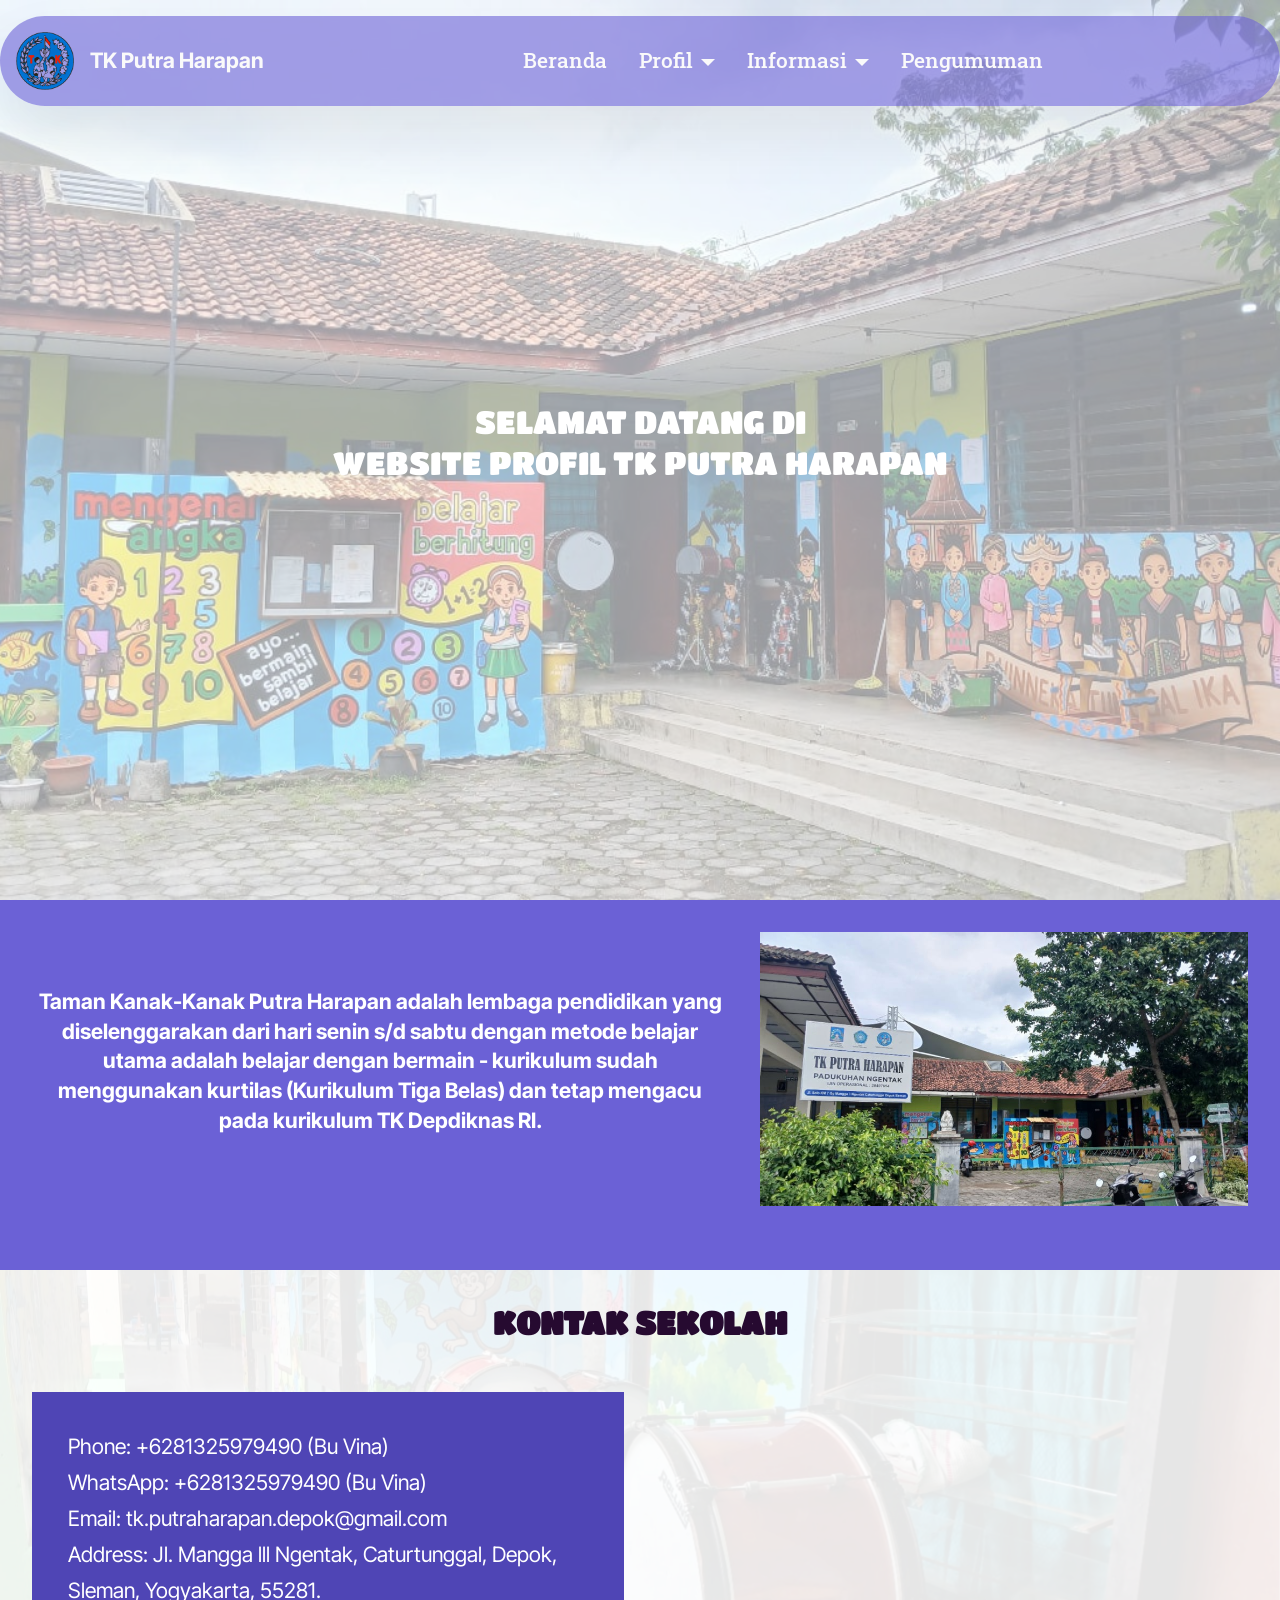
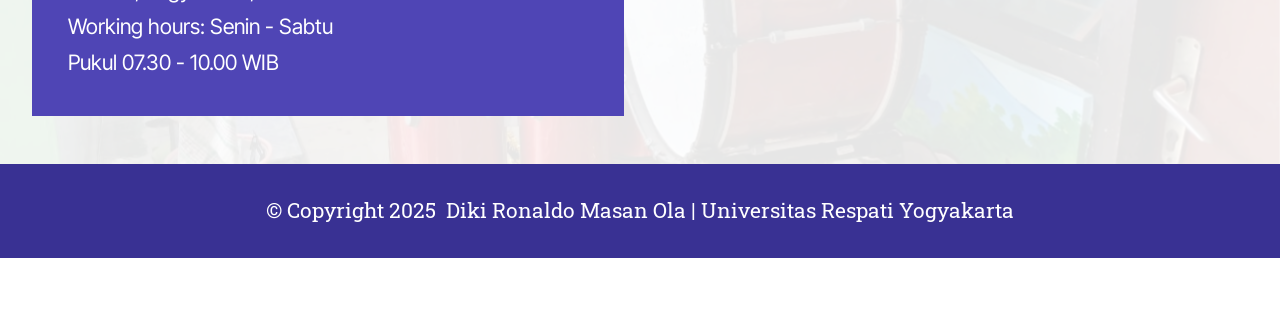
<file: index.html>
<!DOCTYPE html>
<html  >
<head>
  <!-- Site made with Mobirise Website Builder v5.9.18, https://mobirise.com -->
  <meta charset="UTF-8">
  <meta http-equiv="X-UA-Compatible" content="IE=edge">
  <meta name="generator" content="Mobirise v5.9.18, mobirise.com">
  <meta name="viewport" content="width=device-width, initial-scale=1, minimum-scale=1">
  <link rel="shortcut icon" href="assets/images/whatsapp-image-2025-11-30-at-00.01.08-61ec13f4-removebg-preview-88x88.png" type="image/x-icon">
  <meta name="description" content="">
  
  
  <title>Home</title>
  <link rel="stylesheet" href="assets/bootstrap/css/bootstrap.min.css">
  <link rel="stylesheet" href="assets/bootstrap/css/bootstrap-grid.min.css">
  <link rel="stylesheet" href="assets/bootstrap/css/bootstrap-reboot.min.css">
  <link rel="stylesheet" href="assets/parallax/jarallax.css">
  <link rel="stylesheet" href="assets/dropdown/css/style.css">
  <link rel="stylesheet" href="assets/theme/css/style.css">
  <link rel="preload" href="https://fonts.googleapis.com/css?family=Amatic+SC:400,700&display=swap" as="style" onload="this.onload=null;this.rel='stylesheet'">
  <noscript><link rel="stylesheet" href="https://fonts.googleapis.com/css?family=Amatic+SC:400,700&display=swap"></noscript>
  <link rel="preload" href="https://fonts.googleapis.com/css?family=Titan+One:400&display=swap" as="style" onload="this.onload=null;this.rel='stylesheet'">
  <noscript><link rel="stylesheet" href="https://fonts.googleapis.com/css?family=Titan+One:400&display=swap"></noscript>
  <link rel="preload" href="https://fonts.googleapis.com/css?family=Alfa+Slab+One:400&display=swap" as="style" onload="this.onload=null;this.rel='stylesheet'">
  <noscript><link rel="stylesheet" href="https://fonts.googleapis.com/css?family=Alfa+Slab+One:400&display=swap"></noscript>
  <link rel="preload" href="https://fonts.googleapis.com/css?family=Roboto+Slab:100,200,300,400,500,600,700,800,900&display=swap" as="style" onload="this.onload=null;this.rel='stylesheet'">
  <noscript><link rel="stylesheet" href="https://fonts.googleapis.com/css?family=Roboto+Slab:100,200,300,400,500,600,700,800,900&display=swap"></noscript>
  <link rel="preload" href="https://fonts.googleapis.com/css?family=Inter+Tight:100,200,300,400,500,600,700,800,900,100i,200i,300i,400i,500i,600i,700i,800i,900i&display=swap" as="style" onload="this.onload=null;this.rel='stylesheet'">
  <noscript><link rel="stylesheet" href="https://fonts.googleapis.com/css?family=Inter+Tight:100,200,300,400,500,600,700,800,900,100i,200i,300i,400i,500i,600i,700i,800i,900i&display=swap"></noscript>
  <link rel="preload" as="style" href="assets/mobirise/css/mbr-additional.css?v=CZVRnR"><link rel="stylesheet" href="assets/mobirise/css/mbr-additional.css?v=CZVRnR" type="text/css">

  
  
  
</head>
<body>
  
  <section data-bs-version="5.1" class="menu menu5 cid-v3rOOmZcjs" once="menu" id="menu05-g">
	

	<nav class="navbar navbar-dropdown navbar-fixed-top navbar-expand-lg">
		<div class="container">
			<div class="navbar-brand">
				<span class="navbar-logo">
					<a href="page6.html">
						<img src="assets/images/whatsapp-image-2025-11-30-at-00.01.08-61ec13f4-removebg-preview-88x88.png" alt="Mobirise Website Builder" style="height: 3.6rem;">
					</a>
				</span>
				<span class="navbar-caption-wrap"><a class="navbar-caption text-white display-4" href="index.html">TK Putra Harapan</a></span>
			</div>
			<button class="navbar-toggler" type="button" data-toggle="collapse" data-bs-toggle="collapse" data-target="#navbarSupportedContent" data-bs-target="#navbarSupportedContent" aria-controls="navbarNavAltMarkup" aria-expanded="false" aria-label="Toggle navigation">
				<div class="hamburger">
					<span></span>
					<span></span>
					<span></span>
					<span></span>
				</div>
			</button>
			<div class="collapse navbar-collapse" id="navbarSupportedContent">
				<ul class="navbar-nav nav-dropdown nav-right" data-app-modern-menu="true"><li class="nav-item">
						<a class="nav-link link text-white text-primary display-7" href="index.html">Beranda<strong></strong></a>
					</li>
					<li class="nav-item dropdown">
						<a class="nav-link link dropdown-toggle text-white display-7" href="https://mobiri.se" aria-expanded="false" data-toggle="dropdown-submenu" data-bs-toggle="dropdown" data-bs-auto-close="outside">Profil</a><div class="dropdown-menu" aria-labelledby="dropdown-244"><a class="dropdown-item text-white text-primary display-7" href="page1.html">Visi &amp; Misi</a><a class="show dropdown-item text-white text-primary display-7" href="page2.html">Tujuan Pendidikan</a><a class="show dropdown-item text-white text-primary display-7" href="page3.html">Tenaga Pendidik</a></div>
					</li>
					<li class="nav-item dropdown">
						<a class="nav-link link dropdown-toggle text-white display-7" href="https://mobiri.se" data-toggle="dropdown-submenu" data-bs-toggle="dropdown" data-bs-auto-close="outside" aria-expanded="false">Informasi</a><div class="dropdown-menu" aria-labelledby="dropdown-671"><a class="dropdown-item text-white text-primary display-7" href="page4.html">Fasilitas</a><a class="dropdown-item text-white text-primary display-7" href="page5.html">Ekstrakulikuler</a></div>
					</li><li class="nav-item"><a class="nav-link link text-white text-primary display-7" href="page6.html">Pengumuman</a></li></ul>
				
			</div>
		</div>
	</nav>
</section>

<section data-bs-version="5.1" class="header18 cid-v3re2XU25n mbr-fullscreen" id="header18-1">

    

    
    <div class="mbr-overlay" style="opacity: 0.6; background-color: rgb(255, 255, 255);"></div>

    <div class="align-center container">
        <div class="row justify-content-center">
            <div class="col-12 col-lg-12">
                <h1 class="mbr-section-title mbr-fonts-style mbr-white mb-3 display-2">SELAMAT DATANG&nbsp;DI
<div>WEBSITE PROFIL TK PUTRA HARAPAN</div></h1>
                
                
                
            </div>
        </div>
    </div>
</section>

<section data-bs-version="5.1" class="news05 cid-v3rfBtOhx4" id="news05-2">
  
  <div class="container">
    <div class="row justify-content-center">
      
    </div>
    <div class="row justify-content-center item features-without-image mb-5 active">
      <div class="col-12 col-lg-5">
        <a href="index.html"><img class="w-100" src="assets/images/img-20251129-wa0013-907x510.jpg" alt="Mobirise Website Builder"></a>
      </div>
      <div class="col-12 col-lg item-wrapper">
        
        
        <p class="mbr-text mbr-fonts-style mt-0 mb-3 display-4"><strong>
          Taman Kanak-Kanak Putra Harapan adalah lembaga pendidikan yang diselenggarakan dari hari senin s/d sabtu dengan metode belajar utama adalah belajar dengan bermain - kurikulum sudah menggunakan kurtilas (Kurikulum Tiga Belas) dan tetap mengacu pada kurikulum TK Depdiknas RI.
        </strong></p>
        
      </div>
    </div>
    
  </div>
</section>

<section data-bs-version="5.1" class="contacts02 map1 cid-v3rfZp0JH6 mbr-parallax-background" id="contacts02-3">

    

    <div class="mbr-overlay" style="opacity: 0.9; background-color: rgb(255, 255, 255);"></div>
    <div class="container">
        <div class="row justify-content-center">
            <div class="col-12 content-head">
                <div class="mbr-section-head mb-5">
                    
                    <h4 class="mbr-section-subtitle mbr-fonts-style align-center mb-0 mt-4 display-2"><strong>KONTAK SEKOLAH</strong></h4>
                </div>
            </div>
        </div>
        <div class="row justify-content-center">
            <div class="card col-12 col-md-12 col-lg-6">
                <div class="card-wrapper">
                    <div class="text-wrapper">
                        
                        <ul class="list mbr-fonts-style display-4">
                            <li class="mbr-text item-wrap">Phone: <a href="tel:+6281325979490" class="text-primary">+6281325979490</a> (Bu Vina)</li><li class="mbr-text item-wrap">WhatsApp: <a href="https://wa.me/6281325979490" class="text-primary">+6281325979490 </a>(Bu Vina)
</li><li class="mbr-text item-wrap"><a href="mailto:tk.putraharapan.depok@gmail.com" class="text-primary">Email: tk.putraharapan.depok@gmail.com</a></li><a href="mailto:tk.putraharapan.depok@gmail.com" class="text-primary">
                            </a><li class="mbr-text item-wrap">Address: Jl. Mangga lll Ngentak, Caturtunggal, Depok, Sleman, Yogyakarta, 55281.</li>
                            <li class="mbr-text item-wrap">Working hours: Senin - Sabtu </li><li class="mbr-text item-wrap">Pukul 07.30 - 10.00 WIB</li>
                        </ul>
                    </div>
                </div>
            </div>
            <div class="map-wrapper col-md-12 col-lg-6">
                <div class="google-map"><iframe frameborder="0" style="border:0" src="https://www.google.com/maps/embed/v1/place?key=AIzaSyAtXm0x23nRCgazjDV2Kl3GTHRP411ougQ&amp;q=TK Putra Harapan6C95+MW6, Ngentak, Caturtunggal, Kec. Depok, Kabupaten Sleman, Daerah Istimewa Yogyakarta 55281" allowfullscreen=""></iframe></div>
            </div>
        </div>
    </div>
</section>

<section data-bs-version="5.1" class="footer4 cid-v3rRbFDs3c" once="footers" id="footer04-k">

    

    

    <div class="container">
        <div class="media-container-row align-center mbr-white">
            <div class="col-12">
                <p class="mbr-text mb-0 mbr-fonts-style display-7">
                    © Copyright 2025&nbsp; Diki Ronaldo Masan Ola | Universitas Respati Yogyakarta</p>
            </div>
        </div>
    </div>
</section><section class="display-7" style="padding: 0;align-items: center;justify-content: center;flex-wrap: wrap;    align-content: center;display: flex;position: relative;height: 4rem;"><a href="https://mobiri.se/3118721" style="flex: 1 1;height: 4rem;position: absolute;width: 100%;z-index: 1;"><img alt="" style="height: 4rem;" src="[data-uri]"></a><p style="margin: 0;text-align: center;" class="display-7">&#8204;</p><a style="z-index:1" href="https://mobirise.com/builder/ai-website-creator.html">Best AI Website Creator</a></section><script src="assets/bootstrap/js/bootstrap.bundle.min.js"></script>  <script src="assets/parallax/jarallax.js"></script>  <script src="assets/smoothscroll/smooth-scroll.js"></script>  <script src="assets/ytplayer/index.js"></script>  <script src="assets/dropdown/js/navbar-dropdown.js"></script>  <script src="assets/theme/js/script.js"></script>  
  
  
</body>
</html>
</file>
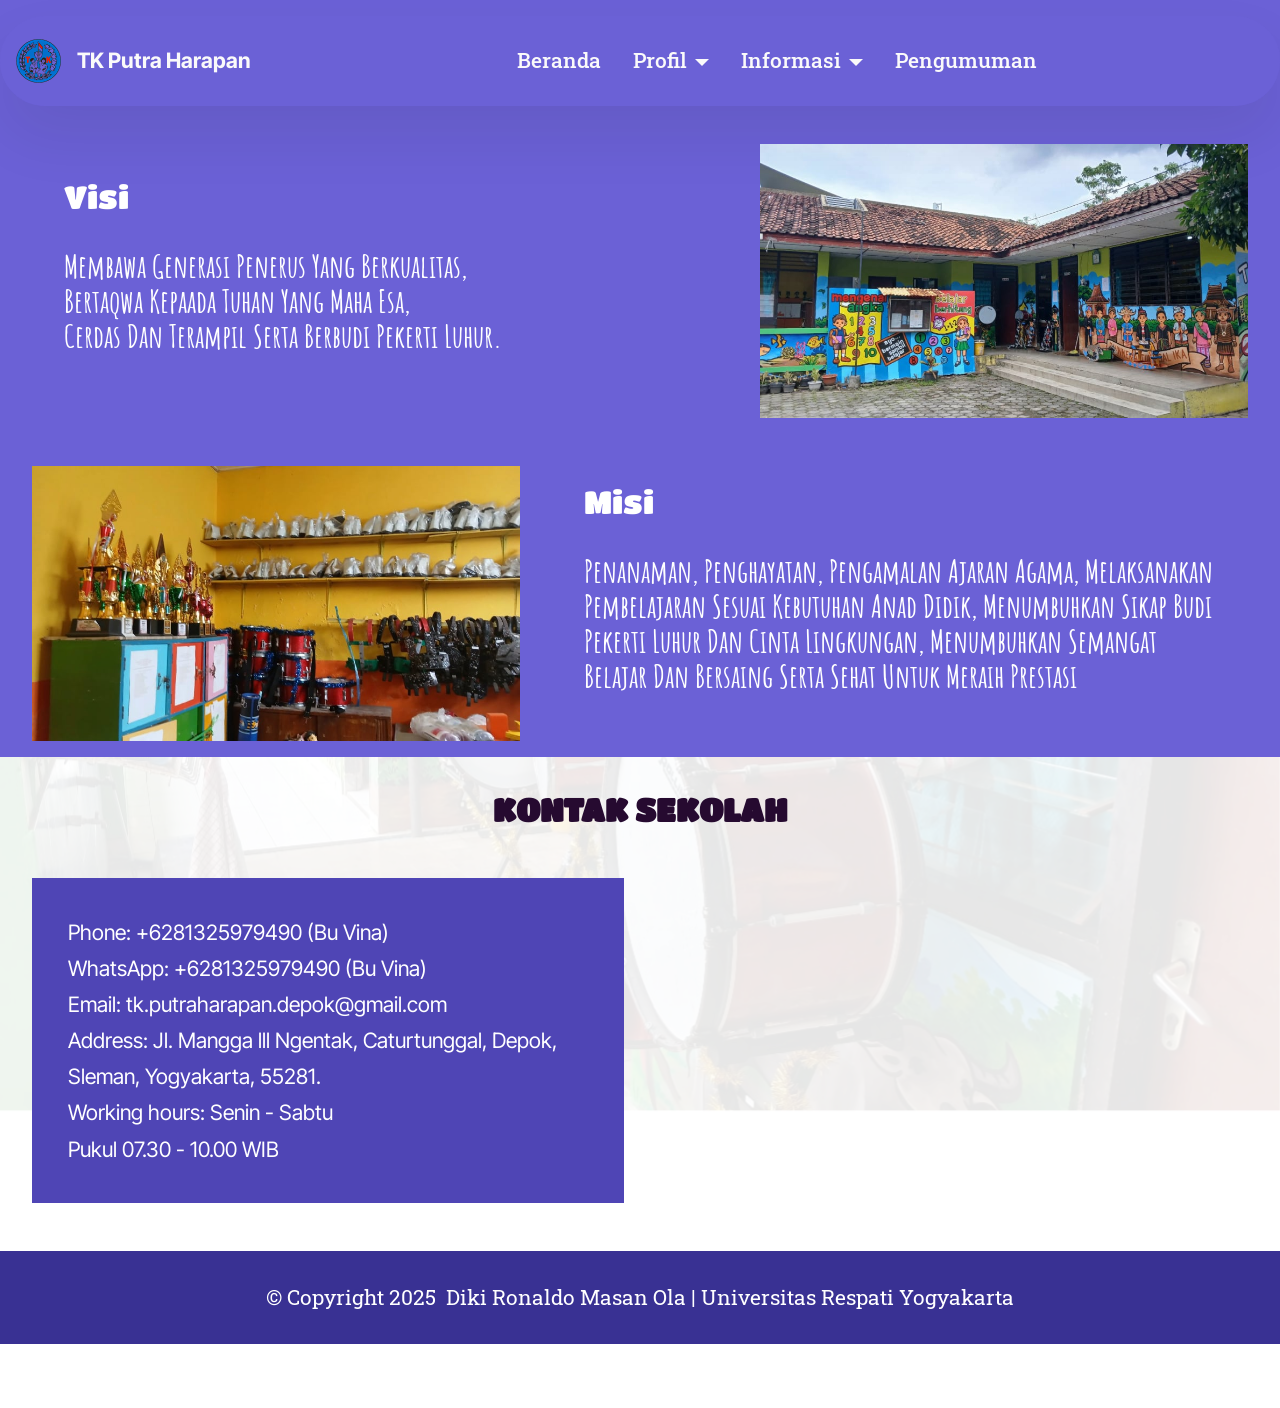
<file: page1.html>
<!DOCTYPE html>
<html  >
<head>
  <!-- Site made with Mobirise Website Builder v5.9.18, https://mobirise.com -->
  <meta charset="UTF-8">
  <meta http-equiv="X-UA-Compatible" content="IE=edge">
  <meta name="generator" content="Mobirise v5.9.18, mobirise.com">
  <meta name="viewport" content="width=device-width, initial-scale=1, minimum-scale=1">
  <link rel="shortcut icon" href="assets/images/whatsapp-image-2025-11-30-at-00.01.08-61ec13f4-removebg-preview-88x88.png" type="image/x-icon">
  <meta name="description" content="">
  
  
  <title>Visi Misi</title>
  <link rel="stylesheet" href="assets/bootstrap/css/bootstrap.min.css">
  <link rel="stylesheet" href="assets/bootstrap/css/bootstrap-grid.min.css">
  <link rel="stylesheet" href="assets/bootstrap/css/bootstrap-reboot.min.css">
  <link rel="stylesheet" href="assets/parallax/jarallax.css">
  <link rel="stylesheet" href="assets/dropdown/css/style.css">
  <link rel="stylesheet" href="assets/theme/css/style.css">
  <link rel="preload" href="https://fonts.googleapis.com/css?family=Amatic+SC:400,700&display=swap" as="style" onload="this.onload=null;this.rel='stylesheet'">
  <noscript><link rel="stylesheet" href="https://fonts.googleapis.com/css?family=Amatic+SC:400,700&display=swap"></noscript>
  <link rel="preload" href="https://fonts.googleapis.com/css?family=Titan+One:400&display=swap" as="style" onload="this.onload=null;this.rel='stylesheet'">
  <noscript><link rel="stylesheet" href="https://fonts.googleapis.com/css?family=Titan+One:400&display=swap"></noscript>
  <link rel="preload" href="https://fonts.googleapis.com/css?family=Alfa+Slab+One:400&display=swap" as="style" onload="this.onload=null;this.rel='stylesheet'">
  <noscript><link rel="stylesheet" href="https://fonts.googleapis.com/css?family=Alfa+Slab+One:400&display=swap"></noscript>
  <link rel="preload" href="https://fonts.googleapis.com/css?family=Roboto+Slab:100,200,300,400,500,600,700,800,900&display=swap" as="style" onload="this.onload=null;this.rel='stylesheet'">
  <noscript><link rel="stylesheet" href="https://fonts.googleapis.com/css?family=Roboto+Slab:100,200,300,400,500,600,700,800,900&display=swap"></noscript>
  <link rel="preload" href="https://fonts.googleapis.com/css?family=Inter+Tight:100,200,300,400,500,600,700,800,900,100i,200i,300i,400i,500i,600i,700i,800i,900i&display=swap" as="style" onload="this.onload=null;this.rel='stylesheet'">
  <noscript><link rel="stylesheet" href="https://fonts.googleapis.com/css?family=Inter+Tight:100,200,300,400,500,600,700,800,900,100i,200i,300i,400i,500i,600i,700i,800i,900i&display=swap"></noscript>
  <link rel="preload" as="style" href="assets/mobirise/css/mbr-additional.css?v=xT0F9t"><link rel="stylesheet" href="assets/mobirise/css/mbr-additional.css?v=xT0F9t" type="text/css">

  
  
  
</head>
<body>
  
  <section data-bs-version="5.1" class="menu menu5 cid-v3rOOmZcjs" once="menu" id="menu05-g">
	

	<nav class="navbar navbar-dropdown navbar-fixed-top navbar-expand-lg">
		<div class="container">
			<div class="navbar-brand">
				<span class="navbar-logo">
					<a href="page6.html">
						<img src="assets/images/whatsapp-image-2025-11-30-at-00.01.08-61ec13f4-removebg-preview-88x88.png" alt="Mobirise Website Builder" style="height: 2.8rem;">
					</a>
				</span>
				<span class="navbar-caption-wrap"><a class="navbar-caption text-white display-4" href="index.html">TK Putra Harapan</a></span>
			</div>
			<button class="navbar-toggler" type="button" data-toggle="collapse" data-bs-toggle="collapse" data-target="#navbarSupportedContent" data-bs-target="#navbarSupportedContent" aria-controls="navbarNavAltMarkup" aria-expanded="false" aria-label="Toggle navigation">
				<div class="hamburger">
					<span></span>
					<span></span>
					<span></span>
					<span></span>
				</div>
			</button>
			<div class="collapse navbar-collapse" id="navbarSupportedContent">
				<ul class="navbar-nav nav-dropdown nav-right" data-app-modern-menu="true"><li class="nav-item">
						<a class="nav-link link text-white text-primary display-7" href="index.html">Beranda<strong></strong></a>
					</li>
					<li class="nav-item dropdown">
						<a class="nav-link link dropdown-toggle text-white display-7" href="https://mobiri.se" aria-expanded="false" data-toggle="dropdown-submenu" data-bs-toggle="dropdown" data-bs-auto-close="outside">Profil</a><div class="dropdown-menu" aria-labelledby="dropdown-244"><a class="dropdown-item text-white text-primary display-7" href="page1.html">Visi &amp; Misi</a><a class="show dropdown-item text-white text-primary display-7" href="page2.html">Tujuan Pendidikan</a><a class="show dropdown-item text-white text-primary display-7" href="page3.html">Tenaga Pendidik</a></div>
					</li>
					<li class="nav-item dropdown">
						<a class="nav-link link dropdown-toggle text-white display-7" href="https://mobiri.se" data-toggle="dropdown-submenu" data-bs-toggle="dropdown" data-bs-auto-close="outside" aria-expanded="false">Informasi</a><div class="dropdown-menu" aria-labelledby="dropdown-671"><a class="dropdown-item text-white text-primary display-7" href="page4.html">Fasilitas</a><a class="dropdown-item text-white text-primary display-7" href="page5.html">Ekstrakulikuler</a></div>
					</li><li class="nav-item"><a class="nav-link link text-white text-primary display-7" href="page6.html">Pengumuman</a></li></ul>
				
			</div>
		</div>
	</nav>
</section>

<section data-bs-version="5.1" class="start article4 cid-v3s2PtdCZN" id="article04-u">
	

	
	

	<div class="container">
		<div class="row justify-content-center">
			<div class="col-12 col-md-12 col-lg-5 image-wrapper">
				<a href="page1.html"><img class="w-100" src="assets/images/img-20251129-wa0061-907x510.jpg" alt="Mobirise Website Builder"></a>
			</div>
			<div class="col-12 col-md-12 col-lg">
				<div class="text-wrapper align-left">
					<h1 class="mbr-section-title mbr-fonts-style mb-4 display-2">
						Visi
					</h1>
					<p class="mbr-text mbr-fonts-style mb-4 display-1"><strong>Membawa Generasi Penerus Yang Berkualitas,
<br>Bertaqwa Kepaada Tuhan Yang Maha Esa,
<br>Cerdas Dan Terampil Serta Berbudi Pekerti Luhur.</strong></p>
					
				</div>
			</div>
		</div>
	</div>
</section>

<section data-bs-version="5.1" class="start article2 cid-v3s2Nf27os" id="article02-t">
	

	
	

	<div class="container">
		<div class="row justify-content-center">
			<div class="col-12 col-md-12 col-lg-5 image-wrapper">
				<a href="page1.html"><img class="w-100" src="assets/images/img-20251129-wa0053-907x510.jpg" alt="Mobirise Website Builder"></a>
			</div>
			<div class="col-12 col-md-12 col-lg">
				<div class="text-wrapper align-left">
					<h1 class="mbr-section-title mbr-fonts-style mb-4 display-2">
						Misi
					</h1>
					<p class="mbr-text align-left mbr-fonts-style mb-4 display-1"><strong>
					Penanaman, Penghayatan, Pengamalan Ajaran Agama, Melaksanakan Pembelajaran Sesuai Kebutuhan Anad Didik, Menumbuhkan Sikap Budi Pekerti Luhur Dan Cinta Lingkungan, Menumbuhkan Semangat Belajar Dan Bersaing Serta Sehat Untuk Meraih Prestasi
					</strong></p>
					
				</div>
			</div>
		</div>
	</div>
</section>

<section data-bs-version="5.1" class="contacts02 map1 cid-v3YBfJ85R4 mbr-parallax-background" id="contacts02-1r">

    

    <div class="mbr-overlay" style="opacity: 0.9; background-color: rgb(255, 255, 255);"></div>
    <div class="container">
        <div class="row justify-content-center">
            <div class="col-12 content-head">
                <div class="mbr-section-head mb-5">
                    
                    <h4 class="mbr-section-subtitle mbr-fonts-style align-center mb-0 mt-4 display-2"><strong>KONTAK SEKOLAH</strong></h4>
                </div>
            </div>
        </div>
        <div class="row justify-content-center">
            <div class="card col-12 col-md-12 col-lg-6">
                <div class="card-wrapper">
                    <div class="text-wrapper">
                        
                        <ul class="list mbr-fonts-style display-4">
                            <li class="mbr-text item-wrap">Phone: <a href="tel:+6281325979490" class="text-primary">+6281325979490</a> (Bu Vina)</li><li class="mbr-text item-wrap">WhatsApp: <a href="https://wa.me/6281325979490" class="text-primary">+6281325979490 </a>(Bu Vina)
</li><li class="mbr-text item-wrap"><a href="mailto:tk.putraharapan.depok@gmail.com" class="text-primary">Email: tk.putraharapan.depok@gmail.com</a></li><a href="mailto:tk.putraharapan.depok@gmail.com" class="text-primary">
                            </a><li class="mbr-text item-wrap">Address: Jl. Mangga lll Ngentak, Caturtunggal, Depok, Sleman, Yogyakarta, 55281.</li>
                            <li class="mbr-text item-wrap">Working hours: Senin - Sabtu </li><li class="mbr-text item-wrap">Pukul 07.30 - 10.00 WIB</li>
                        </ul>
                    </div>
                </div>
            </div>
            <div class="map-wrapper col-md-12 col-lg-6">
                <div class="google-map"><iframe frameborder="0" style="border:0" src="https://www.google.com/maps/embed/v1/place?key=AIzaSyBQ55g-IgRRgXrd803PTWDTb7kd6aAitNQ&amp;q=TK Putra Harapan6C95+MW6, Ngentak, Caturtunggal, Kec. Depok, Kabupaten Sleman, Daerah Istimewa Yogyakarta 55281" allowfullscreen=""></iframe></div>
            </div>
        </div>
    </div>
</section>

<section data-bs-version="5.1" class="footer4 cid-v3rRbFDs3c" once="footers" id="footer04-k">

    

    

    <div class="container">
        <div class="media-container-row align-center mbr-white">
            <div class="col-12">
                <p class="mbr-text mb-0 mbr-fonts-style display-7">
                    © Copyright 2025&nbsp; Diki Ronaldo Masan Ola | Universitas Respati Yogyakarta</p>
            </div>
        </div>
    </div>
</section><section class="display-7" style="padding: 0;align-items: center;justify-content: center;flex-wrap: wrap;    align-content: center;display: flex;position: relative;height: 4rem;"><a href="https://mobiri.se/3118721" style="flex: 1 1;height: 4rem;position: absolute;width: 100%;z-index: 1;"><img alt="" style="height: 4rem;" src="[data-uri]"></a><p style="margin: 0;text-align: center;" class="display-7">&#8204;</p><a style="z-index:1" href="https://mobirise.com/builder/no-code-website-builder.html">No Code Website Builder</a></section><script src="assets/bootstrap/js/bootstrap.bundle.min.js"></script>  <script src="assets/parallax/jarallax.js"></script>  <script src="assets/smoothscroll/smooth-scroll.js"></script>  <script src="assets/ytplayer/index.js"></script>  <script src="assets/dropdown/js/navbar-dropdown.js"></script>  <script src="assets/theme/js/script.js"></script>  
  
  
</body>
</html>
</file>
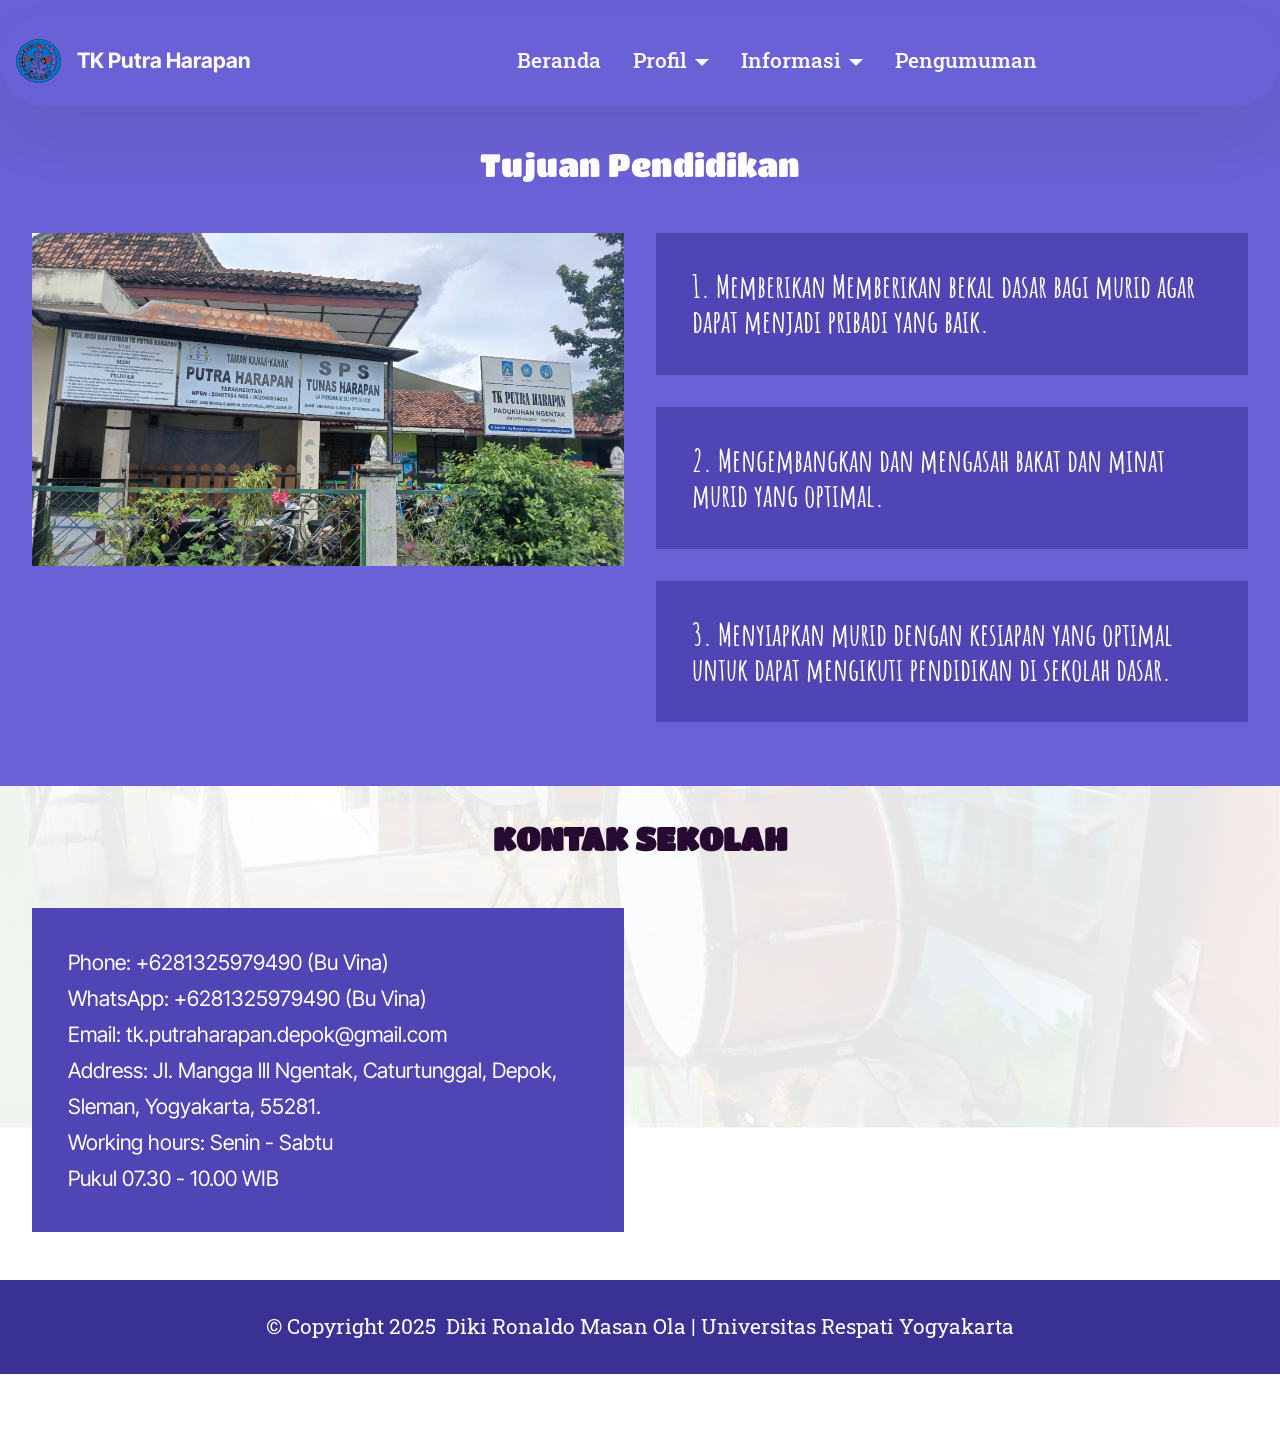
<file: page2.html>
<!DOCTYPE html>
<html  >
<head>
  <!-- Site made with Mobirise Website Builder v5.9.18, https://mobirise.com -->
  <meta charset="UTF-8">
  <meta http-equiv="X-UA-Compatible" content="IE=edge">
  <meta name="generator" content="Mobirise v5.9.18, mobirise.com">
  <meta name="viewport" content="width=device-width, initial-scale=1, minimum-scale=1">
  <link rel="shortcut icon" href="assets/images/whatsapp-image-2025-11-30-at-00.01.08-61ec13f4-removebg-preview-88x88.png" type="image/x-icon">
  <meta name="description" content="">
  
  
  <title>Tujuan Pendidikan</title>
  <link rel="stylesheet" href="assets/bootstrap/css/bootstrap.min.css">
  <link rel="stylesheet" href="assets/bootstrap/css/bootstrap-grid.min.css">
  <link rel="stylesheet" href="assets/bootstrap/css/bootstrap-reboot.min.css">
  <link rel="stylesheet" href="assets/parallax/jarallax.css">
  <link rel="stylesheet" href="assets/dropdown/css/style.css">
  <link rel="stylesheet" href="assets/theme/css/style.css">
  <link rel="preload" href="https://fonts.googleapis.com/css?family=Amatic+SC:400,700&display=swap" as="style" onload="this.onload=null;this.rel='stylesheet'">
  <noscript><link rel="stylesheet" href="https://fonts.googleapis.com/css?family=Amatic+SC:400,700&display=swap"></noscript>
  <link rel="preload" href="https://fonts.googleapis.com/css?family=Titan+One:400&display=swap" as="style" onload="this.onload=null;this.rel='stylesheet'">
  <noscript><link rel="stylesheet" href="https://fonts.googleapis.com/css?family=Titan+One:400&display=swap"></noscript>
  <link rel="preload" href="https://fonts.googleapis.com/css?family=Alfa+Slab+One:400&display=swap" as="style" onload="this.onload=null;this.rel='stylesheet'">
  <noscript><link rel="stylesheet" href="https://fonts.googleapis.com/css?family=Alfa+Slab+One:400&display=swap"></noscript>
  <link rel="preload" href="https://fonts.googleapis.com/css?family=Roboto+Slab:100,200,300,400,500,600,700,800,900&display=swap" as="style" onload="this.onload=null;this.rel='stylesheet'">
  <noscript><link rel="stylesheet" href="https://fonts.googleapis.com/css?family=Roboto+Slab:100,200,300,400,500,600,700,800,900&display=swap"></noscript>
  <link rel="preload" href="https://fonts.googleapis.com/css?family=Inter+Tight:100,200,300,400,500,600,700,800,900,100i,200i,300i,400i,500i,600i,700i,800i,900i&display=swap" as="style" onload="this.onload=null;this.rel='stylesheet'">
  <noscript><link rel="stylesheet" href="https://fonts.googleapis.com/css?family=Inter+Tight:100,200,300,400,500,600,700,800,900,100i,200i,300i,400i,500i,600i,700i,800i,900i&display=swap"></noscript>
  <link rel="preload" as="style" href="assets/mobirise/css/mbr-additional.css?v=HFxeJI"><link rel="stylesheet" href="assets/mobirise/css/mbr-additional.css?v=HFxeJI" type="text/css">

  
  
  
</head>
<body>
  
  <section data-bs-version="5.1" class="menu menu5 cid-v3rOOmZcjs" once="menu" id="menu05-l">
	

	<nav class="navbar navbar-dropdown navbar-fixed-top navbar-expand-lg">
		<div class="container">
			<div class="navbar-brand">
				<span class="navbar-logo">
					<a href="page6.html">
						<img src="assets/images/whatsapp-image-2025-11-30-at-00.01.08-61ec13f4-removebg-preview-88x88.png" alt="Mobirise Website Builder" style="height: 2.8rem;">
					</a>
				</span>
				<span class="navbar-caption-wrap"><a class="navbar-caption text-white display-4" href="index.html">TK Putra Harapan</a></span>
			</div>
			<button class="navbar-toggler" type="button" data-toggle="collapse" data-bs-toggle="collapse" data-target="#navbarSupportedContent" data-bs-target="#navbarSupportedContent" aria-controls="navbarNavAltMarkup" aria-expanded="false" aria-label="Toggle navigation">
				<div class="hamburger">
					<span></span>
					<span></span>
					<span></span>
					<span></span>
				</div>
			</button>
			<div class="collapse navbar-collapse" id="navbarSupportedContent">
				<ul class="navbar-nav nav-dropdown nav-right" data-app-modern-menu="true"><li class="nav-item">
						<a class="nav-link link text-white text-primary display-7" href="index.html">Beranda<strong></strong></a>
					</li>
					<li class="nav-item dropdown">
						<a class="nav-link link dropdown-toggle text-white display-7" href="https://mobiri.se" aria-expanded="false" data-toggle="dropdown-submenu" data-bs-toggle="dropdown" data-bs-auto-close="outside">Profil</a><div class="dropdown-menu" aria-labelledby="dropdown-244"><a class="dropdown-item text-white text-primary display-7" href="page1.html">Visi &amp; Misi</a><a class="show dropdown-item text-white text-primary display-7" href="page2.html">Tujuan Pendidikan</a><a class="show dropdown-item text-white text-primary display-7" href="page3.html">Tenaga Pendidik</a></div>
					</li>
					<li class="nav-item dropdown">
						<a class="nav-link link dropdown-toggle text-white display-7" href="https://mobiri.se" data-toggle="dropdown-submenu" data-bs-toggle="dropdown" data-bs-auto-close="outside" aria-expanded="false">Informasi</a><div class="dropdown-menu" aria-labelledby="dropdown-671"><a class="dropdown-item text-white text-primary display-7" href="page4.html">Fasilitas</a><a class="dropdown-item text-white text-primary display-7" href="page5.html">Ekstrakulikuler</a></div>
					</li><li class="nav-item"><a class="nav-link link text-white text-primary display-7" href="page6.html">Pengumuman</a></li></ul>
				
			</div>
		</div>
	</nav>
</section>

<section data-bs-version="5.1" class="features028 cid-v3rWqmBxJI" id="features028-p">
	

	
	
	<div class="container">
		<div class="row justify-content-center">
			<div class="col-md-12 content-head mb-5">
				<h1 class="mbr-section-title mbr-fonts-style mb-0 display-2">Tujuan Pendidikan</h1>
				
			</div>
		</div>


		<div class="row justify-content-center  blockContent">

			<div class="col-12 col-lg">


				<div class="item features-without-image col-12 col-md-12 col-lg-12 active">
					<div class="item-wrapper">
						<div class="item-content">
							
							
							<p class="card-text mbr-fonts-style mt-0 mb-0 display-1"><strong>1. Memberikan Memberikan bekal dasar bagi murid agar dapat menjadi pribadi yang baik.</strong></p>
							
						</div>

					</div>
				</div>
				<div class="item features-without-image col-12 col-md-12 col-lg-12">
					<div class="item-wrapper">
						<div class="item-content">
							
							
							<p class="card-text mbr-fonts-style mt-0 mb-0 display-1"><strong>2. Mengembangkan dan mengasah bakat dan minat murid yang optimal.
							</strong></p>
							
						</div>

					</div>
				</div>
				<div class="item features-without-image col-12 col-md-12 col-lg-12">
					<div class="item-wrapper">
						<div class="item-content">
							
							
							<p class="card-text mbr-fonts-style mt-0 mb-0 display-1"><strong>3. Menyiapkan murid dengan kesiapan yang optimal untuk dapat mengikuti pendidikan di sekolah dasar.
							</strong></p>
							
						</div>
					</div>
				</div>
			</div>
			<div class="col-12 col-lg-6">
				<div class="image-wrapper">
					<a href="page2.html"><img class="w-100" src="assets/images/img-20251129-wa0018-1101x619.jpg" alt="Mobirise Website Builder"></a>
				</div>
			</div>
		</div>
	</div>
</section>

<section data-bs-version="5.1" class="contacts02 map1 cid-v3YBbVrnyO mbr-parallax-background" id="contacts02-1q">

    

    <div class="mbr-overlay" style="opacity: 0.9; background-color: rgb(255, 255, 255);"></div>
    <div class="container">
        <div class="row justify-content-center">
            <div class="col-12 content-head">
                <div class="mbr-section-head mb-5">
                    
                    <h4 class="mbr-section-subtitle mbr-fonts-style align-center mb-0 mt-4 display-2"><strong>KONTAK SEKOLAH</strong></h4>
                </div>
            </div>
        </div>
        <div class="row justify-content-center">
            <div class="card col-12 col-md-12 col-lg-6">
                <div class="card-wrapper">
                    <div class="text-wrapper">
                        
                        <ul class="list mbr-fonts-style display-4">
                            <li class="mbr-text item-wrap">Phone: <a href="tel:+6281325979490" class="text-primary">+6281325979490</a> (Bu Vina)</li><li class="mbr-text item-wrap">WhatsApp: <a href="https://wa.me/6281325979490" class="text-primary">+6281325979490 </a>(Bu Vina)
</li><li class="mbr-text item-wrap"><a href="mailto:tk.putraharapan.depok@gmail.com" class="text-primary">Email: tk.putraharapan.depok@gmail.com</a></li><a href="mailto:tk.putraharapan.depok@gmail.com" class="text-primary">
                            </a><li class="mbr-text item-wrap">Address: Jl. Mangga lll Ngentak, Caturtunggal, Depok, Sleman, Yogyakarta, 55281.</li>
                            <li class="mbr-text item-wrap">Working hours: Senin - Sabtu </li><li class="mbr-text item-wrap">Pukul 07.30 - 10.00 WIB</li>
                        </ul>
                    </div>
                </div>
            </div>
            <div class="map-wrapper col-md-12 col-lg-6">
                <div class="google-map"><iframe frameborder="0" style="border:0" src="https://www.google.com/maps/embed/v1/place?key=AIzaSyAtXm0x23nRCgazjDV2Kl3GTHRP411ougQ&amp;q=TK Putra Harapan6C95+MW6, Ngentak, Caturtunggal, Kec. Depok, Kabupaten Sleman, Daerah Istimewa Yogyakarta 55281" allowfullscreen=""></iframe></div>
            </div>
        </div>
    </div>
</section>

<section data-bs-version="5.1" class="footer4 cid-v3rRbFDs3c" once="footers" id="footer04-m">

    

    

    <div class="container">
        <div class="media-container-row align-center mbr-white">
            <div class="col-12">
                <p class="mbr-text mb-0 mbr-fonts-style display-7">
                    © Copyright 2025&nbsp; Diki Ronaldo Masan Ola | Universitas Respati Yogyakarta</p>
            </div>
        </div>
    </div>
</section><section class="display-7" style="padding: 0;align-items: center;justify-content: center;flex-wrap: wrap;    align-content: center;display: flex;position: relative;height: 4rem;"><a href="https://mobiri.se/3118721" style="flex: 1 1;height: 4rem;position: absolute;width: 100%;z-index: 1;"><img alt="" style="height: 4rem;" src="[data-uri]"></a><p style="margin: 0;text-align: center;" class="display-7">&#8204;</p><a style="z-index:1" href="https://mobirise.com"> Website Building Software</a></section><script src="assets/bootstrap/js/bootstrap.bundle.min.js"></script>  <script src="assets/parallax/jarallax.js"></script>  <script src="assets/smoothscroll/smooth-scroll.js"></script>  <script src="assets/ytplayer/index.js"></script>  <script src="assets/dropdown/js/navbar-dropdown.js"></script>  <script src="assets/theme/js/script.js"></script>  
  
  
</body>
</html>
</file>
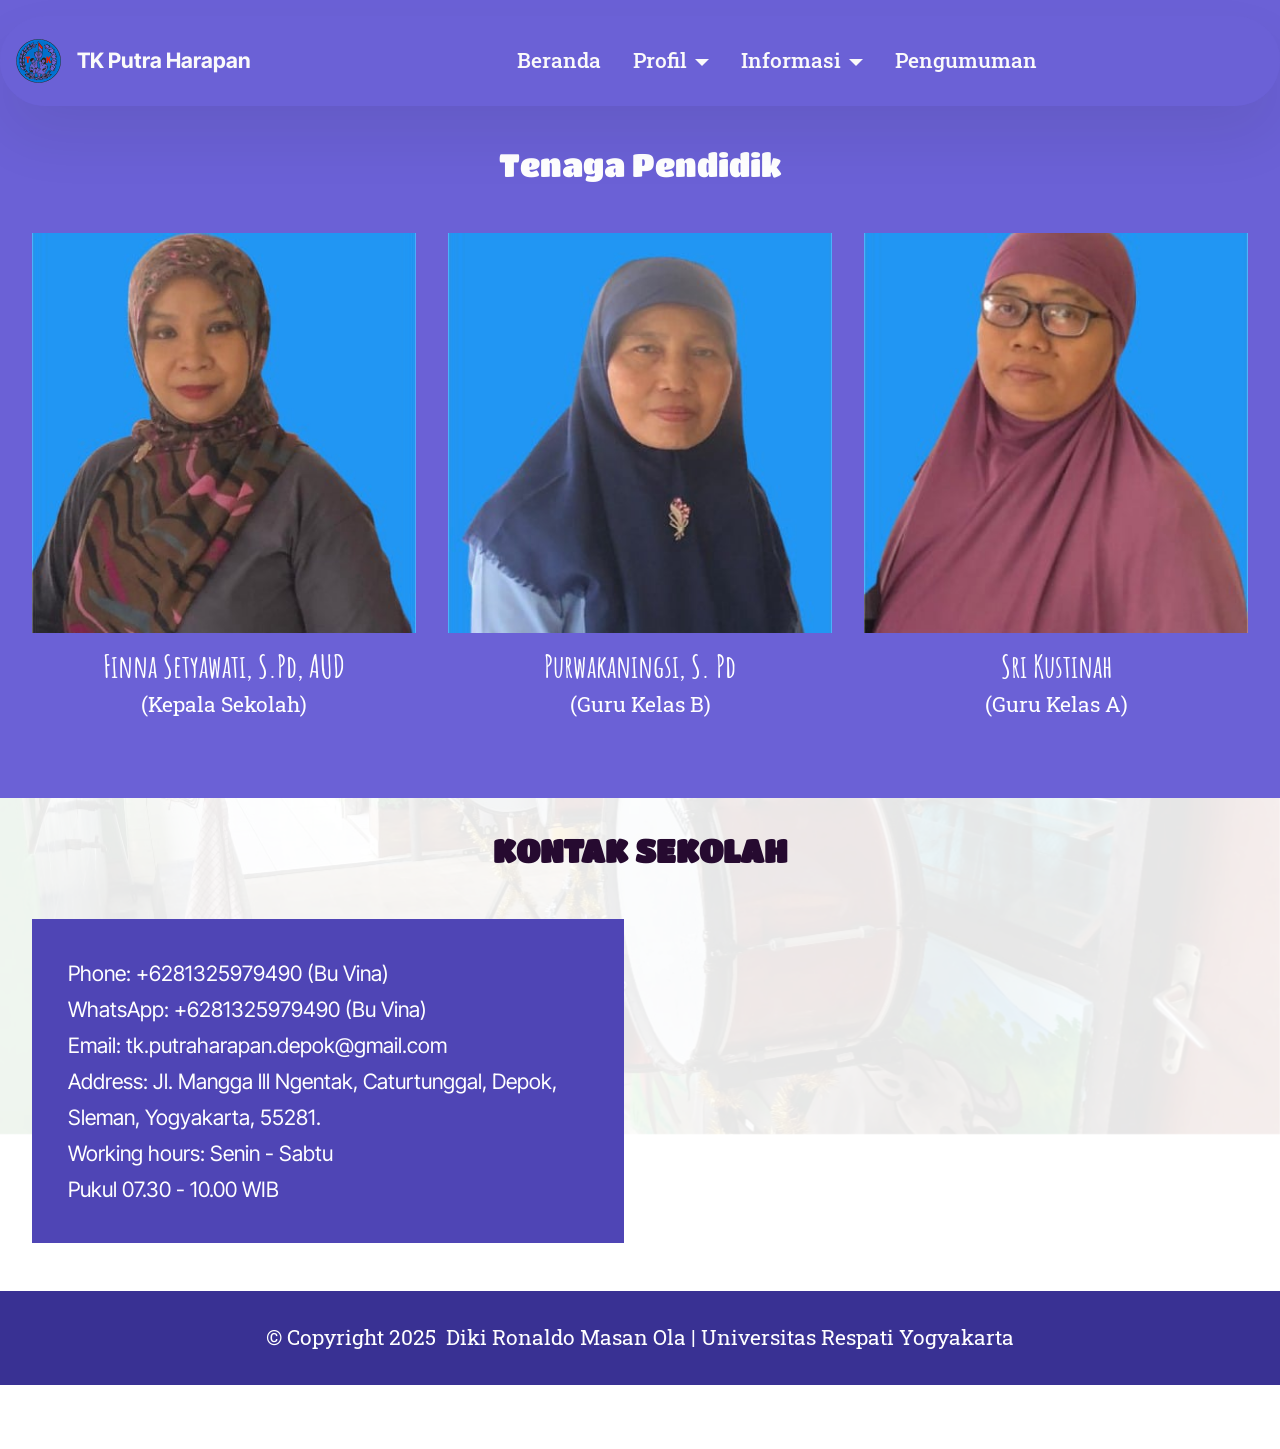
<file: page3.html>
<!DOCTYPE html>
<html  >
<head>
  <!-- Site made with Mobirise Website Builder v5.9.18, https://mobirise.com -->
  <meta charset="UTF-8">
  <meta http-equiv="X-UA-Compatible" content="IE=edge">
  <meta name="generator" content="Mobirise v5.9.18, mobirise.com">
  <meta name="viewport" content="width=device-width, initial-scale=1, minimum-scale=1">
  <link rel="shortcut icon" href="assets/images/whatsapp-image-2025-11-30-at-00.01.08-61ec13f4-removebg-preview-88x88.png" type="image/x-icon">
  <meta name="description" content="">
  
  
  <title>Tenaga Pendidik</title>
  <link rel="stylesheet" href="assets/bootstrap/css/bootstrap.min.css">
  <link rel="stylesheet" href="assets/bootstrap/css/bootstrap-grid.min.css">
  <link rel="stylesheet" href="assets/bootstrap/css/bootstrap-reboot.min.css">
  <link rel="stylesheet" href="assets/parallax/jarallax.css">
  <link rel="stylesheet" href="assets/dropdown/css/style.css">
  <link rel="stylesheet" href="assets/theme/css/style.css">
  <link rel="preload" href="https://fonts.googleapis.com/css?family=Amatic+SC:400,700&display=swap" as="style" onload="this.onload=null;this.rel='stylesheet'">
  <noscript><link rel="stylesheet" href="https://fonts.googleapis.com/css?family=Amatic+SC:400,700&display=swap"></noscript>
  <link rel="preload" href="https://fonts.googleapis.com/css?family=Titan+One:400&display=swap" as="style" onload="this.onload=null;this.rel='stylesheet'">
  <noscript><link rel="stylesheet" href="https://fonts.googleapis.com/css?family=Titan+One:400&display=swap"></noscript>
  <link rel="preload" href="https://fonts.googleapis.com/css?family=Alfa+Slab+One:400&display=swap" as="style" onload="this.onload=null;this.rel='stylesheet'">
  <noscript><link rel="stylesheet" href="https://fonts.googleapis.com/css?family=Alfa+Slab+One:400&display=swap"></noscript>
  <link rel="preload" href="https://fonts.googleapis.com/css?family=Roboto+Slab:100,200,300,400,500,600,700,800,900&display=swap" as="style" onload="this.onload=null;this.rel='stylesheet'">
  <noscript><link rel="stylesheet" href="https://fonts.googleapis.com/css?family=Roboto+Slab:100,200,300,400,500,600,700,800,900&display=swap"></noscript>
  <link rel="preload" href="https://fonts.googleapis.com/css?family=Inter+Tight:100,200,300,400,500,600,700,800,900,100i,200i,300i,400i,500i,600i,700i,800i,900i&display=swap" as="style" onload="this.onload=null;this.rel='stylesheet'">
  <noscript><link rel="stylesheet" href="https://fonts.googleapis.com/css?family=Inter+Tight:100,200,300,400,500,600,700,800,900,100i,200i,300i,400i,500i,600i,700i,800i,900i&display=swap"></noscript>
  <link rel="preload" as="style" href="assets/mobirise/css/mbr-additional.css?v=3lz4NU"><link rel="stylesheet" href="assets/mobirise/css/mbr-additional.css?v=3lz4NU" type="text/css">

  
  
  
</head>
<body>
  
  <section data-bs-version="5.1" class="menu menu5 cid-v3rOOmZcjs" once="menu" id="menu05-v">
	

	<nav class="navbar navbar-dropdown navbar-fixed-top navbar-expand-lg">
		<div class="container">
			<div class="navbar-brand">
				<span class="navbar-logo">
					<a href="page6.html">
						<img src="assets/images/whatsapp-image-2025-11-30-at-00.01.08-61ec13f4-removebg-preview-88x88.png" alt="Mobirise Website Builder" style="height: 2.8rem;">
					</a>
				</span>
				<span class="navbar-caption-wrap"><a class="navbar-caption text-white display-4" href="index.html">TK Putra Harapan</a></span>
			</div>
			<button class="navbar-toggler" type="button" data-toggle="collapse" data-bs-toggle="collapse" data-target="#navbarSupportedContent" data-bs-target="#navbarSupportedContent" aria-controls="navbarNavAltMarkup" aria-expanded="false" aria-label="Toggle navigation">
				<div class="hamburger">
					<span></span>
					<span></span>
					<span></span>
					<span></span>
				</div>
			</button>
			<div class="collapse navbar-collapse" id="navbarSupportedContent">
				<ul class="navbar-nav nav-dropdown nav-right" data-app-modern-menu="true"><li class="nav-item">
						<a class="nav-link link text-white text-primary display-7" href="index.html">Beranda<strong></strong></a>
					</li>
					<li class="nav-item dropdown">
						<a class="nav-link link dropdown-toggle text-white display-7" href="https://mobiri.se" aria-expanded="false" data-toggle="dropdown-submenu" data-bs-toggle="dropdown" data-bs-auto-close="outside">Profil</a><div class="dropdown-menu" aria-labelledby="dropdown-244"><a class="dropdown-item text-white text-primary display-7" href="page1.html">Visi &amp; Misi</a><a class="show dropdown-item text-white text-primary display-7" href="page2.html">Tujuan Pendidikan</a><a class="show dropdown-item text-white text-primary display-7" href="page3.html">Tenaga Pendidik</a></div>
					</li>
					<li class="nav-item dropdown">
						<a class="nav-link link dropdown-toggle text-white display-7" href="https://mobiri.se" data-toggle="dropdown-submenu" data-bs-toggle="dropdown" data-bs-auto-close="outside" aria-expanded="false">Informasi</a><div class="dropdown-menu" aria-labelledby="dropdown-671"><a class="dropdown-item text-white text-primary display-7" href="page4.html">Fasilitas</a><a class="dropdown-item text-white text-primary display-7" href="page5.html">Ekstrakulikuler</a></div>
					</li><li class="nav-item"><a class="nav-link link text-white text-primary display-7" href="page6.html">Pengumuman</a></li></ul>
				
			</div>
		</div>
	</nav>
</section>

<section data-bs-version="5.1" class="people03 cid-v3s7dG9lVH" id="people03-x">
	
	
	<div class="container">
		<div class="row justify-content-center">
			<div class="col-12 content-head">
				<div class="mbr-section-head mb-5">
					<h4 class="mbr-section-title mbr-fonts-style align-center mb-0 display-2">Tenaga Pendidik</h4>
					
				</div>
			</div>
		</div>
		<div class="row">
			<div class="item features-image col-12 col-md-6 col-lg-4">
				<div class="item-wrapper">
					<div class="item-img mb-3">
						<a href="page3.html"><img src="assets/images/img-20251129-wa0047-399x564.jpg" alt="Mobirise Website Builder" title=""></a>
					</div>
					<div class="item-content align-left">
						<h5 class="item-title mbr-fonts-style display-1"><strong>Finna Setyawati, S.Pd, AUD</strong></h5>
						<h6 class="item-subtitle mbr-fonts-style mb-3 display-7">(Kepala Sekolah)</h6>
						
					</div>
					
				</div>
			</div>
			<div class="item features-image col-12 col-md-6 col-lg-4">
				<div class="item-wrapper">
					<div class="item-img mb-3">
						<a href="page3.html"><img src="assets/images/img-20251129-wa0058-370x508.jpg" alt="Mobirise Website Builder" title=""></a>
					</div>
					<div class="item-content align-left">
						<h5 class="item-title mbr-fonts-style display-1"><strong>Purwakaningsi, S. Pd</strong></h5>
						<h6 class="item-subtitle mbr-fonts-style mb-3 display-7">(Guru  Kelas B)</h6>
						
					</div>
					
				</div>
			</div>
			<div class="item features-image col-12 col-md-6 col-lg-4">
				<div class="item-wrapper">
					<div class="item-img mb-3">
						<a href="page3.html"><img src="assets/images/img-20251129-wa0011-356x470.jpg" alt="Mobirise Website Builder" title=""></a>
					</div>
					<div class="item-content align-left">
						<h5 class="item-title mbr-fonts-style display-1"><strong>Sri Kustinah</strong></h5>
						<h6 class="item-subtitle mbr-fonts-style mb-3 display-7">(Guru Kelas A)</h6>
						
					</div>
					
				</div>
			</div>
		</div>
	</div>
</section>

<section data-bs-version="5.1" class="contacts02 map1 cid-v3YB7UtXUb mbr-parallax-background" id="contacts02-1p">

    

    <div class="mbr-overlay" style="opacity: 0.9; background-color: rgb(255, 255, 255);"></div>
    <div class="container">
        <div class="row justify-content-center">
            <div class="col-12 content-head">
                <div class="mbr-section-head mb-5">
                    
                    <h4 class="mbr-section-subtitle mbr-fonts-style align-center mb-0 mt-4 display-2"><strong>KONTAK SEKOLAH</strong></h4>
                </div>
            </div>
        </div>
        <div class="row justify-content-center">
            <div class="card col-12 col-md-12 col-lg-6">
                <div class="card-wrapper">
                    <div class="text-wrapper">
                        
                        <ul class="list mbr-fonts-style display-4">
                            <li class="mbr-text item-wrap">Phone: <a href="tel:+6281325979490" class="text-primary">+6281325979490</a> (Bu Vina)</li><li class="mbr-text item-wrap">WhatsApp: <a href="https://wa.me/6281325979490" class="text-primary">+6281325979490 </a>(Bu Vina)
</li><li class="mbr-text item-wrap"><a href="mailto:tk.putraharapan.depok@gmail.com" class="text-primary">Email: tk.putraharapan.depok@gmail.com</a></li><a href="mailto:tk.putraharapan.depok@gmail.com" class="text-primary">
                            </a><li class="mbr-text item-wrap">Address: Jl. Mangga lll Ngentak, Caturtunggal, Depok, Sleman, Yogyakarta, 55281.</li>
                            <li class="mbr-text item-wrap">Working hours: Senin - Sabtu </li><li class="mbr-text item-wrap">Pukul 07.30 - 10.00 WIB</li>
                        </ul>
                    </div>
                </div>
            </div>
            <div class="map-wrapper col-md-12 col-lg-6">
                <div class="google-map"><iframe frameborder="0" style="border:0" src="https://www.google.com/maps/embed/v1/place?key=AIzaSyDbnCmnHmtigIYiD8jIfeHQv7gW2ANhHD4&amp;q=TK Putra Harapan6C95+MW6, Ngentak, Caturtunggal, Kec. Depok, Kabupaten Sleman, Daerah Istimewa Yogyakarta 55281" allowfullscreen=""></iframe></div>
            </div>
        </div>
    </div>
</section>

<section data-bs-version="5.1" class="footer4 cid-v3rRbFDs3c" once="footers" id="footer04-w">

    

    

    <div class="container">
        <div class="media-container-row align-center mbr-white">
            <div class="col-12">
                <p class="mbr-text mb-0 mbr-fonts-style display-7">
                    © Copyright 2025&nbsp; Diki Ronaldo Masan Ola | Universitas Respati Yogyakarta</p>
            </div>
        </div>
    </div>
</section><section class="display-7" style="padding: 0;align-items: center;justify-content: center;flex-wrap: wrap;    align-content: center;display: flex;position: relative;height: 4rem;"><a href="https://mobiri.se/3118721" style="flex: 1 1;height: 4rem;position: absolute;width: 100%;z-index: 1;"><img alt="" style="height: 4rem;" src="[data-uri]"></a><p style="margin: 0;text-align: center;" class="display-7">&#8204;</p><a style="z-index:1" href="https://mobirise.com/builder/ai-website-builder.html">Free AI Website Software</a></section><script src="assets/bootstrap/js/bootstrap.bundle.min.js"></script>  <script src="assets/parallax/jarallax.js"></script>  <script src="assets/smoothscroll/smooth-scroll.js"></script>  <script src="assets/ytplayer/index.js"></script>  <script src="assets/dropdown/js/navbar-dropdown.js"></script>  <script src="assets/theme/js/script.js"></script>  
  
  
</body>
</html>
</file>
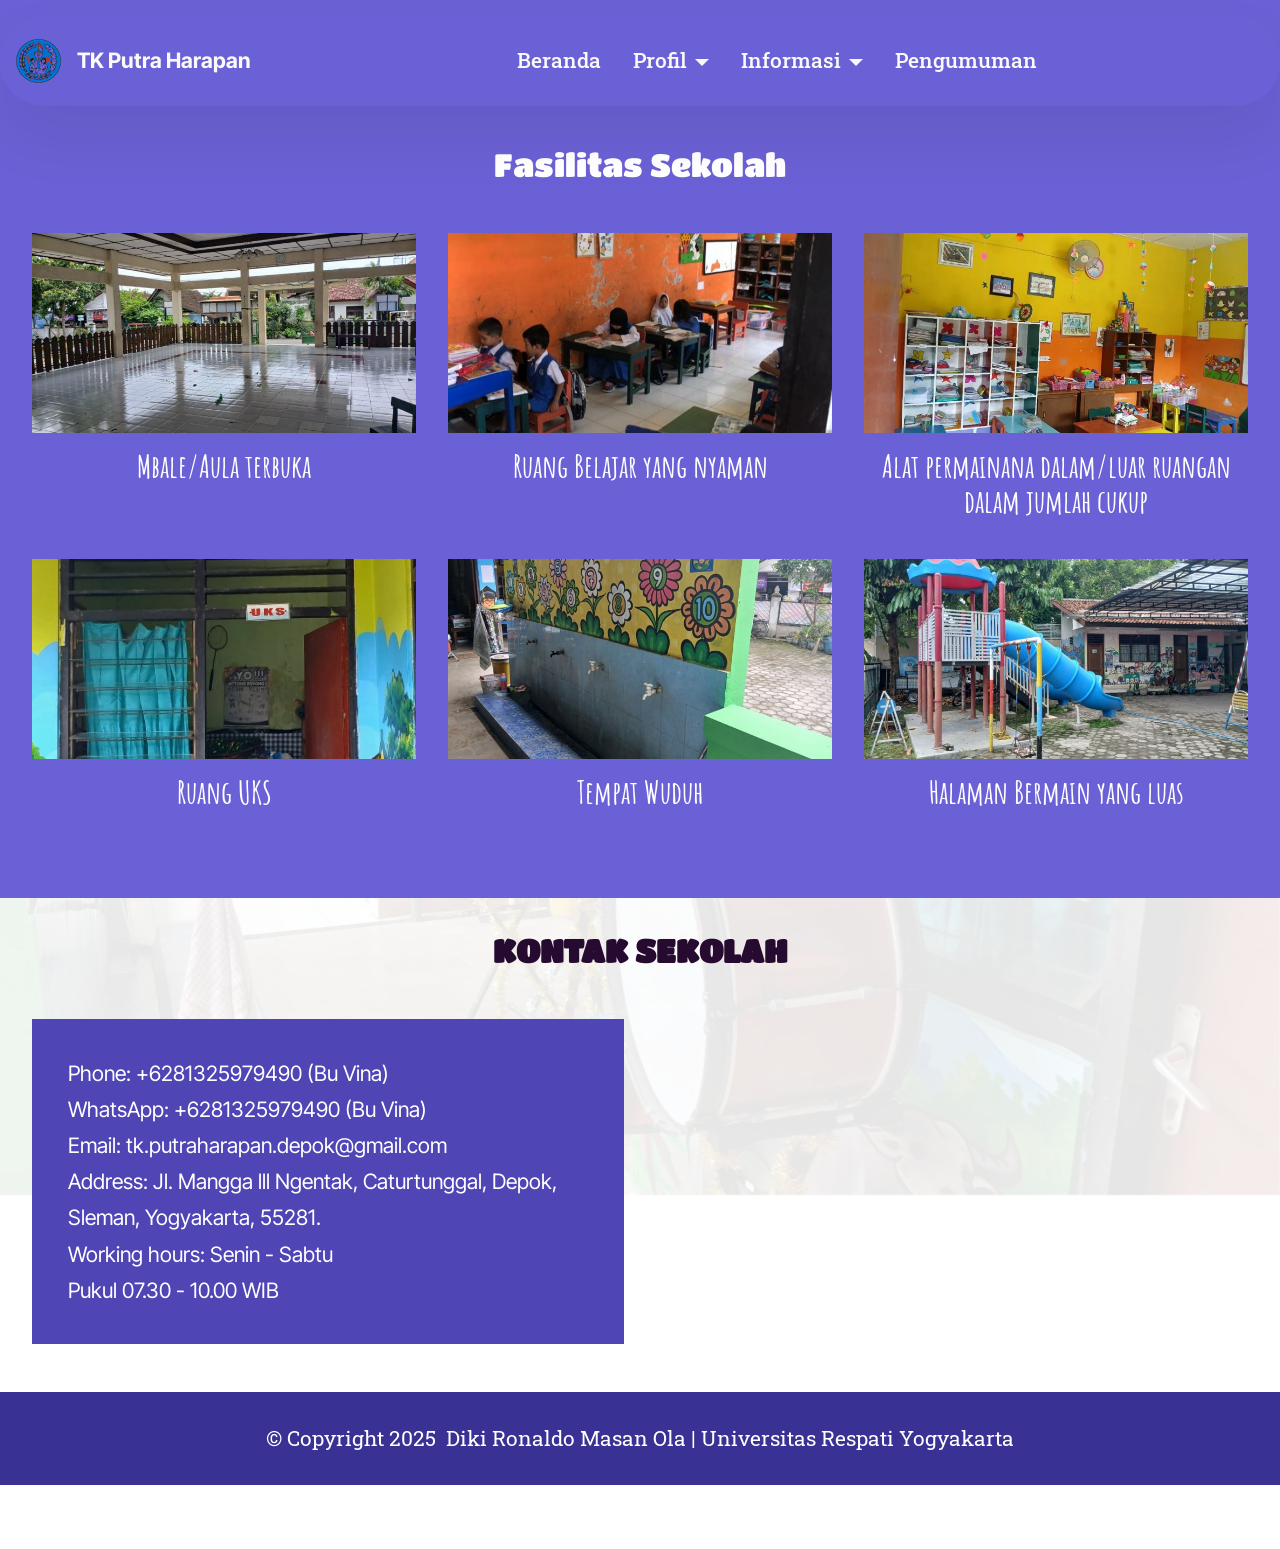
<file: page4.html>
<!DOCTYPE html>
<html  >
<head>
  <!-- Site made with Mobirise Website Builder v5.9.18, https://mobirise.com -->
  <meta charset="UTF-8">
  <meta http-equiv="X-UA-Compatible" content="IE=edge">
  <meta name="generator" content="Mobirise v5.9.18, mobirise.com">
  <meta name="viewport" content="width=device-width, initial-scale=1, minimum-scale=1">
  <link rel="shortcut icon" href="assets/images/whatsapp-image-2025-11-30-at-00.01.08-61ec13f4-removebg-preview-88x88.png" type="image/x-icon">
  <meta name="description" content="">
  
  
  <title>Fasilitas</title>
  <link rel="stylesheet" href="assets/bootstrap/css/bootstrap.min.css">
  <link rel="stylesheet" href="assets/bootstrap/css/bootstrap-grid.min.css">
  <link rel="stylesheet" href="assets/bootstrap/css/bootstrap-reboot.min.css">
  <link rel="stylesheet" href="assets/parallax/jarallax.css">
  <link rel="stylesheet" href="assets/dropdown/css/style.css">
  <link rel="stylesheet" href="assets/theme/css/style.css">
  <link rel="preload" href="https://fonts.googleapis.com/css?family=Amatic+SC:400,700&display=swap" as="style" onload="this.onload=null;this.rel='stylesheet'">
  <noscript><link rel="stylesheet" href="https://fonts.googleapis.com/css?family=Amatic+SC:400,700&display=swap"></noscript>
  <link rel="preload" href="https://fonts.googleapis.com/css?family=Titan+One:400&display=swap" as="style" onload="this.onload=null;this.rel='stylesheet'">
  <noscript><link rel="stylesheet" href="https://fonts.googleapis.com/css?family=Titan+One:400&display=swap"></noscript>
  <link rel="preload" href="https://fonts.googleapis.com/css?family=Alfa+Slab+One:400&display=swap" as="style" onload="this.onload=null;this.rel='stylesheet'">
  <noscript><link rel="stylesheet" href="https://fonts.googleapis.com/css?family=Alfa+Slab+One:400&display=swap"></noscript>
  <link rel="preload" href="https://fonts.googleapis.com/css?family=Roboto+Slab:100,200,300,400,500,600,700,800,900&display=swap" as="style" onload="this.onload=null;this.rel='stylesheet'">
  <noscript><link rel="stylesheet" href="https://fonts.googleapis.com/css?family=Roboto+Slab:100,200,300,400,500,600,700,800,900&display=swap"></noscript>
  <link rel="preload" href="https://fonts.googleapis.com/css?family=Inter+Tight:100,200,300,400,500,600,700,800,900,100i,200i,300i,400i,500i,600i,700i,800i,900i&display=swap" as="style" onload="this.onload=null;this.rel='stylesheet'">
  <noscript><link rel="stylesheet" href="https://fonts.googleapis.com/css?family=Inter+Tight:100,200,300,400,500,600,700,800,900,100i,200i,300i,400i,500i,600i,700i,800i,900i&display=swap"></noscript>
  <link rel="preload" as="style" href="assets/mobirise/css/mbr-additional.css?v=IEwwk5"><link rel="stylesheet" href="assets/mobirise/css/mbr-additional.css?v=IEwwk5" type="text/css">

  
  
  
</head>
<body>
  
  <section data-bs-version="5.1" class="menu menu5 cid-v3rOOmZcjs" once="menu" id="menu05-z">
	

	<nav class="navbar navbar-dropdown navbar-fixed-top navbar-expand-lg">
		<div class="container">
			<div class="navbar-brand">
				<span class="navbar-logo">
					<a href="page6.html">
						<img src="assets/images/whatsapp-image-2025-11-30-at-00.01.08-61ec13f4-removebg-preview-88x88.png" alt="Mobirise Website Builder" style="height: 2.8rem;">
					</a>
				</span>
				<span class="navbar-caption-wrap"><a class="navbar-caption text-white display-4" href="index.html">TK Putra Harapan</a></span>
			</div>
			<button class="navbar-toggler" type="button" data-toggle="collapse" data-bs-toggle="collapse" data-target="#navbarSupportedContent" data-bs-target="#navbarSupportedContent" aria-controls="navbarNavAltMarkup" aria-expanded="false" aria-label="Toggle navigation">
				<div class="hamburger">
					<span></span>
					<span></span>
					<span></span>
					<span></span>
				</div>
			</button>
			<div class="collapse navbar-collapse" id="navbarSupportedContent">
				<ul class="navbar-nav nav-dropdown nav-right" data-app-modern-menu="true"><li class="nav-item">
						<a class="nav-link link text-white text-primary display-7" href="index.html">Beranda<strong></strong></a>
					</li>
					<li class="nav-item dropdown">
						<a class="nav-link link dropdown-toggle text-white display-7" href="https://mobiri.se" aria-expanded="false" data-toggle="dropdown-submenu" data-bs-toggle="dropdown" data-bs-auto-close="outside">Profil</a><div class="dropdown-menu" aria-labelledby="dropdown-244"><a class="dropdown-item text-white text-primary display-7" href="page1.html">Visi &amp; Misi</a><a class="show dropdown-item text-white text-primary display-7" href="page2.html">Tujuan Pendidikan</a><a class="show dropdown-item text-white text-primary display-7" href="page3.html">Tenaga Pendidik</a></div>
					</li>
					<li class="nav-item dropdown">
						<a class="nav-link link dropdown-toggle text-white display-7" href="https://mobiri.se" data-toggle="dropdown-submenu" data-bs-toggle="dropdown" data-bs-auto-close="outside" aria-expanded="false">Informasi</a><div class="dropdown-menu" aria-labelledby="dropdown-671"><a class="dropdown-item text-white text-primary display-7" href="page4.html">Fasilitas</a><a class="dropdown-item text-white text-primary display-7" href="page5.html">Ekstrakulikuler</a></div>
					</li><li class="nav-item"><a class="nav-link link text-white text-primary display-7" href="page6.html">Pengumuman</a></li></ul>
				
			</div>
		</div>
	</nav>
</section>

<section data-bs-version="5.1" class="people03 cid-v3sbIcULkf" id="people03-11">
	
	
	<div class="container">
		<div class="row justify-content-center">
			<div class="col-12 content-head">
				<div class="mbr-section-head mb-5">
					<h4 class="mbr-section-title mbr-fonts-style align-center mb-0 display-2">Fasilitas Sekolah</h4>
					
				</div>
			</div>
		</div>
		<div class="row">
			<div class="item features-image col-12 col-md-6 col-lg-4">
				<div class="item-wrapper">
					<div class="item-img mb-3">
						<a href="page4.html"><img src="assets/images/img-20251129-wa0026-712x401.jpg" alt="Mobirise Website Builder" title="" data-slide-to="0" data-bs-slide-to="0"></a>
					</div>
					<div class="item-content align-left">
						<h5 class="item-title mbr-fonts-style display-1"><strong>Mbale/Aula terbuka</strong></h5>
						
						
					</div>
					
				</div>
			</div>
			<div class="item features-image col-12 col-md-6 col-lg-4">
				<div class="item-wrapper">
					<div class="item-img mb-3">
						<a href="page4.html"><img src="assets/images/img-20251129-wa0057-712x949.jpeg" alt="Mobirise Website Builder" title="" data-slide-to="1" data-bs-slide-to="1"></a>
					</div>
					<div class="item-content align-left">
						<h5 class="item-title mbr-fonts-style display-1"><strong>Ruang Belajar yang nyaman</strong></h5>
						
						
					</div>
					
				</div>
			</div>
			<div class="item features-image col-12 col-md-6 col-lg-4">
				<div class="item-wrapper">
					<div class="item-img mb-3">
						<a href="page4.html"><img src="assets/images/img-20251129-wa0055-712x401.jpg" alt="Mobirise Website Builder" title="" data-slide-to="2" data-bs-slide-to="2"></a>
					</div>
					<div class="item-content align-left">
						<h5 class="item-title mbr-fonts-style display-1"><strong>Alat permainana dalam/luar ruangan dalam jumlah cukup</strong></h5>
						
						
					</div>
					
				</div>
			</div><div class="item features-image col-12 col-md-6 col-lg-4">
				<div class="item-wrapper">
					<div class="item-img mb-3">
						<a href="page4.html"><img src="assets/images/img-20251129-wa0046-712x1266.jpeg" alt="Mobirise Website Builder" title="" data-slide-to="3" data-bs-slide-to="3"></a>
					</div>
					<div class="item-content align-left">
						<h5 class="item-title mbr-fonts-style display-1"><strong>Ruang UKS</strong></h5>
						
						
					</div>
					
				</div>
			</div><div class="item features-image col-12 col-md-6 col-lg-4">
				<div class="item-wrapper">
					<div class="item-img mb-3">
						<a href="page4.html"><img src="assets/images/img-20251129-wa0036-712x401.jpg" alt="Mobirise Website Builder" title="" data-slide-to="4" data-bs-slide-to="4"></a>
					</div>
					<div class="item-content align-left">
						<h5 class="item-title mbr-fonts-style display-1"><strong>Tempat Wuduh</strong></h5>
						
						
					</div>
					
				</div>
			</div><div class="item features-image col-12 col-md-6 col-lg-4">
				<div class="item-wrapper">
					<div class="item-img mb-3">
						<a href="page4.html"><img src="assets/images/img-20251129-wa0020-712x401.jpg" alt="Mobirise Website Builder" title="" data-slide-to="5" data-bs-slide-to="5"></a>
					</div>
					<div class="item-content align-left">
						<h5 class="item-title mbr-fonts-style display-1"><strong>Halaman Bermain yang luas</strong></h5>
						
						
					</div>
					
				</div>
			</div>
		</div>
	</div>
</section>

<section data-bs-version="5.1" class="contacts02 map1 cid-v3YB4lWLWV mbr-parallax-background" id="contacts02-1o">

    

    <div class="mbr-overlay" style="opacity: 0.9; background-color: rgb(255, 255, 255);"></div>
    <div class="container">
        <div class="row justify-content-center">
            <div class="col-12 content-head">
                <div class="mbr-section-head mb-5">
                    
                    <h4 class="mbr-section-subtitle mbr-fonts-style align-center mb-0 mt-4 display-2"><strong>KONTAK SEKOLAH</strong></h4>
                </div>
            </div>
        </div>
        <div class="row justify-content-center">
            <div class="card col-12 col-md-12 col-lg-6">
                <div class="card-wrapper">
                    <div class="text-wrapper">
                        
                        <ul class="list mbr-fonts-style display-4">
                            <li class="mbr-text item-wrap">Phone: <a href="tel:+6281325979490" class="text-primary">+6281325979490</a> (Bu Vina)</li><li class="mbr-text item-wrap">WhatsApp: <a href="https://wa.me/6281325979490" class="text-primary">+6281325979490 </a>(Bu Vina)
</li><li class="mbr-text item-wrap"><a href="mailto:tk.putraharapan.depok@gmail.com" class="text-primary">Email: tk.putraharapan.depok@gmail.com</a></li><a href="mailto:tk.putraharapan.depok@gmail.com" class="text-primary">
                            </a><li class="mbr-text item-wrap">Address: Jl. Mangga lll Ngentak, Caturtunggal, Depok, Sleman, Yogyakarta, 55281.</li>
                            <li class="mbr-text item-wrap">Working hours: Senin - Sabtu </li><li class="mbr-text item-wrap">Pukul 07.30 - 10.00 WIB</li>
                        </ul>
                    </div>
                </div>
            </div>
            <div class="map-wrapper col-md-12 col-lg-6">
                <div class="google-map"><iframe frameborder="0" style="border:0" src="https://www.google.com/maps/embed/v1/place?key=AIzaSyB7QWkvlxV39ZsyKvhZRjPGVqlJFvxxNkw&amp;q=TK Putra Harapan6C95+MW6, Ngentak, Caturtunggal, Kec. Depok, Kabupaten Sleman, Daerah Istimewa Yogyakarta 55281" allowfullscreen=""></iframe></div>
            </div>
        </div>
    </div>
</section>

<section data-bs-version="5.1" class="footer4 cid-v3rRbFDs3c" once="footers" id="footer04-10">

    

    

    <div class="container">
        <div class="media-container-row align-center mbr-white">
            <div class="col-12">
                <p class="mbr-text mb-0 mbr-fonts-style display-7">
                    © Copyright 2025&nbsp; Diki Ronaldo Masan Ola | Universitas Respati Yogyakarta</p>
            </div>
        </div>
    </div>
</section><section class="display-7" style="padding: 0;align-items: center;justify-content: center;flex-wrap: wrap;    align-content: center;display: flex;position: relative;height: 4rem;"><a href="https://mobiri.se/3118721" style="flex: 1 1;height: 4rem;position: absolute;width: 100%;z-index: 1;"><img alt="" style="height: 4rem;" src="[data-uri]"></a><p style="margin: 0;text-align: center;" class="display-7">&#8204;</p><a style="z-index:1" href="https://mobirise.com/builder/ai-website-builder.html">Free AI Website Builder</a></section><script src="assets/bootstrap/js/bootstrap.bundle.min.js"></script>  <script src="assets/parallax/jarallax.js"></script>  <script src="assets/smoothscroll/smooth-scroll.js"></script>  <script src="assets/ytplayer/index.js"></script>  <script src="assets/dropdown/js/navbar-dropdown.js"></script>  <script src="assets/theme/js/script.js"></script>  
  
  
</body>
</html>
</file>
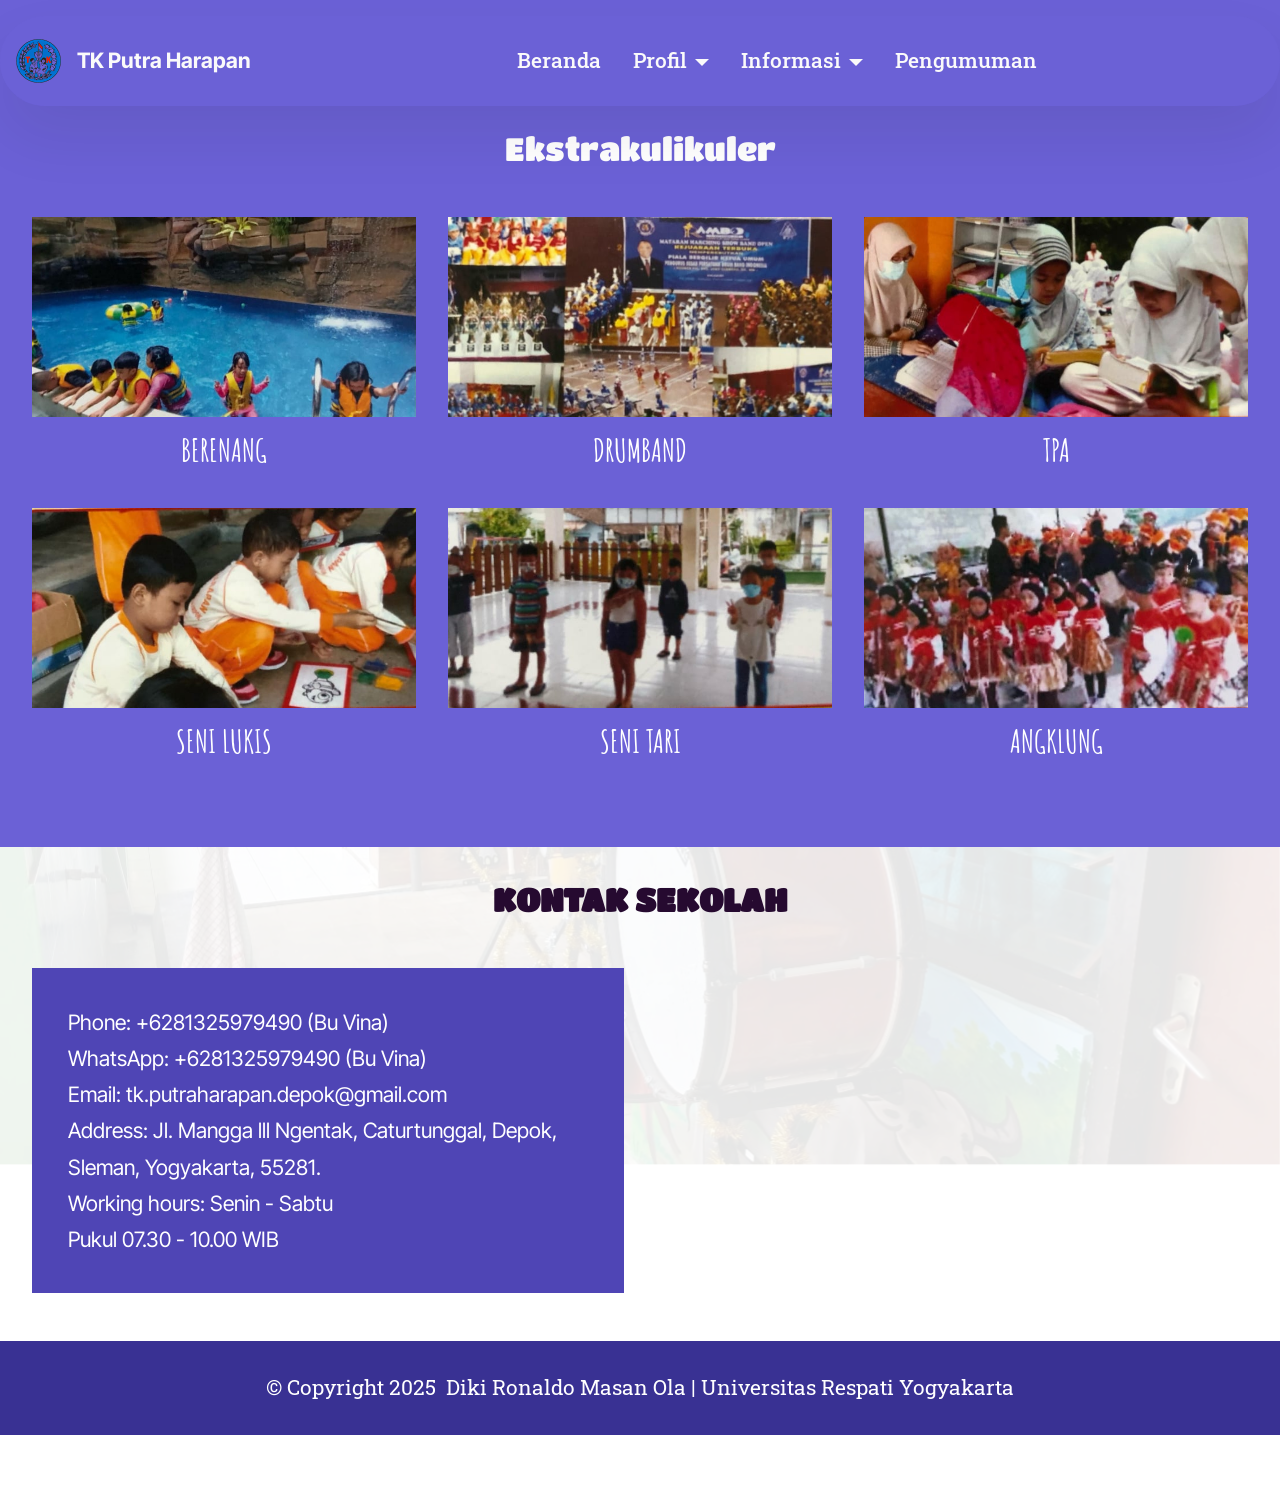
<file: page5.html>
<!DOCTYPE html>
<html  >
<head>
  <!-- Site made with Mobirise Website Builder v5.9.18, https://mobirise.com -->
  <meta charset="UTF-8">
  <meta http-equiv="X-UA-Compatible" content="IE=edge">
  <meta name="generator" content="Mobirise v5.9.18, mobirise.com">
  <meta name="viewport" content="width=device-width, initial-scale=1, minimum-scale=1">
  <link rel="shortcut icon" href="assets/images/whatsapp-image-2025-11-30-at-00.01.08-61ec13f4-removebg-preview-88x88.png" type="image/x-icon">
  <meta name="description" content="">
  
  
  <title>Ekstrakulikuler</title>
  <link rel="stylesheet" href="assets/bootstrap/css/bootstrap.min.css">
  <link rel="stylesheet" href="assets/bootstrap/css/bootstrap-grid.min.css">
  <link rel="stylesheet" href="assets/bootstrap/css/bootstrap-reboot.min.css">
  <link rel="stylesheet" href="assets/parallax/jarallax.css">
  <link rel="stylesheet" href="assets/dropdown/css/style.css">
  <link rel="stylesheet" href="assets/theme/css/style.css">
  <link rel="preload" href="https://fonts.googleapis.com/css?family=Amatic+SC:400,700&display=swap" as="style" onload="this.onload=null;this.rel='stylesheet'">
  <noscript><link rel="stylesheet" href="https://fonts.googleapis.com/css?family=Amatic+SC:400,700&display=swap"></noscript>
  <link rel="preload" href="https://fonts.googleapis.com/css?family=Titan+One:400&display=swap" as="style" onload="this.onload=null;this.rel='stylesheet'">
  <noscript><link rel="stylesheet" href="https://fonts.googleapis.com/css?family=Titan+One:400&display=swap"></noscript>
  <link rel="preload" href="https://fonts.googleapis.com/css?family=Alfa+Slab+One:400&display=swap" as="style" onload="this.onload=null;this.rel='stylesheet'">
  <noscript><link rel="stylesheet" href="https://fonts.googleapis.com/css?family=Alfa+Slab+One:400&display=swap"></noscript>
  <link rel="preload" href="https://fonts.googleapis.com/css?family=Roboto+Slab:100,200,300,400,500,600,700,800,900&display=swap" as="style" onload="this.onload=null;this.rel='stylesheet'">
  <noscript><link rel="stylesheet" href="https://fonts.googleapis.com/css?family=Roboto+Slab:100,200,300,400,500,600,700,800,900&display=swap"></noscript>
  <link rel="preload" href="https://fonts.googleapis.com/css?family=Inter+Tight:100,200,300,400,500,600,700,800,900,100i,200i,300i,400i,500i,600i,700i,800i,900i&display=swap" as="style" onload="this.onload=null;this.rel='stylesheet'">
  <noscript><link rel="stylesheet" href="https://fonts.googleapis.com/css?family=Inter+Tight:100,200,300,400,500,600,700,800,900,100i,200i,300i,400i,500i,600i,700i,800i,900i&display=swap"></noscript>
  <link rel="preload" as="style" href="assets/mobirise/css/mbr-additional.css?v=fJgI7G"><link rel="stylesheet" href="assets/mobirise/css/mbr-additional.css?v=fJgI7G" type="text/css">

  
  
  
</head>
<body>
  
  <section data-bs-version="5.1" class="menu menu5 cid-v3rOOmZcjs" once="menu" id="menu05-13">
	

	<nav class="navbar navbar-dropdown navbar-fixed-top navbar-expand-lg">
		<div class="container">
			<div class="navbar-brand">
				<span class="navbar-logo">
					<a href="page6.html">
						<img src="assets/images/whatsapp-image-2025-11-30-at-00.01.08-61ec13f4-removebg-preview-88x88.png" alt="Mobirise Website Builder" style="height: 2.8rem;">
					</a>
				</span>
				<span class="navbar-caption-wrap"><a class="navbar-caption text-white display-4" href="index.html">TK Putra Harapan</a></span>
			</div>
			<button class="navbar-toggler" type="button" data-toggle="collapse" data-bs-toggle="collapse" data-target="#navbarSupportedContent" data-bs-target="#navbarSupportedContent" aria-controls="navbarNavAltMarkup" aria-expanded="false" aria-label="Toggle navigation">
				<div class="hamburger">
					<span></span>
					<span></span>
					<span></span>
					<span></span>
				</div>
			</button>
			<div class="collapse navbar-collapse" id="navbarSupportedContent">
				<ul class="navbar-nav nav-dropdown nav-right" data-app-modern-menu="true"><li class="nav-item">
						<a class="nav-link link text-white text-primary display-7" href="index.html">Beranda<strong></strong></a>
					</li>
					<li class="nav-item dropdown">
						<a class="nav-link link dropdown-toggle text-white display-7" href="https://mobiri.se" aria-expanded="false" data-toggle="dropdown-submenu" data-bs-toggle="dropdown" data-bs-auto-close="outside">Profil</a><div class="dropdown-menu" aria-labelledby="dropdown-244"><a class="dropdown-item text-white text-primary display-7" href="page1.html">Visi &amp; Misi</a><a class="show dropdown-item text-white text-primary display-7" href="page2.html">Tujuan Pendidikan</a><a class="show dropdown-item text-white text-primary display-7" href="page3.html">Tenaga Pendidik</a></div>
					</li>
					<li class="nav-item dropdown">
						<a class="nav-link link dropdown-toggle text-white display-7" href="https://mobiri.se" data-toggle="dropdown-submenu" data-bs-toggle="dropdown" data-bs-auto-close="outside" aria-expanded="false">Informasi</a><div class="dropdown-menu" aria-labelledby="dropdown-671"><a class="dropdown-item text-white text-primary display-7" href="page4.html">Fasilitas</a><a class="dropdown-item text-white text-primary display-7" href="page5.html">Ekstrakulikuler</a></div>
					</li><li class="nav-item"><a class="nav-link link text-white text-primary display-7" href="page6.html">Pengumuman</a></li></ul>
				
			</div>
		</div>
	</nav>
</section>

<section data-bs-version="5.1" class="people03 cid-v3shcD2lus" id="people03-15">
	
	
	<div class="container">
		<div class="row justify-content-center">
			<div class="col-12 content-head">
				<div class="mbr-section-head mb-5">
					<h4 class="mbr-section-title mbr-fonts-style align-center mb-0 display-2">
						Ekstrakulikuler
					</h4>
					
				</div>
			</div>
		</div>
		<div class="row">
			<div class="item features-image col-12 col-md-6 col-lg-4">
				<div class="item-wrapper">
					<div class="item-img mb-3">
						<a href="page5.html"><img src="assets/images/img-20251129-wa0042-712x464.jpg" alt="Mobirise Website Builder" title="" data-slide-to="0" data-bs-slide-to="0"></a>
					</div>
					<div class="item-content align-left">
						<h5 class="item-title mbr-fonts-style display-1"><strong>BERENANG</strong></h5>
						
						
					</div>
					
				</div>
			</div>
			<div class="item features-image col-12 col-md-6 col-lg-4">
				<div class="item-wrapper">
					<div class="item-img mb-3">
						<a href="page5.html"><img src="assets/images/img-20251129-wa0052-712x324.jpg" alt="Mobirise Website Builder" title="" data-slide-to="1" data-bs-slide-to="1"></a>
					</div>
					<div class="item-content align-left">
						<h5 class="item-title mbr-fonts-style display-1"><strong>DRUMBAND</strong></h5>
						
						
					</div>
					
				</div>
			</div>
			<div class="item features-image col-12 col-md-6 col-lg-4">
				<div class="item-wrapper">
					<div class="item-img mb-3">
						<a href="page5.html"><img src="assets/images/img-20251129-wa0062-712x355.jpg" alt="Mobirise Website Builder" title="" data-slide-to="2" data-bs-slide-to="2"></a>
					</div>
					<div class="item-content align-left">
						<h5 class="item-title mbr-fonts-style display-1"><strong>TPA</strong></h5>
						
						
					</div>
					
				</div>
			</div><div class="item features-image col-12 col-md-6 col-lg-4">
				<div class="item-wrapper">
					<div class="item-img mb-3">
						<a href="page5.html"><img src="assets/images/img-20251129-wa0038-712x346.jpg" alt="Mobirise Website Builder" title="" data-slide-to="3" data-bs-slide-to="3"></a>
					</div>
					<div class="item-content align-left">
						<h5 class="item-title mbr-fonts-style display-1"><strong>SENI LUKIS</strong></h5>
						
						
					</div>
					
				</div>
			</div><div class="item features-image col-12 col-md-6 col-lg-4">
				<div class="item-wrapper">
					<div class="item-img mb-3">
						<a href="page5.html"><img src="assets/images/img-20251129-wa0060-712x349.jpg" alt="Mobirise Website Builder" title="" data-slide-to="4" data-bs-slide-to="4"></a>
					</div>
					<div class="item-content align-left">
						<h5 class="item-title mbr-fonts-style display-1"><strong>SENI TARI</strong></h5>
						
						
					</div>
					
				</div>
			</div><div class="item features-image col-12 col-md-6 col-lg-4">
				<div class="item-wrapper">
					<div class="item-img mb-3">
						<a href="page5.html"><img src="assets/images/img-20251129-wa0025-712x349.jpg" alt="Mobirise Website Builder" title="" data-slide-to="5" data-bs-slide-to="5"></a>
					</div>
					<div class="item-content align-left">
						<h5 class="item-title mbr-fonts-style display-1"><strong>ANGKLUNG</strong></h5>
						
						
					</div>
					
				</div>
			</div>
		</div>
	</div>
</section>

<section data-bs-version="5.1" class="contacts02 map1 cid-v3YB09Bg0V mbr-parallax-background" id="contacts02-1n">

    

    <div class="mbr-overlay" style="opacity: 0.9; background-color: rgb(255, 255, 255);"></div>
    <div class="container">
        <div class="row justify-content-center">
            <div class="col-12 content-head">
                <div class="mbr-section-head mb-5">
                    
                    <h4 class="mbr-section-subtitle mbr-fonts-style align-center mb-0 mt-4 display-2"><strong>KONTAK SEKOLAH</strong></h4>
                </div>
            </div>
        </div>
        <div class="row justify-content-center">
            <div class="card col-12 col-md-12 col-lg-6">
                <div class="card-wrapper">
                    <div class="text-wrapper">
                        
                        <ul class="list mbr-fonts-style display-4">
                            <li class="mbr-text item-wrap">Phone: <a href="tel:+6281325979490" class="text-primary">+6281325979490</a> (Bu Vina)</li><li class="mbr-text item-wrap">WhatsApp: <a href="https://wa.me/6281325979490" class="text-primary">+6281325979490 </a>(Bu Vina)
</li><li class="mbr-text item-wrap"><a href="mailto:tk.putraharapan.depok@gmail.com" class="text-primary">Email: tk.putraharapan.depok@gmail.com</a></li><a href="mailto:tk.putraharapan.depok@gmail.com" class="text-primary">
                            </a><li class="mbr-text item-wrap">Address: Jl. Mangga lll Ngentak, Caturtunggal, Depok, Sleman, Yogyakarta, 55281.</li>
                            <li class="mbr-text item-wrap">Working hours: Senin - Sabtu </li><li class="mbr-text item-wrap">Pukul 07.30 - 10.00 WIB</li>
                        </ul>
                    </div>
                </div>
            </div>
            <div class="map-wrapper col-md-12 col-lg-6">
                <div class="google-map"><iframe frameborder="0" style="border:0" src="https://www.google.com/maps/embed/v1/place?key=AIzaSyAtXm0x23nRCgazjDV2Kl3GTHRP411ougQ&amp;q=TK Putra Harapan6C95+MW6, Ngentak, Caturtunggal, Kec. Depok, Kabupaten Sleman, Daerah Istimewa Yogyakarta 55281" allowfullscreen=""></iframe></div>
            </div>
        </div>
    </div>
</section>

<section data-bs-version="5.1" class="footer4 cid-v3rRbFDs3c" once="footers" id="footer04-14">

    

    

    <div class="container">
        <div class="media-container-row align-center mbr-white">
            <div class="col-12">
                <p class="mbr-text mb-0 mbr-fonts-style display-7">
                    © Copyright 2025&nbsp; Diki Ronaldo Masan Ola | Universitas Respati Yogyakarta</p>
            </div>
        </div>
    </div>
</section><section class="display-7" style="padding: 0;align-items: center;justify-content: center;flex-wrap: wrap;    align-content: center;display: flex;position: relative;height: 4rem;"><a href="https://mobiri.se/3118721" style="flex: 1 1;height: 4rem;position: absolute;width: 100%;z-index: 1;"><img alt="" style="height: 4rem;" src="[data-uri]"></a><p style="margin: 0;text-align: center;" class="display-7">&#8204;</p><a style="z-index:1" href="https://mobirise.com/html-builder.html">HTML Website Builder</a></section><script src="assets/bootstrap/js/bootstrap.bundle.min.js"></script>  <script src="assets/parallax/jarallax.js"></script>  <script src="assets/smoothscroll/smooth-scroll.js"></script>  <script src="assets/ytplayer/index.js"></script>  <script src="assets/dropdown/js/navbar-dropdown.js"></script>  <script src="assets/theme/js/script.js"></script>  
  
  
</body>
</html>
</file>
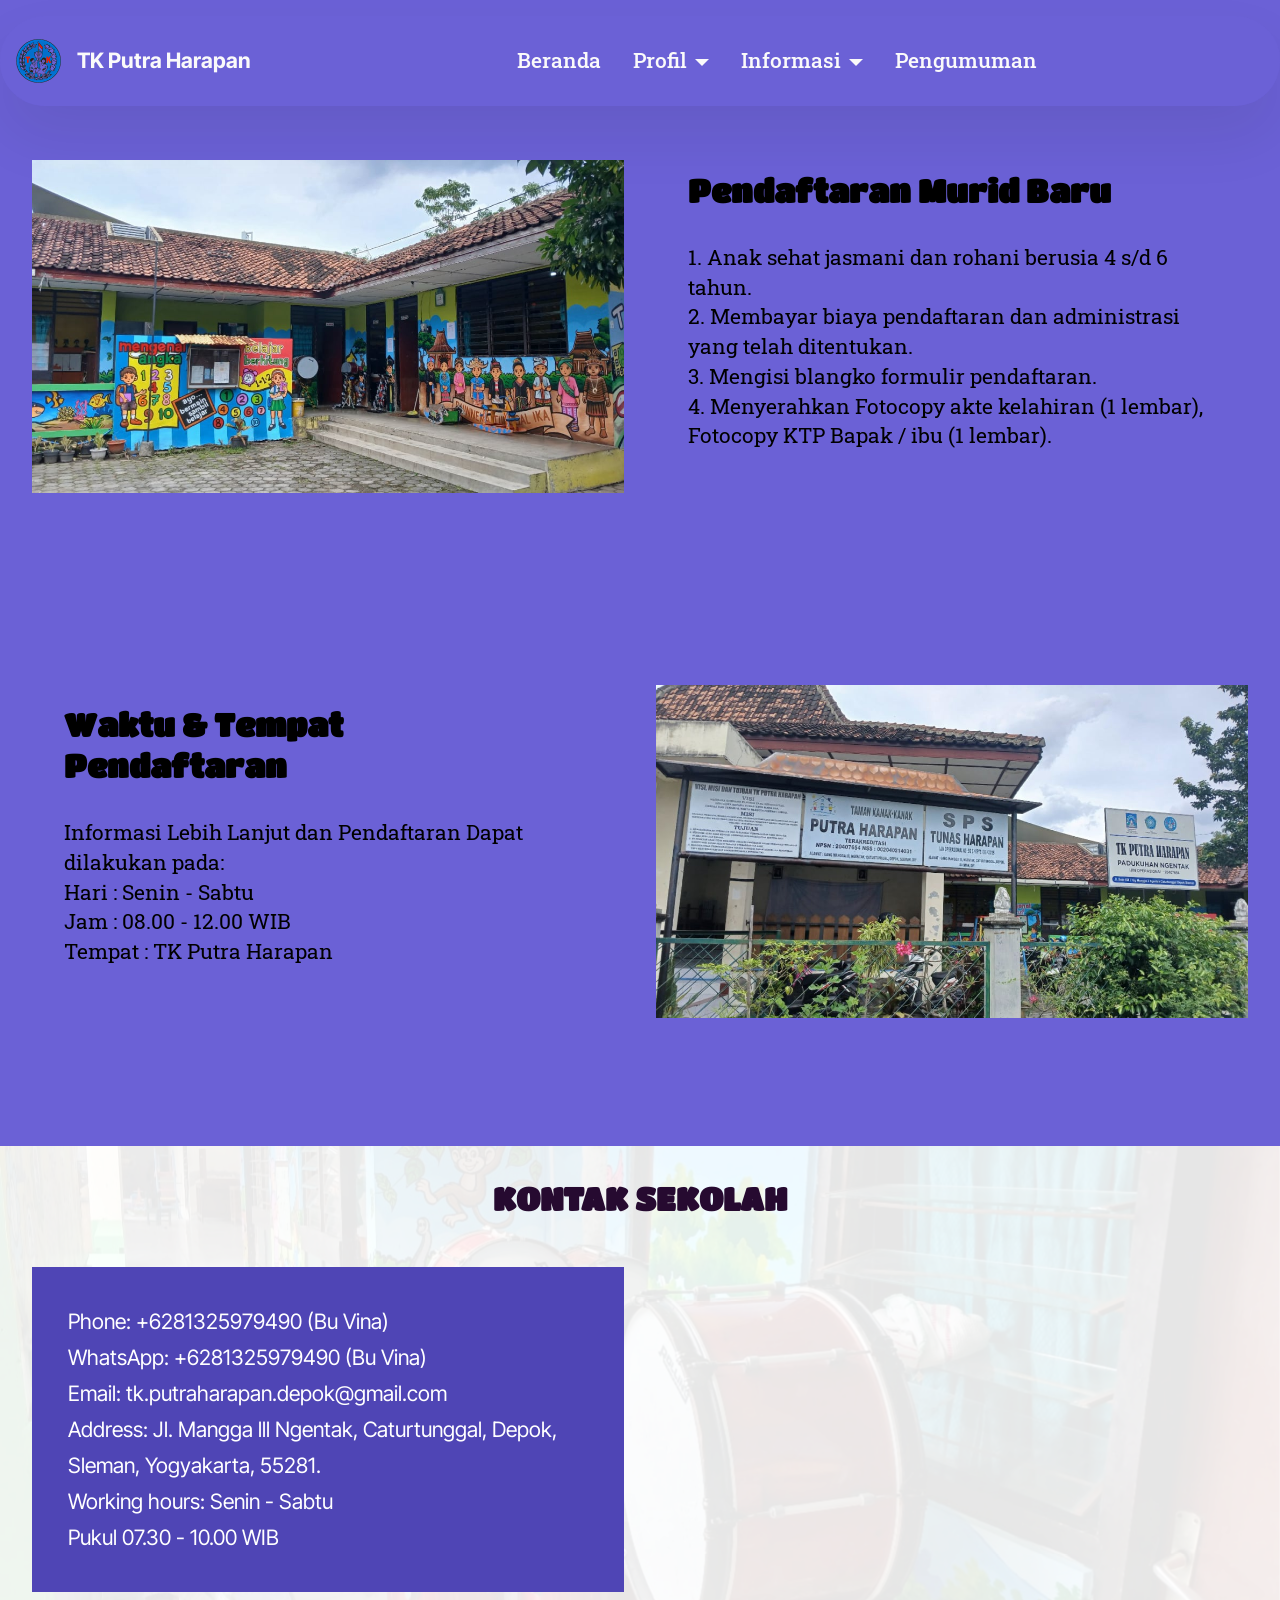
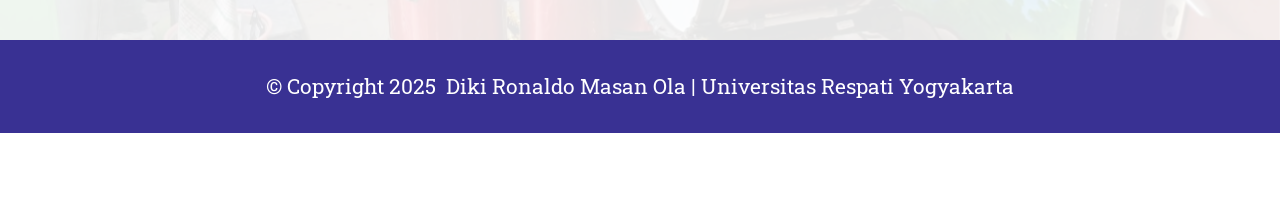
<file: page6.html>
<!DOCTYPE html>
<html  >
<head>
  <!-- Site made with Mobirise Website Builder v5.9.18, https://mobirise.com -->
  <meta charset="UTF-8">
  <meta http-equiv="X-UA-Compatible" content="IE=edge">
  <meta name="generator" content="Mobirise v5.9.18, mobirise.com">
  <meta name="viewport" content="width=device-width, initial-scale=1, minimum-scale=1">
  <link rel="shortcut icon" href="assets/images/whatsapp-image-2025-11-30-at-00.01.08-61ec13f4-removebg-preview-88x88.png" type="image/x-icon">
  <meta name="description" content="">
  
  
  <title>Pengumuman</title>
  <link rel="stylesheet" href="assets/bootstrap/css/bootstrap.min.css">
  <link rel="stylesheet" href="assets/bootstrap/css/bootstrap-grid.min.css">
  <link rel="stylesheet" href="assets/bootstrap/css/bootstrap-reboot.min.css">
  <link rel="stylesheet" href="assets/parallax/jarallax.css">
  <link rel="stylesheet" href="assets/dropdown/css/style.css">
  <link rel="stylesheet" href="assets/theme/css/style.css">
  <link rel="preload" href="https://fonts.googleapis.com/css?family=Amatic+SC:400,700&display=swap" as="style" onload="this.onload=null;this.rel='stylesheet'">
  <noscript><link rel="stylesheet" href="https://fonts.googleapis.com/css?family=Amatic+SC:400,700&display=swap"></noscript>
  <link rel="preload" href="https://fonts.googleapis.com/css?family=Titan+One:400&display=swap" as="style" onload="this.onload=null;this.rel='stylesheet'">
  <noscript><link rel="stylesheet" href="https://fonts.googleapis.com/css?family=Titan+One:400&display=swap"></noscript>
  <link rel="preload" href="https://fonts.googleapis.com/css?family=Alfa+Slab+One:400&display=swap" as="style" onload="this.onload=null;this.rel='stylesheet'">
  <noscript><link rel="stylesheet" href="https://fonts.googleapis.com/css?family=Alfa+Slab+One:400&display=swap"></noscript>
  <link rel="preload" href="https://fonts.googleapis.com/css?family=Roboto+Slab:100,200,300,400,500,600,700,800,900&display=swap" as="style" onload="this.onload=null;this.rel='stylesheet'">
  <noscript><link rel="stylesheet" href="https://fonts.googleapis.com/css?family=Roboto+Slab:100,200,300,400,500,600,700,800,900&display=swap"></noscript>
  <link rel="preload" href="https://fonts.googleapis.com/css?family=Inter+Tight:100,200,300,400,500,600,700,800,900,100i,200i,300i,400i,500i,600i,700i,800i,900i&display=swap" as="style" onload="this.onload=null;this.rel='stylesheet'">
  <noscript><link rel="stylesheet" href="https://fonts.googleapis.com/css?family=Inter+Tight:100,200,300,400,500,600,700,800,900,100i,200i,300i,400i,500i,600i,700i,800i,900i&display=swap"></noscript>
  <link rel="preload" as="style" href="assets/mobirise/css/mbr-additional.css?v=W7mkR6"><link rel="stylesheet" href="assets/mobirise/css/mbr-additional.css?v=W7mkR6" type="text/css">

  
  
  
</head>
<body>
  
  <section data-bs-version="5.1" class="menu menu5 cid-v3rOOmZcjs" once="menu" id="menu05-17">
	

	<nav class="navbar navbar-dropdown navbar-fixed-top navbar-expand-lg">
		<div class="container">
			<div class="navbar-brand">
				<span class="navbar-logo">
					<a href="page6.html">
						<img src="assets/images/whatsapp-image-2025-11-30-at-00.01.08-61ec13f4-removebg-preview-88x88.png" alt="Mobirise Website Builder" style="height: 2.8rem;">
					</a>
				</span>
				<span class="navbar-caption-wrap"><a class="navbar-caption text-white display-4" href="index.html">TK Putra Harapan</a></span>
			</div>
			<button class="navbar-toggler" type="button" data-toggle="collapse" data-bs-toggle="collapse" data-target="#navbarSupportedContent" data-bs-target="#navbarSupportedContent" aria-controls="navbarNavAltMarkup" aria-expanded="false" aria-label="Toggle navigation">
				<div class="hamburger">
					<span></span>
					<span></span>
					<span></span>
					<span></span>
				</div>
			</button>
			<div class="collapse navbar-collapse" id="navbarSupportedContent">
				<ul class="navbar-nav nav-dropdown nav-right" data-app-modern-menu="true"><li class="nav-item">
						<a class="nav-link link text-white text-primary display-7" href="index.html">Beranda<strong></strong></a>
					</li>
					<li class="nav-item dropdown">
						<a class="nav-link link dropdown-toggle text-white display-7" href="https://mobiri.se" aria-expanded="false" data-toggle="dropdown-submenu" data-bs-toggle="dropdown" data-bs-auto-close="outside">Profil</a><div class="dropdown-menu" aria-labelledby="dropdown-244"><a class="dropdown-item text-white text-primary display-7" href="page1.html">Visi &amp; Misi</a><a class="show dropdown-item text-white text-primary display-7" href="page2.html">Tujuan Pendidikan</a><a class="show dropdown-item text-white text-primary display-7" href="page3.html">Tenaga Pendidik</a></div>
					</li>
					<li class="nav-item dropdown">
						<a class="nav-link link dropdown-toggle text-white display-7" href="https://mobiri.se" data-toggle="dropdown-submenu" data-bs-toggle="dropdown" data-bs-auto-close="outside" aria-expanded="false">Informasi</a><div class="dropdown-menu" aria-labelledby="dropdown-671"><a class="dropdown-item text-white text-primary display-7" href="page4.html">Fasilitas</a><a class="dropdown-item text-white text-primary display-7" href="page5.html">Ekstrakulikuler</a></div>
					</li><li class="nav-item"><a class="nav-link link text-white text-primary display-7" href="page6.html">Pengumuman</a></li></ul>
				
			</div>
		</div>
	</nav>
</section>

<section data-bs-version="5.1" class="start article4 cid-v3XRJJPjg9" id="article04-1d">
	

	
	

	<div class="container">
		<div class="row justify-content-center">
			<div class="col-12 col-md-12 col-lg-6 image-wrapper">
				<img class="w-100" src="assets/images/img-20251129-wa0061-1101x619.jpg" alt="Mobirise Website Builder">
			</div>
			<div class="col-12 col-md-12 col-lg">
				<div class="text-wrapper align-left">
					<h1 class="mbr-section-title mbr-fonts-style mb-4 display-2"><strong>Pendaftaran Murid Baru</strong></h1>
					<p class="mbr-text mbr-fonts-style mb-4 display-7">1. Anak sehat jasmani dan rohani berusia 4 s/d 6 tahun.
<br>2. Membayar biaya pendaftaran dan administrasi yang telah ditentukan.
<br>3. Mengisi blangko formulir pendaftaran.
<br>4. Menyerahkan Fotocopy akte kelahiran (1 lembar), Fotocopy KTP Bapak / ibu (1 lembar).</p>
					
				</div>
			</div>
		</div>
	</div>
</section>

<section data-bs-version="5.1" class="start article4 cid-v3XROQsvmZ" id="article04-1e">
	

	
	

	<div class="container">
		<div class="row justify-content-center">
			<div class="col-12 col-md-12 col-lg-6 image-wrapper">
				<img class="w-100" src="assets/images/img-20251129-wa0018-1101x619.jpg" alt="Mobirise Website Builder">
			</div>
			<div class="col-12 col-md-12 col-lg">
				<div class="text-wrapper align-left">
					<h1 class="mbr-section-title mbr-fonts-style mb-4 display-2"><strong>Waktu &amp; Tempat
</strong><div><strong>Pendaftaran</strong></div></h1>
					<p class="mbr-text mbr-fonts-style mb-4 display-7">Informasi Lebih Lanjut dan Pendaftaran Dapat dilakukan pada:
<br>Hari         : Senin - Sabtu 
<br>Jam         : 08.00 - 12.00 WIB
<br>Tempat  : TK Putra Harapan&nbsp;<br></p>
					
				</div>
			</div>
		</div>
	</div>
</section>

<section data-bs-version="5.1" class="contacts02 map1 cid-v3YAWd35JH mbr-parallax-background" id="contacts02-1m">

    

    <div class="mbr-overlay" style="opacity: 0.9; background-color: rgb(255, 255, 255);"></div>
    <div class="container">
        <div class="row justify-content-center">
            <div class="col-12 content-head">
                <div class="mbr-section-head mb-5">
                    
                    <h4 class="mbr-section-subtitle mbr-fonts-style align-center mb-0 mt-4 display-2"><strong>KONTAK SEKOLAH</strong></h4>
                </div>
            </div>
        </div>
        <div class="row justify-content-center">
            <div class="card col-12 col-md-12 col-lg-6">
                <div class="card-wrapper">
                    <div class="text-wrapper">
                        
                        <ul class="list mbr-fonts-style display-4">
                            <li class="mbr-text item-wrap">Phone: <a href="tel:+6281325979490" class="text-primary">+6281325979490</a> (Bu Vina)</li><li class="mbr-text item-wrap">WhatsApp: <a href="https://wa.me/6281325979490" class="text-primary">+6281325979490 </a>(Bu Vina)
</li><li class="mbr-text item-wrap"><a href="mailto:tk.putraharapan.depok@gmail.com" class="text-primary">Email: tk.putraharapan.depok@gmail.com</a></li><a href="mailto:tk.putraharapan.depok@gmail.com" class="text-primary">
                            </a><li class="mbr-text item-wrap">Address: Jl. Mangga lll Ngentak, Caturtunggal, Depok, Sleman, Yogyakarta, 55281.</li>
                            <li class="mbr-text item-wrap">Working hours: Senin - Sabtu </li><li class="mbr-text item-wrap">Pukul 07.30 - 10.00 WIB</li>
                        </ul>
                    </div>
                </div>
            </div>
            <div class="map-wrapper col-md-12 col-lg-6">
                <div class="google-map"><iframe frameborder="0" style="border:0" src="https://www.google.com/maps/embed/v1/place?key=AIzaSyBQ55g-IgRRgXrd803PTWDTb7kd6aAitNQ&amp;q=TK Putra Harapan6C95+MW6, Ngentak, Caturtunggal, Kec. Depok, Kabupaten Sleman, Daerah Istimewa Yogyakarta 55281" allowfullscreen=""></iframe></div>
            </div>
        </div>
    </div>
</section>

<section data-bs-version="5.1" class="footer4 cid-v3rRbFDs3c" once="footers" id="footer04-18">

    

    

    <div class="container">
        <div class="media-container-row align-center mbr-white">
            <div class="col-12">
                <p class="mbr-text mb-0 mbr-fonts-style display-7">
                    © Copyright 2025&nbsp; Diki Ronaldo Masan Ola | Universitas Respati Yogyakarta</p>
            </div>
        </div>
    </div>
</section><section class="display-7" style="padding: 0;align-items: center;justify-content: center;flex-wrap: wrap;    align-content: center;display: flex;position: relative;height: 4rem;"><a href="https://mobiri.se/3118721" style="flex: 1 1;height: 4rem;position: absolute;width: 100%;z-index: 1;"><img alt="" style="height: 4rem;" src="[data-uri]"></a><p style="margin: 0;text-align: center;" class="display-7">&#8204;</p><a style="z-index:1" href="https://mobirise.com">Mobirise </a></section><script src="assets/bootstrap/js/bootstrap.bundle.min.js"></script>  <script src="assets/parallax/jarallax.js"></script>  <script src="assets/smoothscroll/smooth-scroll.js"></script>  <script src="assets/ytplayer/index.js"></script>  <script src="assets/dropdown/js/navbar-dropdown.js"></script>  <script src="assets/theme/js/script.js"></script>  
  
  
</body>
</html>
</file>
<file: assets/parallax/jarallax.css>
.jarallax {
    position: relative;
    z-index: 0;
}
.jarallax > .jarallax-img {
    position: absolute;
    object-fit: cover;
    /* support for plugin https://github.com/bfred-it/object-fit-images */
    font-family: 'object-fit: cover;';
    top: 0;
    left: 0;
    width: 100%;
    height: 100%;
    z-index: -1;
}
</file>
<file: assets/dropdown/css/style.css>
.navbar-dropdown {
  left: 0;
  padding: 0;
  position: absolute;
  right: 0;
  top: 0;
  transition: all 0.45s ease;
  z-index: 1030;
  background: #282828; }
  .navbar-dropdown .navbar-logo {
    margin-right: 0.8rem;
    transition: margin 0.3s ease-in-out;
    vertical-align: middle; }
    .navbar-dropdown .navbar-logo img {
      height: 3.125rem;
      transition: all 0.3s ease-in-out; }
    .navbar-dropdown .navbar-logo.mbr-iconfont {
      font-size: 3.125rem;
      line-height: 3.125rem; }
  .navbar-dropdown .navbar-caption {
    font-weight: 700;
    white-space: normal;
    vertical-align: -4px;
    line-height: 3.125rem !important; }
    .navbar-dropdown .navbar-caption, .navbar-dropdown .navbar-caption:hover {
      color: inherit;
      text-decoration: none; }
  .navbar-dropdown .mbr-iconfont + .navbar-caption {
    vertical-align: -1px; }
  .navbar-dropdown.navbar-fixed-top {
    position: fixed; }
  .navbar-dropdown .navbar-brand span {
    vertical-align: -4px; }
  .navbar-dropdown.bg-color.transparent {
    background: none; }
  .navbar-dropdown.navbar-short .navbar-brand {
    padding: 0.625rem 0; }
    .navbar-dropdown.navbar-short .navbar-brand span {
      vertical-align: -1px; }
  .navbar-dropdown.navbar-short .navbar-caption {
    line-height: 2.375rem !important;
    vertical-align: -2px; }
  .navbar-dropdown.navbar-short .navbar-logo {
    margin-right: 0.5rem; }
    .navbar-dropdown.navbar-short .navbar-logo img {
      height: 2.375rem; }
    .navbar-dropdown.navbar-short .navbar-logo.mbr-iconfont {
      font-size: 2.375rem;
      line-height: 2.375rem; }
  .navbar-dropdown.navbar-short .mbr-table-cell {
    height: 3.625rem; }
  .navbar-dropdown .navbar-close {
    left: 0.6875rem;
    position: fixed;
    top: 0.75rem;
    z-index: 1000; }
  .navbar-dropdown .hamburger-icon {
    content: "";
    display: inline-block;
    vertical-align: middle;
    width: 16px;
    -webkit-box-shadow: 0 -6px 0 1px #282828,0 0 0 1px #282828,0 6px 0 1px #282828;
    -moz-box-shadow: 0 -6px 0 1px #282828,0 0 0 1px #282828,0 6px 0 1px #282828;
    box-shadow: 0 -6px 0 1px #282828,0 0 0 1px #282828,0 6px 0 1px #282828; }

.dropdown-menu .dropdown-toggle[data-toggle="dropdown-submenu"]::after {
  border-bottom: 0.35em solid transparent;
  border-left: 0.35em solid;
  border-right: 0;
  border-top: 0.35em solid transparent;
  margin-left: 0.3rem; }

.dropdown-menu .dropdown-item:focus {
  outline: 0; }

.nav-dropdown {
  font-size: 0.75rem;
  font-weight: 500;
  height: auto !important; }
  .nav-dropdown .nav-btn {
    padding-left: 1rem; }
  .nav-dropdown .link {
    margin: .667em 1.667em;
    font-weight: 500;
    padding: 0;
    transition: color .2s ease-in-out; }
    .nav-dropdown .link.dropdown-toggle {
      margin-right: 2.583em; }
      .nav-dropdown .link.dropdown-toggle::after {
        margin-left: .25rem;
        border-top: 0.35em solid;
        border-right: 0.35em solid transparent;
        border-left: 0.35em solid transparent;
        border-bottom: 0; }
      .nav-dropdown .link.dropdown-toggle[aria-expanded="true"] {
        margin: 0;
        padding: 0.667em 3.263em  0.667em 1.667em; }
  .nav-dropdown .link::after,
  .nav-dropdown .dropdown-item::after {
    color: inherit; }
  .nav-dropdown .btn {
    font-size: 0.75rem;
    font-weight: 700;
    letter-spacing: 0;
    margin-bottom: 0;
    padding-left: 1.25rem;
    padding-right: 1.25rem; }
  .nav-dropdown .dropdown-menu {
    border-radius: 0;
    border: 0;
    left: 0;
    margin: 0;
    padding-bottom: 1.25rem;
    padding-top: 1.25rem;
    position: relative; }
  .nav-dropdown .dropdown-submenu {
    margin-left: 0.125rem;
    top: 0; }
  .nav-dropdown .dropdown-item {
    font-weight: 500;
    line-height: 2;
    padding: 0.3846em 4.615em 0.3846em 1.5385em;
    position: relative;
    transition: color .2s ease-in-out, background-color .2s ease-in-out; }
    .nav-dropdown .dropdown-item::after {
      margin-top: -0.3077em;
      position: absolute;
      right: 1.1538em;
      top: 50%; }
    .nav-dropdown .dropdown-item:focus, .nav-dropdown .dropdown-item:hover {
      background: none; }

@media (max-width: 767px) {
  .nav-dropdown.navbar-toggleable-sm {
    bottom: 0;
    display: none;
    left: 0;
    overflow-x: hidden;
    position: fixed;
    top: 0;
    transform: translateX(-100%);
    -ms-transform: translateX(-100%);
    -webkit-transform: translateX(-100%);
    width: 18.75rem;
    z-index: 999; } }
.nav-dropdown.navbar-toggleable-xl {
  bottom: 0;
  display: none;
  left: 0;
  overflow-x: hidden;
  position: fixed;
  top: 0;
  transform: translateX(-100%);
  -ms-transform: translateX(-100%);
  -webkit-transform: translateX(-100%);
  width: 18.75rem;
  z-index: 999; }

.nav-dropdown-sm {
  display: block !important;
  overflow-x: hidden;
  overflow: auto;
  padding-top: 3.875rem; }
  .nav-dropdown-sm::after {
    content: "";
    display: block;
    height: 3rem;
    width: 100%; }
  .nav-dropdown-sm.collapse.in ~ .navbar-close {
    display: block !important; }
  .nav-dropdown-sm.collapsing, .nav-dropdown-sm.collapse.in {
    transform: translateX(0);
    -ms-transform: translateX(0);
    -webkit-transform: translateX(0);
    transition: all 0.25s ease-out;
    -webkit-transition: all 0.25s ease-out;
    background: #282828; }
  .nav-dropdown-sm.collapsing[aria-expanded="false"] {
    transform: translateX(-100%);
    -ms-transform: translateX(-100%);
    -webkit-transform: translateX(-100%); }
  .nav-dropdown-sm .nav-item {
    display: block;
    margin-left: 0 !important;
    padding-left: 0; }
  .nav-dropdown-sm .link,
  .nav-dropdown-sm .dropdown-item {
    border-top: 1px dotted rgba(255, 255, 255, 0.1);
    font-size: 0.8125rem;
    line-height: 1.6;
    margin: 0 !important;
    padding: 0.875rem 2.4rem 0.875rem 1.5625rem !important;
    position: relative;
    white-space: normal; }
    .nav-dropdown-sm .link:focus, .nav-dropdown-sm .link:hover,
    .nav-dropdown-sm .dropdown-item:focus,
    .nav-dropdown-sm .dropdown-item:hover {
      background: rgba(0, 0, 0, 0.2) !important;
      color: #c0a375; }
  .nav-dropdown-sm .nav-btn {
    position: relative;
    padding: 1.5625rem 1.5625rem 0 1.5625rem; }
    .nav-dropdown-sm .nav-btn::before {
      border-top: 1px dotted rgba(255, 255, 255, 0.1);
      content: "";
      left: 0;
      position: absolute;
      top: 0;
      width: 100%; }
    .nav-dropdown-sm .nav-btn + .nav-btn {
      padding-top: 0.625rem; }
      .nav-dropdown-sm .nav-btn + .nav-btn::before {
        display: none; }
  .nav-dropdown-sm .btn {
    padding: 0.625rem 0; }
  .nav-dropdown-sm .dropdown-toggle[data-toggle="dropdown-submenu"]::after {
    margin-left: .25rem;
    border-top: 0.35em solid;
    border-right: 0.35em solid transparent;
    border-left: 0.35em solid transparent;
    border-bottom: 0; }
  .nav-dropdown-sm .dropdown-toggle[data-toggle="dropdown-submenu"][aria-expanded="true"]::after {
    border-top: 0;
    border-right: 0.35em solid transparent;
    border-left: 0.35em solid transparent;
    border-bottom: 0.35em solid; }
  .nav-dropdown-sm .dropdown-menu {
    margin: 0;
    padding: 0;
    position: relative;
    top: 0;
    left: 0;
    width: 100%;
    border: 0;
    float: none;
    border-radius: 0;
    background: none; }
  .nav-dropdown-sm .dropdown-submenu {
    left: 100%;
    margin-left: 0.125rem;
    margin-top: -1.25rem;
    top: 0; }

.navbar-toggleable-sm .nav-dropdown .dropdown-menu {
  position: absolute; }

.navbar-toggleable-sm .nav-dropdown .dropdown-submenu {
  left: 100%;
  margin-left: 0.125rem;
  margin-top: -1.25rem;
  top: 0; }

.navbar-toggleable-sm.opened .nav-dropdown .dropdown-menu {
  position: relative; }

.navbar-toggleable-sm.opened .nav-dropdown .dropdown-submenu {
  left: 0;
  margin-left: 00rem;
  margin-top: 0rem;
  top: 0; }

.is-builder .nav-dropdown.collapsing {
  transition: none !important; }
</file>
<file: assets/theme/css/style.css>
@charset "UTF-8";
section {
  background-color: #ffffff;
}

body {
  font-style: normal;
  line-height: 1.5;
  font-weight: 400;
  color: #232323;
  position: relative;
}

button {
  background-color: transparent;
  border-color: transparent;
}

.embla__button,
.carousel-control {
  background-color: #edefea !important;
  opacity: 0.8 !important;
  color: #464845 !important;
  border-color: #edefea !important;
}

.carousel .close,
.modalWindow .close {
  background-color: #edefea !important;
  color: #464845 !important;
  border-color: #edefea !important;
  opacity: 0.8 !important;
}

.carousel .close:hover,
.modalWindow .close:hover {
  opacity: 1 !important;
}

.carousel-indicators li {
  background-color: #edefea !important;
  border: 2px solid #464845 !important;
}

.carousel-indicators li:hover,
.carousel-indicators li:active {
  opacity: 0.8 !important;
}

.embla__button:hover,
.carousel-control:hover {
  background-color: #edefea !important;
  opacity: 1 !important;
}

.modalWindow-video-container {
  height: 80%;
}

section,
.container,
.container-fluid {
  position: relative;
  word-wrap: break-word;
}

a.mbr-iconfont:hover {
  text-decoration: none;
}

.article .lead p,
.article .lead ul,
.article .lead ol,
.article .lead pre,
.article .lead blockquote {
  margin-bottom: 0;
}

a {
  font-style: normal;
  font-weight: 400;
  cursor: pointer;
}
a, a:hover {
  text-decoration: none;
}

.mbr-section-title {
  font-style: normal;
  line-height: 1.3;
}

.mbr-section-subtitle {
  line-height: 1.3;
}

.mbr-text {
  font-style: normal;
  line-height: 1.7;
}

h1,
h2,
h3,
h4,
h5,
h6,
.display-1,
.display-2,
.display-4,
.display-5,
.display-7,
span,
p,
a {
  line-height: 1;
  word-break: break-word;
  word-wrap: break-word;
  font-weight: 400;
}

b,
strong {
  font-weight: bold;
}

input:-webkit-autofill, input:-webkit-autofill:hover, input:-webkit-autofill:focus, input:-webkit-autofill:active {
  transition-delay: 9999s;
  -webkit-transition-property: background-color, color;
  transition-property: background-color, color;
}

textarea[type=hidden] {
  display: none;
}

section {
  background-position: 50% 50%;
  background-repeat: no-repeat;
  background-size: cover;
}
section .mbr-background-video,
section .mbr-background-video-preview {
  position: absolute;
  bottom: 0;
  left: 0;
  right: 0;
  top: 0;
}

.hidden {
  visibility: hidden;
}

.mbr-z-index20 {
  z-index: 20;
}

/*! Base colors */
.mbr-white {
  color: #ffffff;
}

.mbr-black {
  color: #111111;
}

.mbr-bg-white {
  background-color: #ffffff;
}

.mbr-bg-black {
  background-color: #000000;
}

/*! Text-aligns */
.align-left {
  text-align: left;
}

.align-center {
  text-align: center;
}

.align-right {
  text-align: right;
}

/*! Font-weight  */
.mbr-light {
  font-weight: 300;
}

.mbr-regular {
  font-weight: 400;
}

.mbr-semibold {
  font-weight: 500;
}

.mbr-bold {
  font-weight: 700;
}

/*! Media  */
.media-content {
  flex-basis: 100%;
}

.media-container-row {
  display: flex;
  flex-direction: row;
  flex-wrap: wrap;
  justify-content: center;
  align-content: center;
  align-items: start;
}
.media-container-row .media-size-item {
  width: 400px;
}

.media-container-column {
  display: flex;
  flex-direction: column;
  flex-wrap: wrap;
  justify-content: center;
  align-content: center;
  align-items: stretch;
}
.media-container-column > * {
  width: 100%;
}

@media (min-width: 992px) {
  .media-container-row {
    flex-wrap: nowrap;
  }
}
figure {
  margin-bottom: 0;
  overflow: hidden;
}

figure[mbr-media-size] {
  transition: width 0.1s;
}

img,
iframe {
  display: block;
  width: 100%;
}

.card {
  background-color: transparent;
  border: none;
}

.card-box {
  width: 100%;
}

.card-img {
  text-align: center;
  flex-shrink: 0;
  -webkit-flex-shrink: 0;
}

.media {
  max-width: 100%;
  margin: 0 auto;
}

.mbr-figure {
  align-self: center;
}

.media-container > div {
  max-width: 100%;
}

.mbr-figure img,
.card-img img {
  width: 100%;
}

@media (max-width: 991px) {
  .media-size-item {
    width: auto !important;
  }
  .media {
    width: auto;
  }
  .mbr-figure {
    width: 100% !important;
  }
}
/*! Buttons */
.mbr-section-btn {
  margin-left: -0.6rem;
  margin-right: -0.6rem;
  font-size: 0;
}

.btn {
  font-weight: 600;
  border-width: 1px;
  font-style: normal;
  margin: 0.6rem 0.6rem;
  white-space: normal;
  transition: all 0.2s ease-in-out;
  display: inline-flex;
  align-items: center;
  justify-content: center;
  word-break: break-word;
}

.btn-sm {
  font-weight: 600;
  letter-spacing: 0px;
  transition: all 0.3s ease-in-out;
}

.btn-md {
  font-weight: 600;
  letter-spacing: 0px;
  transition: all 0.3s ease-in-out;
}

.btn-lg {
  font-weight: 600;
  letter-spacing: 0px;
  transition: all 0.3s ease-in-out;
}

.btn-form {
  margin: 0;
}
.btn-form:hover {
  cursor: pointer;
}

nav .mbr-section-btn {
  margin-left: 0rem;
  margin-right: 0rem;
}

/*! Btn icon margin */
.btn .mbr-iconfont,
.btn.btn-sm .mbr-iconfont {
  order: 1;
  cursor: pointer;
  margin-left: 0.5rem;
  vertical-align: sub;
}

.btn.btn-md .mbr-iconfont,
.btn.btn-md .mbr-iconfont {
  margin-left: 0.8rem;
}

.mbr-regular {
  font-weight: 400;
}

.mbr-semibold {
  font-weight: 500;
}

.mbr-bold {
  font-weight: 700;
}

[type=submit] {
  -webkit-appearance: none;
}

/*! Full-screen */
.mbr-fullscreen .mbr-overlay {
  min-height: 100vh;
}

.mbr-fullscreen {
  display: flex;
  display: -moz-flex;
  display: -ms-flex;
  display: -o-flex;
  align-items: center;
  min-height: 100vh;
  padding-top: 3rem;
  padding-bottom: 3rem;
}

/*! Map */
.map {
  height: 25rem;
  position: relative;
}
.map iframe {
  width: 100%;
  height: 100%;
}

/*! Scroll to top arrow */
.mbr-arrow-up {
  bottom: 25px;
  right: 90px;
  position: fixed;
  text-align: right;
  z-index: 5000;
  color: #ffffff;
  font-size: 22px;
}

.mbr-arrow-up a {
  background: rgba(0, 0, 0, 0.2);
  border-radius: 50%;
  color: #fff;
  display: inline-block;
  height: 60px;
  width: 60px;
  border: 2px solid #fff;
  outline-style: none !important;
  position: relative;
  text-decoration: none;
  transition: all 0.3s ease-in-out;
  cursor: pointer;
  text-align: center;
}
.mbr-arrow-up a:hover {
  background-color: rgba(0, 0, 0, 0.4);
}
.mbr-arrow-up a i {
  line-height: 60px;
}

.mbr-arrow-up-icon {
  display: block;
  color: #fff;
}

.mbr-arrow-up-icon::before {
  content: "›";
  display: inline-block;
  font-family: serif;
  font-size: 22px;
  line-height: 1;
  font-style: normal;
  position: relative;
  top: 6px;
  left: -4px;
  transform: rotate(-90deg);
}

/*! Arrow Down */
.mbr-arrow {
  position: absolute;
  bottom: 45px;
  left: 50%;
  width: 60px;
  height: 60px;
  cursor: pointer;
  background-color: rgba(80, 80, 80, 0.5);
  border-radius: 50%;
  transform: translateX(-50%);
}
@media (max-width: 767px) {
  .mbr-arrow {
    display: none;
  }
}
.mbr-arrow > a {
  display: inline-block;
  text-decoration: none;
  outline-style: none;
  animation: arrowdown 1.7s ease-in-out infinite;
  color: #ffffff;
}
.mbr-arrow > a > i {
  position: absolute;
  top: -2px;
  left: 15px;
  font-size: 2rem;
}

#scrollToTop a i::before {
  content: "";
  position: absolute;
  display: block;
  border-bottom: 2.5px solid #fff;
  border-left: 2.5px solid #fff;
  width: 27.8%;
  height: 27.8%;
  left: 50%;
  top: 51%;
  transform: translateY(-30%) translateX(-50%) rotate(135deg);
}

@keyframes arrowdown {
  0% {
    transform: translateY(0px);
  }
  50% {
    transform: translateY(-5px);
  }
  100% {
    transform: translateY(0px);
  }
}
@media (max-width: 500px) {
  .mbr-arrow-up {
    left: 0;
    right: 0;
    text-align: center;
  }
}
/*Gradients animation*/
@keyframes gradient-animation {
  from {
    background-position: 0% 100%;
    animation-timing-function: ease-in-out;
  }
  to {
    background-position: 100% 0%;
    animation-timing-function: ease-in-out;
  }
}
.bg-gradient {
  background-size: 200% 200%;
  animation: gradient-animation 5s infinite alternate;
  -webkit-animation: gradient-animation 5s infinite alternate;
}

.menu .navbar-brand {
  display: -webkit-flex;
}
.menu .navbar-brand span {
  display: flex;
  display: -webkit-flex;
}
.menu .navbar-brand .navbar-caption-wrap {
  display: -webkit-flex;
}
.menu .navbar-brand .navbar-logo img {
  display: -webkit-flex;
  width: auto;
}
@media (min-width: 768px) and (max-width: 991px) {
  .menu .navbar-toggleable-sm .navbar-nav {
    display: -ms-flexbox;
  }
}
@media (max-width: 991px) {
  .menu .navbar-collapse {
    max-height: 93.5vh;
  }
  .menu .navbar-collapse.show {
    overflow: auto;
  }
}
@media (min-width: 992px) {
  .menu .navbar-nav.nav-dropdown {
    display: -webkit-flex;
  }
  .menu .navbar-toggleable-sm .navbar-collapse {
    display: -webkit-flex !important;
  }
  .menu .collapsed .navbar-collapse {
    max-height: 93.5vh;
  }
  .menu .collapsed .navbar-collapse.show {
    overflow: auto;
  }
}
@media (max-width: 767px) {
  .menu .navbar-collapse {
    max-height: 80vh;
  }
}

.nav-link .mbr-iconfont {
  margin-right: 0.5rem;
}

.navbar {
  display: -webkit-flex;
  -webkit-flex-wrap: wrap;
  -webkit-align-items: center;
  -webkit-justify-content: space-between;
}

.navbar-collapse {
  -webkit-flex-basis: 100%;
  -webkit-flex-grow: 1;
  -webkit-align-items: center;
}

.nav-dropdown .link {
  padding: 0.667em 1.667em !important;
  margin: 0 !important;
}

.nav {
  display: -webkit-flex;
  -webkit-flex-wrap: wrap;
}

.row {
  display: -webkit-flex;
  -webkit-flex-wrap: wrap;
}

.justify-content-center {
  -webkit-justify-content: center;
}

.form-inline {
  display: -webkit-flex;
}

.card-wrapper {
  -webkit-flex: 1;
}

.carousel-control {
  z-index: 10;
  display: -webkit-flex;
}

.carousel-controls {
  display: -webkit-flex;
}

.media {
  display: -webkit-flex;
}

.form-group:focus {
  outline: none;
}

.jq-selectbox__select {
  padding: 7px 0;
  position: relative;
}

.jq-selectbox__dropdown {
  overflow: hidden;
  border-radius: 10px;
  position: absolute;
  top: 100%;
  left: 0 !important;
  width: 100% !important;
}

.jq-selectbox__trigger-arrow {
  right: 0;
  transform: translateY(-50%);
}

.jq-selectbox li {
  padding: 1.07em 0.5em;
}

input[type=range] {
  padding-left: 0 !important;
  padding-right: 0 !important;
}

.modal-dialog,
.modal-content {
  height: 100%;
}

.modal-dialog .carousel-inner {
  height: calc(100vh - 1.75rem);
}
@media (max-width: 575px) {
  .modal-dialog .carousel-inner {
    height: calc(100vh - 1rem);
  }
}

.carousel-item {
  text-align: center;
}

.carousel-item img {
  margin: auto;
}

.navbar-toggler {
  align-self: flex-start;
  padding: 0.25rem 0.75rem;
  font-size: 1.25rem;
  line-height: 1;
  background: transparent;
  border: 1px solid transparent;
  border-radius: 0.25rem;
}

.navbar-toggler:focus,
.navbar-toggler:hover {
  text-decoration: none;
  box-shadow: none;
}

.navbar-toggler-icon {
  display: inline-block;
  width: 1.5em;
  height: 1.5em;
  vertical-align: middle;
  content: "";
  background: no-repeat center center;
  background-size: 100% 100%;
}

.navbar-toggler-left {
  position: absolute;
  left: 1rem;
}

.navbar-toggler-right {
  position: absolute;
  right: 1rem;
}

.card-img {
  width: auto;
}

.menu .navbar.collapsed:not(.beta-menu) {
  flex-direction: column;
}

.carousel-item.active,
.carousel-item-next,
.carousel-item-prev {
  display: flex;
}

.note-air-layout .dropup .dropdown-menu,
.note-air-layout .navbar-fixed-bottom .dropdown .dropdown-menu {
  bottom: initial !important;
}

html,
body {
  height: auto;
  min-height: 100vh;
}

.dropup .dropdown-toggle::after {
  display: none;
}

.form-asterisk {
  font-family: initial;
  position: absolute;
  top: -2px;
  font-weight: normal;
}

.form-control-label {
  position: relative;
  cursor: pointer;
  margin-bottom: 0.357em;
  padding: 0;
}

.alert {
  color: #ffffff;
  border-radius: 0;
  border: 0;
  font-size: 1.1rem;
  line-height: 1.5;
  margin-bottom: 1.875rem;
  padding: 1.25rem;
  position: relative;
  text-align: center;
}
.alert.alert-form::after {
  background-color: inherit;
  bottom: -7px;
  content: "";
  display: block;
  height: 14px;
  left: 50%;
  margin-left: -7px;
  position: absolute;
  transform: rotate(45deg);
  width: 14px;
}

.form-control {
  background-color: #ffffff;
  background-clip: border-box;
  color: #232323;
  line-height: 1rem !important;
  height: auto;
  padding: 1.2rem 2rem;
  transition: border-color 0.25s ease 0s;
  border: 1px solid transparent !important;
  border-radius: 4px;
  box-shadow: rgba(0, 0, 0, 0.07) 0px 1px 1px 0px, rgba(0, 0, 0, 0.07) 0px 1px 3px 0px, rgba(0, 0, 0, 0.03) 0px 0px 0px 1px;
}
.form-active .form-control:invalid {
  border-color: red;
}

.row > * {
  padding-right: 1rem;
  padding-left: 1rem;
}

form .row {
  margin-left: -0.6rem;
  margin-right: -0.6rem;
}
form .row [class*=col] {
  padding-left: 0.6rem;
  padding-right: 0.6rem;
}

form .mbr-section-btn {
  padding-left: 0.6rem;
  padding-right: 0.6rem;
}

form .form-check-input {
  margin-top: 0.5;
}

textarea.form-control {
  line-height: 1.5rem !important;
}

.form-group {
  margin-bottom: 1.2rem;
}

.form-control,
form .btn {
  min-height: 48px;
}

.gdpr-block label span.textGDPR input[name=gdpr] {
  top: 7px;
}

.form-control:focus {
  box-shadow: none;
}

:focus {
  outline: none;
}

.mbr-overlay {
  background-color: #000;
  bottom: 0;
  left: 0;
  opacity: 0.5;
  position: absolute;
  right: 0;
  top: 0;
  z-index: 0;
  pointer-events: none;
}

blockquote {
  font-style: italic;
  padding: 3rem;
  font-size: 1.09rem;
  position: relative;
  border-left: 3px solid;
}

ul,
ol,
pre,
blockquote {
  margin-bottom: 2.3125rem;
}

.mt-4 {
  margin-top: 2rem !important;
}

.mb-4 {
  margin-bottom: 2rem !important;
}

.container,
.container-fluid {
  padding-left: 16px;
  padding-right: 16px;
}

.row {
  margin-left: -16px;
  margin-right: -16px;
}
.row > [class*=col] {
  padding-left: 16px;
  padding-right: 16px;
}

@media (min-width: 992px) {
  .container-fluid {
    padding-left: 32px;
    padding-right: 32px;
  }
}
@media (max-width: 991px) {
  .mbr-container {
    padding-left: 16px;
    padding-right: 16px;
  }
}
.app-video-wrapper > img {
  opacity: 1;
}

.app-video-wrapper {
  background: transparent;
}

.item {
  position: relative;
}

.dropdown-menu .dropdown-menu {
  left: 100%;
}

.dropdown-item + .dropdown-menu {
  display: none;
}

.dropdown-item:hover + .dropdown-menu,
.dropdown-menu:hover {
  display: block;
}

@media (min-aspect-ratio: 16/9) {
  .mbr-video-foreground {
    height: 300% !important;
    top: -100% !important;
  }
}
@media (max-aspect-ratio: 16/9) {
  .mbr-video-foreground {
    width: 300% !important;
    left: -100% !important;
  }
}.engine {
	position: absolute;
	text-indent: -2400px;
	text-align: center;
	padding: 0;
	top: 0;
	left: -2400px;
}
</file>
<file: assets/mobirise/css/mbr-additional.css>
.btn {
  border-width: 2px;
}
img,
.card-wrap,
.card-wrapper,
.video-wrapper,
.mbr-figure iframe,
.google-map iframe,
.slide-content,
.plan,
.card,
.item-wrapper {
  border-radius: 0 !important;
}
.video-wrapper {
  overflow: hidden;
}
body {
  font-family: Inter Tight;
}
.display-1 {
  font-family: 'Amatic SC', handwriting;
  font-size: 2.2rem;
  line-height: 1;
}
.display-1 > .mbr-iconfont {
  font-size: 2.75rem;
}
.display-2 {
  font-family: 'Titan One', display;
  font-size: 2.2rem;
  line-height: 1;
}
.display-2 > .mbr-iconfont {
  font-size: 2.75rem;
}
.display-4 {
  font-family: 'Inter Tight', sans-serif;
  font-size: 1.4rem;
  line-height: 1.5;
}
.display-4 > .mbr-iconfont {
  font-size: 1.75rem;
}
.display-5 {
  font-family: 'Alfa Slab One', display;
  font-size: 3rem;
  line-height: 1.5;
}
.display-5 > .mbr-iconfont {
  font-size: 3.75rem;
}
.display-7 {
  font-family: 'Roboto Slab', serif;
  font-size: 1.4rem;
  line-height: 1.3;
}
.display-7 > .mbr-iconfont {
  font-size: 1.75rem;
}
/* ---- Fluid typography for mobile devices ---- */
/* 1.4 - font scale ratio ( bootstrap == 1.42857 ) */
/* 100vw - current viewport width */
/* (48 - 20)  48 == 48rem == 768px, 20 == 20rem == 320px(minimal supported viewport) */
/* 0.65 - min scale variable, may vary */
@media (max-width: 992px) {
  .display-1 {
    font-size: 1.76rem;
  }
}
@media (max-width: 768px) {
  .display-1 {
    font-size: 1.54rem;
    font-size: calc( 1.42rem + (2.2 - 1.42) * ((100vw - 20rem) / (48 - 20)));
    line-height: calc( 1.1 * (1.42rem + (2.2 - 1.42) * ((100vw - 20rem) / (48 - 20))));
  }
  .display-2 {
    font-size: 1.76rem;
    font-size: calc( 1.42rem + (2.2 - 1.42) * ((100vw - 20rem) / (48 - 20)));
    line-height: calc( 1.3 * (1.42rem + (2.2 - 1.42) * ((100vw - 20rem) / (48 - 20))));
  }
  .display-4 {
    font-size: 1.12rem;
    font-size: calc( 1.14rem + (1.4 - 1.14) * ((100vw - 20rem) / (48 - 20)));
    line-height: calc( 1.4 * (1.14rem + (1.4 - 1.14) * ((100vw - 20rem) / (48 - 20))));
  }
  .display-5 {
    font-size: 2.4rem;
    font-size: calc( 1.7rem + (3 - 1.7) * ((100vw - 20rem) / (48 - 20)));
    line-height: calc( 1.4 * (1.7rem + (3 - 1.7) * ((100vw - 20rem) / (48 - 20))));
  }
  .display-7 {
    font-size: 1.12rem;
    font-size: calc( 1.14rem + (1.4 - 1.14) * ((100vw - 20rem) / (48 - 20)));
    line-height: calc( 1.4 * (1.14rem + (1.4 - 1.14) * ((100vw - 20rem) / (48 - 20))));
  }
}
@media (min-width: 992px) and (max-width: 1400px) {
  .display-1 {
    font-size: 1.54rem;
    font-size: calc( 1.42rem + (2.2 - 1.42) * ((100vw - 62rem) / (87 - 62)));
    line-height: calc( 1.1 * (1.42rem + (2.2 - 1.42) * ((100vw - 62rem) / (87 - 62))));
  }
  .display-2 {
    font-size: 1.76rem;
    font-size: calc( 1.42rem + (2.2 - 1.42) * ((100vw - 62rem) / (87 - 62)));
    line-height: calc( 1.3 * (1.42rem + (2.2 - 1.42) * ((100vw - 62rem) / (87 - 62))));
  }
  .display-4 {
    font-size: 1.12rem;
    font-size: calc( 1.14rem + (1.4 - 1.14) * ((100vw - 62rem) / (87 - 62)));
    line-height: calc( 1.4 * (1.14rem + (1.4 - 1.14) * ((100vw - 62rem) / (87 - 62))));
  }
  .display-5 {
    font-size: 2.4rem;
    font-size: calc( 1.7rem + (3 - 1.7) * ((100vw - 62rem) / (87 - 62)));
    line-height: calc( 1.4 * (1.7rem + (3 - 1.7) * ((100vw - 62rem) / (87 - 62))));
  }
  .display-7 {
    font-size: 1.12rem;
    font-size: calc( 1.14rem + (1.4 - 1.14) * ((100vw - 62rem) / (87 - 62)));
    line-height: calc( 1.4 * (1.14rem + (1.4 - 1.14) * ((100vw - 62rem) / (87 - 62))));
  }
}
/* Buttons */
.btn {
  padding: 1.25rem 2rem;
  border-radius: 4px;
}
@media (max-width: 767px) {
  .btn {
    padding: 0.75rem 1.5rem;
  }
}
.btn-sm {
  padding: 0.6rem 1.2rem;
  border-radius: 4px;
}
.btn-md {
  padding: 0.6rem 1.2rem;
  border-radius: 4px;
}
.btn-lg {
  padding: 1.25rem 2rem;
  border-radius: 4px;
}
.bg-primary {
  background-color: #ffffff !important;
}
.bg-success {
  background-color: #3a341c !important;
}
.bg-info {
  background-color: #320707 !important;
}
.bg-warning {
  background-color: #a0e2e1 !important;
}
.bg-danger {
  background-color: #ffa600 !important;
}
.btn-primary,
.btn-primary:active {
  background-color: #ffffff !important;
  border-color: #ffffff !important;
  color: #808080 !important;
  box-shadow: none;
}
.btn-primary:hover,
.btn-primary:focus,
.btn-primary.focus,
.btn-primary.active {
  color: inherit;
  background-color: #ffffff !important;
  border-color: #ffffff !important;
  box-shadow: none;
}
.btn-primary.disabled,
.btn-primary:disabled {
  color: #808080 !important;
  background-color: #ffffff !important;
  border-color: #ffffff !important;
}
.btn-secondary,
.btn-secondary:active {
  background-color: #d70081 !important;
  border-color: #d70081 !important;
  color: #ffffff !important;
  box-shadow: none;
}
.btn-secondary:hover,
.btn-secondary:focus,
.btn-secondary.focus,
.btn-secondary.active {
  color: inherit;
  background-color: #ff0b9d !important;
  border-color: #ff0b9d !important;
  box-shadow: none;
}
.btn-secondary.disabled,
.btn-secondary:disabled {
  color: #ffffff !important;
  background-color: #ff0b9d !important;
  border-color: #ff0b9d !important;
}
.btn-info,
.btn-info:active {
  background-color: #320707 !important;
  border-color: #320707 !important;
  color: #ffffff !important;
  box-shadow: none;
}
.btn-info:hover,
.btn-info:focus,
.btn-info.focus,
.btn-info.active {
  color: inherit;
  background-color: #5f0d0d !important;
  border-color: #5f0d0d !important;
  box-shadow: none;
}
.btn-info.disabled,
.btn-info:disabled {
  color: #ffffff !important;
  background-color: #5f0d0d !important;
  border-color: #5f0d0d !important;
}
.btn-success,
.btn-success:active {
  background-color: #3a341c !important;
  border-color: #3a341c !important;
  color: #ffffff !important;
  box-shadow: none;
}
.btn-success:hover,
.btn-success:focus,
.btn-success.focus,
.btn-success.active {
  color: inherit;
  background-color: #5c532d !important;
  border-color: #5c532d !important;
  box-shadow: none;
}
.btn-success.disabled,
.btn-success:disabled {
  color: #ffffff !important;
  background-color: #5c532d !important;
  border-color: #5c532d !important;
}
.btn-warning,
.btn-warning:active {
  background-color: #a0e2e1 !important;
  border-color: #a0e2e1 !important;
  color: #1f6463 !important;
  box-shadow: none;
}
.btn-warning:hover,
.btn-warning:focus,
.btn-warning.focus,
.btn-warning.active {
  color: inherit;
  background-color: #c7eeed !important;
  border-color: #c7eeed !important;
  box-shadow: none;
}
.btn-warning.disabled,
.btn-warning:disabled {
  color: #1f6463 !important;
  background-color: #c7eeed !important;
  border-color: #c7eeed !important;
}
.btn-danger,
.btn-danger:active {
  background-color: #ffa600 !important;
  border-color: #ffa600 !important;
  color: #ffffff !important;
  box-shadow: none;
}
.btn-danger:hover,
.btn-danger:focus,
.btn-danger.focus,
.btn-danger.active {
  color: inherit;
  background-color: #ffb833 !important;
  border-color: #ffb833 !important;
  box-shadow: none;
}
.btn-danger.disabled,
.btn-danger:disabled {
  color: #ffffff !important;
  background-color: #ffb833 !important;
  border-color: #ffb833 !important;
}
.btn-white,
.btn-white:active {
  background-color: #eff0ec !important;
  border-color: #eff0ec !important;
  color: #757b62 !important;
  box-shadow: none;
}
.btn-white:hover,
.btn-white:focus,
.btn-white.focus,
.btn-white.active {
  color: inherit;
  background-color: #ffffff !important;
  border-color: #ffffff !important;
  box-shadow: none;
}
.btn-white.disabled,
.btn-white:disabled {
  color: #757b62 !important;
  background-color: #ffffff !important;
  border-color: #ffffff !important;
}
.btn-black,
.btn-black:active {
  background-color: #232323 !important;
  border-color: #232323 !important;
  color: #ffffff !important;
  box-shadow: none;
}
.btn-black:hover,
.btn-black:focus,
.btn-black.focus,
.btn-black.active {
  color: inherit;
  background-color: #3d3d3d !important;
  border-color: #3d3d3d !important;
  box-shadow: none;
}
.btn-black.disabled,
.btn-black:disabled {
  color: #ffffff !important;
  background-color: #3d3d3d !important;
  border-color: #3d3d3d !important;
}
.btn-primary-outline,
.btn-primary-outline:active {
  background-color: transparent !important;
  border-color: #ffffff;
  color: #ffffff;
}
.btn-primary-outline:hover,
.btn-primary-outline:focus,
.btn-primary-outline.focus,
.btn-primary-outline.active {
  color: #d4d4d4 !important;
  background-color: transparent !important;
  border-color: #d4d4d4 !important;
  box-shadow: none !important;
}
.btn-primary-outline.disabled,
.btn-primary-outline:disabled {
  color: #808080 !important;
  background-color: #ffffff !important;
  border-color: #ffffff !important;
}
.btn-secondary-outline,
.btn-secondary-outline:active {
  background-color: transparent !important;
  border-color: #d70081;
  color: #d70081;
}
.btn-secondary-outline:hover,
.btn-secondary-outline:focus,
.btn-secondary-outline.focus,
.btn-secondary-outline.active {
  color: #80004d !important;
  background-color: transparent !important;
  border-color: #80004d !important;
  box-shadow: none !important;
}
.btn-secondary-outline.disabled,
.btn-secondary-outline:disabled {
  color: #ffffff !important;
  background-color: #d70081 !important;
  border-color: #d70081 !important;
}
.btn-info-outline,
.btn-info-outline:active {
  background-color: transparent !important;
  border-color: #320707;
  color: #320707;
}
.btn-info-outline:hover,
.btn-info-outline:focus,
.btn-info-outline.focus,
.btn-info-outline.active {
  color: #000000 !important;
  background-color: transparent !important;
  border-color: #000000 !important;
  box-shadow: none !important;
}
.btn-info-outline.disabled,
.btn-info-outline:disabled {
  color: #ffffff !important;
  background-color: #320707 !important;
  border-color: #320707 !important;
}
.btn-success-outline,
.btn-success-outline:active {
  background-color: transparent !important;
  border-color: #3a341c;
  color: #3a341c;
}
.btn-success-outline:hover,
.btn-success-outline:focus,
.btn-success-outline.focus,
.btn-success-outline.active {
  color: #000000 !important;
  background-color: transparent !important;
  border-color: #000000 !important;
  box-shadow: none !important;
}
.btn-success-outline.disabled,
.btn-success-outline:disabled {
  color: #ffffff !important;
  background-color: #3a341c !important;
  border-color: #3a341c !important;
}
.btn-warning-outline,
.btn-warning-outline:active {
  background-color: transparent !important;
  border-color: #a0e2e1;
  color: #a0e2e1;
}
.btn-warning-outline:hover,
.btn-warning-outline:focus,
.btn-warning-outline.focus,
.btn-warning-outline.active {
  color: #5ececc !important;
  background-color: transparent !important;
  border-color: #5ececc !important;
  box-shadow: none !important;
}
.btn-warning-outline.disabled,
.btn-warning-outline:disabled {
  color: #1f6463 !important;
  background-color: #a0e2e1 !important;
  border-color: #a0e2e1 !important;
}
.btn-danger-outline,
.btn-danger-outline:active {
  background-color: transparent !important;
  border-color: #ffa600;
  color: #ffa600;
}
.btn-danger-outline:hover,
.btn-danger-outline:focus,
.btn-danger-outline.focus,
.btn-danger-outline.active {
  color: #a86e00 !important;
  background-color: transparent !important;
  border-color: #a86e00 !important;
  box-shadow: none !important;
}
.btn-danger-outline.disabled,
.btn-danger-outline:disabled {
  color: #ffffff !important;
  background-color: #ffa600 !important;
  border-color: #ffa600 !important;
}
.btn-black-outline,
.btn-black-outline:active {
  background-color: transparent !important;
  border-color: #232323;
  color: #232323;
}
.btn-black-outline:hover,
.btn-black-outline:focus,
.btn-black-outline.focus,
.btn-black-outline.active {
  color: #000000 !important;
  background-color: transparent !important;
  border-color: #000000 !important;
  box-shadow: none !important;
}
.btn-black-outline.disabled,
.btn-black-outline:disabled {
  color: #ffffff !important;
  background-color: #232323 !important;
  border-color: #232323 !important;
}
.btn-white-outline,
.btn-white-outline:active {
  background-color: transparent !important;
  border-color: #fafafa;
  color: #fafafa;
}
.btn-white-outline:hover,
.btn-white-outline:focus,
.btn-white-outline.focus,
.btn-white-outline.active {
  color: #cfcfcf !important;
  background-color: transparent !important;
  border-color: #cfcfcf !important;
  box-shadow: none !important;
}
.btn-white-outline.disabled,
.btn-white-outline:disabled {
  color: #7a7a7a !important;
  background-color: #fafafa !important;
  border-color: #fafafa !important;
}
.text-primary {
  color: #ffffff !important;
}
.text-secondary {
  color: #d70081 !important;
}
.text-success {
  color: #3a341c !important;
}
.text-info {
  color: #320707 !important;
}
.text-warning {
  color: #a0e2e1 !important;
}
.text-danger {
  color: #ffa600 !important;
}
.text-white {
  color: #fafafa !important;
}
.text-black {
  color: #232323 !important;
}
a.text-primary:hover,
a.text-primary:focus,
a.text-primary.active {
  color: #cccccc !important;
}
a.text-secondary:hover,
a.text-secondary:focus,
a.text-secondary.active {
  color: #710044 !important;
}
a.text-success:hover,
a.text-success:focus,
a.text-success.active {
  color: #000000 !important;
}
a.text-info:hover,
a.text-info:focus,
a.text-info.active {
  color: #000000 !important;
}
a.text-warning:hover,
a.text-warning:focus,
a.text-warning.active {
  color: #52cac8 !important;
}
a.text-danger:hover,
a.text-danger:focus,
a.text-danger.active {
  color: #996400 !important;
}
a.text-white:hover,
a.text-white:focus,
a.text-white.active {
  color: #c7c7c7 !important;
}
a.text-black:hover,
a.text-black:focus,
a.text-black.active {
  color: #000000 !important;
}
a[class*="text-"]:not(.nav-link):not(.dropdown-item):not([role]):not(.navbar-caption) {
  position: relative;
  background-image: transparent;
  background-size: 10000px 2px;
  background-repeat: no-repeat;
  background-position: 0px 1.2em;
  background-position: -10000px 1.2em;
}
a[class*="text-"]:not(.nav-link):not(.dropdown-item):not([role]):not(.navbar-caption):hover {
  transition: background-position 2s ease-in-out;
  background-image: linear-gradient(currentColor 50%, currentColor 50%);
  background-position: 0px 1.2em;
}
.nav-tabs .nav-link.active {
  color: #ffffff;
}
.nav-tabs .nav-link:not(.active) {
  color: #232323;
}
.alert-success {
  background-color: #70c770;
}
.alert-info {
  background-color: #320707;
}
.alert-warning {
  background-color: #a0e2e1;
}
.alert-danger {
  background-color: #ffa600;
}
.mbr-section-btn .btn:not(.btn-form) {
  border-radius: 100px;
}
.mbr-gallery-filter li a {
  border-radius: 100px !important;
}
.mbr-gallery-filter li.active .btn {
  background-color: #ffffff;
  border-color: #ffffff;
  color: #8c8c8c;
}
.mbr-gallery-filter li.active .btn:focus {
  box-shadow: none;
}
.nav-tabs .nav-link {
  border-radius: 100px !important;
}
a,
a:hover {
  color: #ffffff;
}
.mbr-plan-header.bg-primary .mbr-plan-subtitle,
.mbr-plan-header.bg-primary .mbr-plan-price-desc {
  color: #ffffff;
}
.mbr-plan-header.bg-success .mbr-plan-subtitle,
.mbr-plan-header.bg-success .mbr-plan-price-desc {
  color: #c0b27c;
}
.mbr-plan-header.bg-info .mbr-plan-subtitle,
.mbr-plan-header.bg-info .mbr-plan-price-desc {
  color: #f3abab;
}
.mbr-plan-header.bg-warning .mbr-plan-subtitle,
.mbr-plan-header.bg-warning .mbr-plan-price-desc {
  color: #ffffff;
}
.mbr-plan-header.bg-danger .mbr-plan-subtitle,
.mbr-plan-header.bg-danger .mbr-plan-price-desc {
  color: #ffedcc;
}
/* Scroll to top button*/
.scrollToTop_wraper {
  display: none;
}
.form-control {
  font-family: 'Roboto Slab', serif;
  font-size: 1.4rem;
  line-height: 1.3;
  font-weight: 400;
  border-radius: 40px !important;
}
.form-control > .mbr-iconfont {
  font-size: 1.75rem;
}
.form-control:hover,
.form-control:focus {
  box-shadow: rgba(0, 0, 0, 0.07) 0px 1px 1px 0px, rgba(0, 0, 0, 0.07) 0px 1px 3px 0px, rgba(0, 0, 0, 0.03) 0px 0px 0px 1px;
  border-color: #ffffff !important;
}
.form-control:-webkit-input-placeholder {
  font-family: 'Roboto Slab', serif;
  font-size: 1.4rem;
  line-height: 1.3;
  font-weight: 400;
}
.form-control:-webkit-input-placeholder > .mbr-iconfont {
  font-size: 1.75rem;
}
blockquote {
  border-color: #ffffff;
}
/* Forms */
.mbr-form .input-group-btn .btn {
  border-radius: 100px !important;
}
.mbr-form .input-group-btn .btn:hover {
  box-shadow: 0 10px 40px 0 rgba(0, 0, 0, 0.2);
}
.mbr-form .input-group-btn button[type="submit"] {
  border-radius: 100px !important;
  padding: 1rem 3rem;
}
.mbr-form .input-group-btn button[type="submit"]:hover {
  box-shadow: 0 10px 40px 0 rgba(0, 0, 0, 0.2);
}
.jq-selectbox li:hover,
.jq-selectbox li.selected {
  background-color: #ffffff;
  color: #000000;
}
.jq-number__spin {
  transition: 0.25s ease;
}
.jq-number__spin:hover {
  border-color: #ffffff;
}
.jq-selectbox .jq-selectbox__trigger-arrow,
.jq-number__spin.minus:after,
.jq-number__spin.plus:after {
  transition: 0.4s;
  border-top-color: #232323;
  border-bottom-color: #232323;
}
.jq-selectbox:hover .jq-selectbox__trigger-arrow,
.jq-number__spin.minus:hover:after,
.jq-number__spin.plus:hover:after {
  border-top-color: #ffffff;
  border-bottom-color: #ffffff;
}
.xdsoft_datetimepicker .xdsoft_calendar td.xdsoft_default,
.xdsoft_datetimepicker .xdsoft_calendar td.xdsoft_current,
.xdsoft_datetimepicker .xdsoft_timepicker .xdsoft_time_box > div > div.xdsoft_current {
  color: #000000 !important;
  background-color: #ffffff !important;
  box-shadow: none !important;
}
.xdsoft_datetimepicker .xdsoft_calendar td:hover,
.xdsoft_datetimepicker .xdsoft_timepicker .xdsoft_time_box > div > div:hover {
  color: #ffffff !important;
  background: #d70081 !important;
  box-shadow: none !important;
}
.lazy-bg {
  background-image: none !important;
}
.lazy-placeholder:not(section),
.lazy-none {
  display: block;
  position: relative;
  padding-bottom: 56.25%;
  width: 100%;
  height: auto;
}
iframe.lazy-placeholder,
.lazy-placeholder:after {
  content: '';
  position: absolute;
  width: 200px;
  height: 200px;
  background: transparent no-repeat center;
  background-size: contain;
  top: 50%;
  left: 50%;
  transform: translateX(-50%) translateY(-50%);
  background-image: url("data:image/svg+xml;charset=UTF-8,%3csvg width='32' height='32' viewBox='0 0 64 64' xmlns='http://www.w3.org/2000/svg' stroke='%23ffffff' %3e%3cg fill='none' fill-rule='evenodd'%3e%3cg transform='translate(16 16)' stroke-width='2'%3e%3ccircle stroke-opacity='.5' cx='16' cy='16' r='16'/%3e%3cpath d='M32 16c0-9.94-8.06-16-16-16'%3e%3canimateTransform attributeName='transform' type='rotate' from='0 16 16' to='360 16 16' dur='1s' repeatCount='indefinite'/%3e%3c/path%3e%3c/g%3e%3c/g%3e%3c/svg%3e");
}
section.lazy-placeholder:after {
  opacity: 0.5;
}
body {
  overflow-x: hidden;
}
a {
  transition: color 0.6s;
}
@media (max-width: 1400px) {
  .container {
    max-width: 100%;
  }
}
@media (max-width: 1400px) and (min-width: 768px) {
  .container {
    padding-left: 32px;
    padding-right: 32px;
  }
}
@media (max-width: 1400px) and (min-width: 768px) {
  .container-fluid {
    padding-left: 32px;
    padding-right: 32px;
  }
}
@media (max-width: 767px) {
  .container-fluid {
    padding-left: 16px;
    padding-right: 16px;
  }
}
.cid-v3rOOmZcjs {
  z-index: 1000;
  width: 100%;
  position: relative;
}
.cid-v3rOOmZcjs .dropdown-item:before {
  font-family: Moririse2 !important;
  content: "\e966";
  display: inline-block;
  width: 0;
  position: absolute;
  left: 1rem;
  top: 0.5rem;
  margin-right: 0.5rem;
  line-height: 1;
  font-size: inherit;
  vertical-align: middle;
  text-align: center;
  overflow: hidden;
  transform: scale(0, 1);
  transition: all 0.25s ease-in-out;
}
@media (max-width: 767px) {
  .cid-v3rOOmZcjs .navbar-toggler {
    transform: scale(0.8);
  }
}
.cid-v3rOOmZcjs .navbar-brand {
  flex-shrink: 0;
  align-items: center;
  margin-right: 0;
  padding: 10px 0;
  transition: all 0.3s;
  word-break: break-word;
  z-index: 1;
}
.cid-v3rOOmZcjs .navbar-brand img {
  max-width: 100%;
  max-height: 100%;
}
.cid-v3rOOmZcjs .navbar-brand .navbar-caption {
  line-height: inherit !important;
}
.cid-v3rOOmZcjs .navbar-brand .navbar-logo a {
  outline: none;
}
.cid-v3rOOmZcjs .navbar-nav {
  margin: auto;
  margin-left: 0;
  margin-left: auto;
}
.cid-v3rOOmZcjs .navbar-nav .nav-item {
  padding: 0 !important;
  transition: 0.3s all !important;
}
.cid-v3rOOmZcjs .navbar-nav .nav-item .nav-link {
  padding: 16px !important;
  margin: 0 !important;
  border-radius: 1rem !important;
  transition: 0.3s all !important;
}
.cid-v3rOOmZcjs .navbar-nav .nav-item .nav-link:hover {
  background-color: rgba(27, 31, 10, 0.06);
}
.cid-v3rOOmZcjs .navbar-nav .open .nav-link::after {
  transform: rotate(180deg);
}
@media (min-width: 992px) {
  .cid-v3rOOmZcjs .navbar-nav .open .nav-link::before {
    content: "";
    width: 100%;
    height: 20px;
    top: 100%;
    background: transparent;
    position: absolute;
  }
}
.cid-v3rOOmZcjs .navbar-nav .dropdown-item {
  padding: 12px !important;
  border-radius: 0.5rem !important;
  margin: 0 8px !important;
  transition: 0.3s all !important;
}
.cid-v3rOOmZcjs .navbar-nav .dropdown-item:hover {
  background-color: rgba(27, 31, 10, 0.06);
}
@media (min-width: 992px) {
  .cid-v3rOOmZcjs .navbar-nav {
    padding-left: 1.5rem;
  }
}
.cid-v3rOOmZcjs .nav-link {
  width: fit-content;
  position: relative;
}
.cid-v3rOOmZcjs .navbar-logo {
  margin: 0 !important;
}
@media (max-width: 767px) {
  .cid-v3rOOmZcjs .navbar-logo {
    padding-left: 0;
  }
}
.cid-v3rOOmZcjs .navbar-caption {
  padding-left: 1rem;
  padding-right: 0.5rem;
}
@media (max-width: 767px) {
  .cid-v3rOOmZcjs .nav-dropdown {
    padding-bottom: 0.5rem;
  }
}
.cid-v3rOOmZcjs .nav-dropdown .link.dropdown-toggle::after {
  margin-left: 0.5rem;
  margin-top: 0.2rem;
  transition: 0.3s all;
}
.cid-v3rOOmZcjs .container {
  display: flex;
  height: 90px;
  padding: 0.5rem 0.6rem 0.5rem 1rem;
  flex-wrap: nowrap;
  background: rgba(107, 97, 214, 0.6) !important;
  left: 0;
  right: 0;
  -webkit-box-pack: justify;
  -ms-flex-pack: justify;
  justify-content: flex-end;
  -webkit-box-align: center;
  -webkit-align-items: center;
  -ms-flex-align: center;
  align-items: center;
  border-radius: 100vw;
  margin-top: 1rem;
  background-color: #6b61d6;
  box-shadow: 0 30px 60px 0 rgba(27, 31, 10, 0.08);
}
@media (max-width: 992px) {
  .cid-v3rOOmZcjs .container {
    padding-right: 2rem;
  }
}
@media (max-width: 767px) {
  .cid-v3rOOmZcjs .container {
    width: 95%;
    height: 56px !important;
    padding: 0.5rem;
    margin-top: 0rem;
  }
}
.cid-v3rOOmZcjs .iconfont-wrapper {
  font-size: 1.5rem;
  padding-right: 0.5rem;
}
.cid-v3rOOmZcjs .dropdown-menu {
  flex-wrap: wrap;
  flex-direction: column;
  max-width: 100%;
  padding: 12px 4px !important;
  border-radius: 1.5rem;
  transition: 0.3s all !important;
  min-width: auto;
  background: #6b61d6;
  background: rgba(107, 97, 214, 0.6) !important;
}
.cid-v3rOOmZcjs .nav-item:focus,
.cid-v3rOOmZcjs .nav-link:focus {
  outline: none;
}
.cid-v3rOOmZcjs .dropdown .dropdown-menu .dropdown-item {
  width: auto;
  transition: all 0.25s ease-in-out;
}
.cid-v3rOOmZcjs .dropdown .dropdown-menu .dropdown-item::after {
  right: 0.5rem;
}
.cid-v3rOOmZcjs .dropdown .dropdown-menu .dropdown-item .mbr-iconfont {
  margin-right: 0.5rem;
  vertical-align: sub;
}
.cid-v3rOOmZcjs .dropdown .dropdown-menu .dropdown-item .mbr-iconfont:before {
  display: inline-block;
  transform: scale(1, 1);
  transition: all 0.25s ease-in-out;
}
.cid-v3rOOmZcjs .collapsed .dropdown-menu .dropdown-item:before {
  display: none;
}
.cid-v3rOOmZcjs .collapsed .dropdown .dropdown-menu .dropdown-item {
  padding: 0.235em 1.5em 0.235em 1.5em !important;
  transition: none;
  margin: 0 !important;
}
.cid-v3rOOmZcjs .navbar {
  min-height: 90px;
  transition: all 0.3s;
  border-bottom: 1px solid transparent;
  background: transparent !important;
  padding: 0 !important;
  border: none !important;
  box-shadow: none !important;
  border-radius: 0 !important;
}
.cid-v3rOOmZcjs .navbar.opened {
  transition: all 0.3s;
}
.cid-v3rOOmZcjs .navbar .dropdown-item {
  padding: 0.5rem 1.8rem;
}
.cid-v3rOOmZcjs .navbar .navbar-logo img {
  width: auto;
}
.cid-v3rOOmZcjs .navbar .navbar-collapse {
  z-index: 1;
  justify-content: flex-end;
}
.cid-v3rOOmZcjs .navbar.collapsed {
  justify-content: center;
}
.cid-v3rOOmZcjs .navbar.collapsed .nav-item .nav-link::before {
  display: none;
}
.cid-v3rOOmZcjs .navbar.collapsed.opened .dropdown-menu {
  top: 0;
}
@media (min-width: 992px) {
  .cid-v3rOOmZcjs .navbar.collapsed.opened:not(.navbar-short) .navbar-collapse {
    max-height: calc(98.5vh - 3.6rem);
  }
}
.cid-v3rOOmZcjs .navbar.collapsed .dropdown-menu .dropdown-submenu {
  left: 0 !important;
}
.cid-v3rOOmZcjs .navbar.collapsed .dropdown-menu .dropdown-item:after {
  right: auto;
}
.cid-v3rOOmZcjs .navbar.collapsed .dropdown-menu .dropdown-toggle[data-toggle="dropdown-submenu"]:after {
  margin-left: 0.5rem;
  margin-top: 0.2rem;
  border-top: 0.35em solid;
  border-right: 0.35em solid transparent;
  border-left: 0.35em solid transparent;
  border-bottom: 0;
  top: 41%;
}
.cid-v3rOOmZcjs .navbar.collapsed ul.navbar-nav li {
  margin: auto;
}
.cid-v3rOOmZcjs .navbar.collapsed .dropdown-menu .dropdown-item {
  padding: 0.25rem 1.5rem;
  text-align: center;
}
.cid-v3rOOmZcjs .navbar.collapsed .icons-menu {
  padding-left: 0;
  padding-right: 0;
  padding-top: 0.5rem;
  padding-bottom: 0.5rem;
}
@media (max-width: 767px) {
  .cid-v3rOOmZcjs .navbar {
    min-height: 72px;
  }
  .cid-v3rOOmZcjs .navbar .navbar-logo img {
    height: 2.5rem !important;
  }
}
@media (max-width: 991px) {
  .cid-v3rOOmZcjs .navbar .nav-item .nav-link::before {
    display: none;
  }
  .cid-v3rOOmZcjs .navbar.opened .dropdown-menu {
    top: 0;
  }
  .cid-v3rOOmZcjs .navbar .dropdown-menu .dropdown-submenu {
    left: 0 !important;
  }
  .cid-v3rOOmZcjs .navbar .dropdown-menu .dropdown-item:after {
    right: auto;
  }
  .cid-v3rOOmZcjs .navbar .dropdown-menu .dropdown-toggle[data-toggle="dropdown-submenu"]:after {
    margin-left: 0.5rem;
    margin-top: 0.2rem;
    border-top: 0.35em solid;
    border-right: 0.35em solid transparent;
    border-left: 0.35em solid transparent;
    border-bottom: 0;
    top: 40%;
  }
  .cid-v3rOOmZcjs .navbar .dropdown-menu .dropdown-item {
    padding: 0.25rem 1.5rem !important;
    text-align: center;
  }
  .cid-v3rOOmZcjs .navbar .navbar-brand {
    flex-shrink: initial;
    flex-basis: auto;
    word-break: break-word;
    padding-right: 10px;
  }
  .cid-v3rOOmZcjs .navbar .navbar-toggler {
    flex-basis: auto;
  }
  .cid-v3rOOmZcjs .navbar .icons-menu {
    padding-left: 0;
    padding-top: 0.5rem;
    padding-bottom: 0.5rem;
  }
}
.cid-v3rOOmZcjs .navbar.navbar-short .navbar-logo img {
  height: 2rem;
}
.cid-v3rOOmZcjs .dropdown-item.active,
.cid-v3rOOmZcjs .dropdown-item:active {
  background-color: transparent;
}
.cid-v3rOOmZcjs .navbar-expand-lg .navbar-nav .nav-link {
  padding: 0;
}
.cid-v3rOOmZcjs .nav-dropdown .link.dropdown-toggle {
  margin-right: 1.667em;
}
.cid-v3rOOmZcjs .nav-dropdown .link.dropdown-toggle[aria-expanded="true"] {
  margin-right: 0;
  padding: 0.667em 1.667em;
}
.cid-v3rOOmZcjs .navbar.navbar-expand-lg .dropdown .dropdown-menu {
  background: #6b61d6;
}
.cid-v3rOOmZcjs .navbar.navbar-expand-lg .dropdown .dropdown-menu .dropdown-submenu {
  margin: 0;
  left: 105%;
  transform: none;
  top: -12px;
}
.cid-v3rOOmZcjs .navbar .dropdown.open > .dropdown-menu {
  display: flex;
}
.cid-v3rOOmZcjs ul.navbar-nav {
  flex-wrap: wrap;
}
.cid-v3rOOmZcjs .navbar-buttons {
  text-align: center;
  min-width: 140px;
}
@media (max-width: 992px) {
  .cid-v3rOOmZcjs .navbar-buttons {
    text-align: left;
  }
}
.cid-v3rOOmZcjs button.navbar-toggler {
  outline: none;
  width: 31px;
  height: 20px;
  cursor: pointer;
  transition: all 0.2s;
  position: relative;
  align-self: center;
}
.cid-v3rOOmZcjs button.navbar-toggler .hamburger span {
  position: absolute;
  right: 0;
  width: 30px;
  height: 2px;
  border-right: 5px;
  background-color: #000000;
}
.cid-v3rOOmZcjs button.navbar-toggler .hamburger span:nth-child(1) {
  top: 0;
  transition: all 0.2s;
}
.cid-v3rOOmZcjs button.navbar-toggler .hamburger span:nth-child(2) {
  top: 8px;
  transition: all 0.15s;
}
.cid-v3rOOmZcjs button.navbar-toggler .hamburger span:nth-child(3) {
  top: 8px;
  transition: all 0.15s;
}
.cid-v3rOOmZcjs button.navbar-toggler .hamburger span:nth-child(4) {
  top: 16px;
  transition: all 0.2s;
}
.cid-v3rOOmZcjs nav.opened .hamburger span:nth-child(1) {
  top: 8px;
  width: 0;
  opacity: 0;
  right: 50%;
  transition: all 0.2s;
}
.cid-v3rOOmZcjs nav.opened .hamburger span:nth-child(2) {
  transform: rotate(45deg);
  transition: all 0.25s;
}
.cid-v3rOOmZcjs nav.opened .hamburger span:nth-child(3) {
  transform: rotate(-45deg);
  transition: all 0.25s;
}
.cid-v3rOOmZcjs nav.opened .hamburger span:nth-child(4) {
  top: 8px;
  width: 0;
  opacity: 0;
  right: 50%;
  transition: all 0.2s;
}
.cid-v3rOOmZcjs .navbar-dropdown {
  padding: 0 1rem;
}
.cid-v3rOOmZcjs a.nav-link {
  display: flex;
  align-items: center;
  justify-content: center;
}
.cid-v3rOOmZcjs .icons-menu {
  flex-wrap: nowrap;
  display: flex;
  justify-content: center;
  padding-left: 1rem;
  padding-right: 1rem;
  padding-top: 0.3rem;
  text-align: center;
}
@media (max-width: 992px) {
  .cid-v3rOOmZcjs .icons-menu {
    justify-content: flex-start;
    margin-bottom: 0.5rem;
  }
}
@media screen and (-ms-high-contrast: active), (-ms-high-contrast: none) {
  .cid-v3rOOmZcjs .navbar {
    height: 70px;
  }
  .cid-v3rOOmZcjs .navbar.opened {
    height: auto;
  }
  .cid-v3rOOmZcjs .nav-item .nav-link:hover::before {
    width: 175%;
    max-width: calc(100% + 2rem);
    left: -1rem;
  }
}
.cid-v3rOOmZcjs .navbar .dropdown > .dropdown-menu {
  display: none;
  width: max-content;
  max-width: 500px !important;
  transform: translateX(-50%);
  top: calc(100% + 20px);
  left: 50%;
}
.cid-v3rOOmZcjs .navbar .dropdown > .dropdown-menu .dropdown-item {
  line-height: 1 !important;
}
.cid-v3rOOmZcjs .navbar .dropdown > .dropdown-menu .dropdown .dropdown-item {
  align-items: center;
  display: flex;
  height: max-content !important;
  min-height: max-content !important;
}
.cid-v3rOOmZcjs .navbar .dropdown > .dropdown-menu .dropdown .dropdown-item::after {
  display: inline-block;
  position: static;
  margin-left: 0.5rem;
  margin-top: 0;
  margin-right: 0;
  margin-bottom: 0;
  transition: 0.3s all;
  transform: rotate(-90deg);
}
.cid-v3rOOmZcjs .navbar .dropdown > .dropdown-menu .dropdown.open .dropdown-item::after {
  transform: rotate(0deg);
}
.cid-v3rOOmZcjs .mbr-section-btn {
  margin: -0.6rem -0.6rem;
}
.cid-v3rOOmZcjs .navbar-toggler {
  margin-left: 12px;
  margin-right: 8px;
  order: 1000;
}
@media (max-width: 991px) {
  .cid-v3rOOmZcjs .navbar-brand {
    margin-right: auto;
  }
  .cid-v3rOOmZcjs .navbar-collapse {
    z-index: -1 !important;
    position: absolute;
    top: 110%;
    left: 0;
    width: 100%;
    padding: 1rem;
    border-radius: 1.5rem;
    background: #6b61d6;
    opacity: 1;
    border-color: rgba(107, 97, 214, 0.6) !important;
    background: rgba(107, 97, 214, 0.6) !important;
    backdrop-filter: blur(8px);
  }
  .cid-v3rOOmZcjs .navbar-nav .nav-item .nav-link::after {
    margin-left: 10px;
  }
  .cid-v3rOOmZcjs .navbar-nav .dropdown-item:hover {
    background-color: rgba(27, 31, 10, 0.06);
  }
  .cid-v3rOOmZcjs .navbar .dropdown > .dropdown-menu {
    max-width: 100% !important;
    transform: translateX(0);
    top: 10px;
    left: 0;
    padding: 8px !important;
    border-radius: 1rem;
    background-color: rgba(27, 31, 10, 0.04) !important;
  }
  .cid-v3rOOmZcjs .navbar .dropdown > .dropdown-menu .dropdown-item {
    padding: 8px !important;
    line-height: 1 !important;
    margin-bottom: 4px !important;
  }
  .cid-v3rOOmZcjs .navbar .dropdown > .dropdown-menu .dropdown .dropdown-item {
    align-items: center;
    display: flex;
    height: max-content !important;
    min-height: max-content !important;
  }
  .cid-v3rOOmZcjs .navbar .dropdown > .dropdown-menu .dropdown .dropdown-item::after {
    display: inline-block;
    position: static;
    margin-left: 0.5rem;
    margin-top: 0;
    margin-right: 0;
    margin-bottom: 0;
    transition: 0.3s all;
    transform: rotate(0deg);
  }
  .cid-v3rOOmZcjs .navbar .dropdown > .dropdown-menu .dropdown.open .dropdown-item::after {
    transform: rotate(180deg);
  }
  .cid-v3rOOmZcjs .navbar .dropdown > .dropdown-menu .dropdown-submenu {
    position: static;
    width: 100%;
    max-width: 100% !important;
    transform: translateX(0) !important;
    top: 0;
    left: 0;
    padding: 8px !important;
    border-radius: 1rem;
    background-color: rgba(27, 31, 10, 0.04) !important;
  }
  .cid-v3rOOmZcjs .navbar .dropdown.open > .dropdown-menu {
    display: flex !important;
    flex-direction: column;
    align-items: flex-start;
  }
}
@media (max-width: 575px) {
  .cid-v3rOOmZcjs .navbar-collapse {
    padding: 1rem;
  }
}
.cid-v3re2XU25n {
  background-image: url("../../../assets/images/img-20251129-wa0061-1280x720.jpg");
}
.cid-v3re2XU25n .mbr-fallback-image.disabled {
  display: none;
}
.cid-v3re2XU25n .mbr-fallback-image {
  display: block;
  background-size: cover;
  background-position: center center;
  width: 100%;
  height: 100%;
  position: absolute;
  top: 0;
}
.cid-v3re2XU25n .mbr-section-title {
  color: #ffffff;
  text-align: center;
}
.cid-v3rfBtOhx4 {
  padding-top: 2rem;
  padding-bottom: 1rem;
  background-color: #6b61d6;
}
.cid-v3rfBtOhx4 .row {
  flex-direction: row-reverse;
}
.cid-v3rfBtOhx4 .mbr-text {
  color: #000000;
  text-align: left;
}
.cid-v3rfBtOhx4 .mbr-section-subtitle {
  color: #000000;
  text-align: center;
}
.cid-v3rfBtOhx4 .mbr-section-title {
  text-align: center;
  color: #000000;
}
.cid-v3rfBtOhx4 .mbr-card-title {
  color: #000000;
}
.cid-v3rfBtOhx4 .mbr-card-subtitle {
  color: #000000;
  text-align: left;
}
.cid-v3rfBtOhx4 .mbr-text,
.cid-v3rfBtOhx4 .mbr-section-btn {
  text-align: center;
  color: #ffffff;
}
.cid-v3rfBtOhx4 .row {
  align-items: center;
}
.cid-v3rfZp0JH6 {
  padding-top: 0rem;
  padding-bottom: 3rem;
  background-image: url("../../../assets/images/img-20251129-wa0045-1280x720.jpg");
}
.cid-v3rfZp0JH6 .mbr-fallback-image.disabled {
  display: none;
}
.cid-v3rfZp0JH6 .mbr-fallback-image {
  display: block;
  background-size: cover;
  background-position: center center;
  width: 100%;
  height: 100%;
  position: absolute;
  top: 0;
}
@media (max-width: 992px) {
  .cid-v3rfZp0JH6 .row .map-wrapper {
    margin-top: 2rem;
  }
}
@media (max-width: 767px) {
  .cid-v3rfZp0JH6 .row .map-wrapper {
    margin-top: 1rem;
  }
}
.cid-v3rfZp0JH6 .google-map {
  height: 100%;
  position: relative;
}
.cid-v3rfZp0JH6 .google-map iframe {
  height: 100%;
  width: 100%;
}
@media (max-width: 992px) {
  .cid-v3rfZp0JH6 .google-map iframe {
    min-height: 350px;
  }
}
.cid-v3rfZp0JH6 .google-map [data-state-details] {
  color: #6b6763;
  height: 1.5em;
  margin-top: -0.75em;
  padding-left: 1.25rem;
  padding-right: 1.25rem;
  position: absolute;
  text-align: center;
  top: 50%;
  width: 100%;
}
.cid-v3rfZp0JH6 .google-map[data-state] {
  background: #e9e5dc;
}
.cid-v3rfZp0JH6 .google-map[data-state="loading"] [data-state-details] {
  display: none;
}
.cid-v3rfZp0JH6 .card-wrapper {
  padding: 2.25rem;
  background: #4f45b5;
}
@media (min-width: 992px) and (max-width: 1200px) {
  .cid-v3rfZp0JH6 .card-wrapper {
    padding: 1.5rem;
  }
}
@media (max-width: 767px) {
  .cid-v3rfZp0JH6 .card-wrapper {
    padding: 2rem 1.5rem;
  }
}
.cid-v3rfZp0JH6 ul {
  list-style-type: none;
  padding: 0;
  margin: 0;
}
.cid-v3rfZp0JH6 .content-head {
  max-width: 800px;
}
.cid-v3rfZp0JH6 .list,
.cid-v3rfZp0JH6 .item-wrap {
  color: #ffffff;
}
.cid-v3rfZp0JH6 .mbr-section-subtitle {
  color: #260a30;
}
.cid-v3rfZp0JH6 .cardTitle {
  color: #ffffff;
}
.cid-v3rRbFDs3c {
  padding-top: 2rem;
  padding-bottom: 2rem;
  background-color: #393193;
  overflow: hidden;
}
.cid-v3rOOmZcjs {
  z-index: 1000;
  width: 100%;
  position: relative;
}
.cid-v3rOOmZcjs .dropdown-item:before {
  font-family: Moririse2 !important;
  content: "\e966";
  display: inline-block;
  width: 0;
  position: absolute;
  left: 1rem;
  top: 0.5rem;
  margin-right: 0.5rem;
  line-height: 1;
  font-size: inherit;
  vertical-align: middle;
  text-align: center;
  overflow: hidden;
  transform: scale(0, 1);
  transition: all 0.25s ease-in-out;
}
@media (max-width: 767px) {
  .cid-v3rOOmZcjs .navbar-toggler {
    transform: scale(0.8);
  }
}
.cid-v3rOOmZcjs .navbar-brand {
  flex-shrink: 0;
  align-items: center;
  margin-right: 0;
  padding: 10px 0;
  transition: all 0.3s;
  word-break: break-word;
  z-index: 1;
}
.cid-v3rOOmZcjs .navbar-brand img {
  max-width: 100%;
  max-height: 100%;
}
.cid-v3rOOmZcjs .navbar-brand .navbar-caption {
  line-height: inherit !important;
}
.cid-v3rOOmZcjs .navbar-brand .navbar-logo a {
  outline: none;
}
.cid-v3rOOmZcjs .navbar-nav {
  margin: auto;
  margin-left: 0;
  margin-left: auto;
}
.cid-v3rOOmZcjs .navbar-nav .nav-item {
  padding: 0 !important;
  transition: 0.3s all !important;
}
.cid-v3rOOmZcjs .navbar-nav .nav-item .nav-link {
  padding: 16px !important;
  margin: 0 !important;
  border-radius: 1rem !important;
  transition: 0.3s all !important;
}
.cid-v3rOOmZcjs .navbar-nav .nav-item .nav-link:hover {
  background-color: rgba(27, 31, 10, 0.06);
}
.cid-v3rOOmZcjs .navbar-nav .open .nav-link::after {
  transform: rotate(180deg);
}
@media (min-width: 992px) {
  .cid-v3rOOmZcjs .navbar-nav .open .nav-link::before {
    content: "";
    width: 100%;
    height: 20px;
    top: 100%;
    background: transparent;
    position: absolute;
  }
}
.cid-v3rOOmZcjs .navbar-nav .dropdown-item {
  padding: 12px !important;
  border-radius: 0.5rem !important;
  margin: 0 8px !important;
  transition: 0.3s all !important;
}
.cid-v3rOOmZcjs .navbar-nav .dropdown-item:hover {
  background-color: rgba(27, 31, 10, 0.06);
}
@media (min-width: 992px) {
  .cid-v3rOOmZcjs .navbar-nav {
    padding-left: 1.5rem;
  }
}
.cid-v3rOOmZcjs .nav-link {
  width: fit-content;
  position: relative;
}
.cid-v3rOOmZcjs .navbar-logo {
  margin: 0 !important;
}
@media (max-width: 767px) {
  .cid-v3rOOmZcjs .navbar-logo {
    padding-left: 0;
  }
}
.cid-v3rOOmZcjs .navbar-caption {
  padding-left: 1rem;
  padding-right: 0.5rem;
}
@media (max-width: 767px) {
  .cid-v3rOOmZcjs .nav-dropdown {
    padding-bottom: 0.5rem;
  }
}
.cid-v3rOOmZcjs .nav-dropdown .link.dropdown-toggle::after {
  margin-left: 0.5rem;
  margin-top: 0.2rem;
  transition: 0.3s all;
}
.cid-v3rOOmZcjs .container {
  display: flex;
  height: 90px;
  padding: 0.5rem 0.6rem 0.5rem 1rem;
  flex-wrap: nowrap;
  background: rgba(107, 97, 214, 0.6) !important;
  left: 0;
  right: 0;
  -webkit-box-pack: justify;
  -ms-flex-pack: justify;
  justify-content: flex-end;
  -webkit-box-align: center;
  -webkit-align-items: center;
  -ms-flex-align: center;
  align-items: center;
  border-radius: 100vw;
  margin-top: 1rem;
  background-color: #6b61d6;
  box-shadow: 0 30px 60px 0 rgba(27, 31, 10, 0.08);
}
@media (max-width: 992px) {
  .cid-v3rOOmZcjs .container {
    padding-right: 2rem;
  }
}
@media (max-width: 767px) {
  .cid-v3rOOmZcjs .container {
    width: 95%;
    height: 56px !important;
    padding: 0.5rem;
    margin-top: 0rem;
  }
}
.cid-v3rOOmZcjs .iconfont-wrapper {
  font-size: 1.5rem;
  padding-right: 0.5rem;
}
.cid-v3rOOmZcjs .dropdown-menu {
  flex-wrap: wrap;
  flex-direction: column;
  max-width: 100%;
  padding: 12px 4px !important;
  border-radius: 1.5rem;
  transition: 0.3s all !important;
  min-width: auto;
  background: #6b61d6;
  background: rgba(107, 97, 214, 0.6) !important;
}
.cid-v3rOOmZcjs .nav-item:focus,
.cid-v3rOOmZcjs .nav-link:focus {
  outline: none;
}
.cid-v3rOOmZcjs .dropdown .dropdown-menu .dropdown-item {
  width: auto;
  transition: all 0.25s ease-in-out;
}
.cid-v3rOOmZcjs .dropdown .dropdown-menu .dropdown-item::after {
  right: 0.5rem;
}
.cid-v3rOOmZcjs .dropdown .dropdown-menu .dropdown-item .mbr-iconfont {
  margin-right: 0.5rem;
  vertical-align: sub;
}
.cid-v3rOOmZcjs .dropdown .dropdown-menu .dropdown-item .mbr-iconfont:before {
  display: inline-block;
  transform: scale(1, 1);
  transition: all 0.25s ease-in-out;
}
.cid-v3rOOmZcjs .collapsed .dropdown-menu .dropdown-item:before {
  display: none;
}
.cid-v3rOOmZcjs .collapsed .dropdown .dropdown-menu .dropdown-item {
  padding: 0.235em 1.5em 0.235em 1.5em !important;
  transition: none;
  margin: 0 !important;
}
.cid-v3rOOmZcjs .navbar {
  min-height: 90px;
  transition: all 0.3s;
  border-bottom: 1px solid transparent;
  background: transparent !important;
  padding: 0 !important;
  border: none !important;
  box-shadow: none !important;
  border-radius: 0 !important;
}
.cid-v3rOOmZcjs .navbar.opened {
  transition: all 0.3s;
}
.cid-v3rOOmZcjs .navbar .dropdown-item {
  padding: 0.5rem 1.8rem;
}
.cid-v3rOOmZcjs .navbar .navbar-logo img {
  width: auto;
}
.cid-v3rOOmZcjs .navbar .navbar-collapse {
  z-index: 1;
  justify-content: flex-end;
}
.cid-v3rOOmZcjs .navbar.collapsed {
  justify-content: center;
}
.cid-v3rOOmZcjs .navbar.collapsed .nav-item .nav-link::before {
  display: none;
}
.cid-v3rOOmZcjs .navbar.collapsed.opened .dropdown-menu {
  top: 0;
}
@media (min-width: 992px) {
  .cid-v3rOOmZcjs .navbar.collapsed.opened:not(.navbar-short) .navbar-collapse {
    max-height: calc(98.5vh - 3.6rem);
  }
}
.cid-v3rOOmZcjs .navbar.collapsed .dropdown-menu .dropdown-submenu {
  left: 0 !important;
}
.cid-v3rOOmZcjs .navbar.collapsed .dropdown-menu .dropdown-item:after {
  right: auto;
}
.cid-v3rOOmZcjs .navbar.collapsed .dropdown-menu .dropdown-toggle[data-toggle="dropdown-submenu"]:after {
  margin-left: 0.5rem;
  margin-top: 0.2rem;
  border-top: 0.35em solid;
  border-right: 0.35em solid transparent;
  border-left: 0.35em solid transparent;
  border-bottom: 0;
  top: 41%;
}
.cid-v3rOOmZcjs .navbar.collapsed ul.navbar-nav li {
  margin: auto;
}
.cid-v3rOOmZcjs .navbar.collapsed .dropdown-menu .dropdown-item {
  padding: 0.25rem 1.5rem;
  text-align: center;
}
.cid-v3rOOmZcjs .navbar.collapsed .icons-menu {
  padding-left: 0;
  padding-right: 0;
  padding-top: 0.5rem;
  padding-bottom: 0.5rem;
}
@media (max-width: 767px) {
  .cid-v3rOOmZcjs .navbar {
    min-height: 72px;
  }
  .cid-v3rOOmZcjs .navbar .navbar-logo img {
    height: 2.5rem !important;
  }
}
@media (max-width: 991px) {
  .cid-v3rOOmZcjs .navbar .nav-item .nav-link::before {
    display: none;
  }
  .cid-v3rOOmZcjs .navbar.opened .dropdown-menu {
    top: 0;
  }
  .cid-v3rOOmZcjs .navbar .dropdown-menu .dropdown-submenu {
    left: 0 !important;
  }
  .cid-v3rOOmZcjs .navbar .dropdown-menu .dropdown-item:after {
    right: auto;
  }
  .cid-v3rOOmZcjs .navbar .dropdown-menu .dropdown-toggle[data-toggle="dropdown-submenu"]:after {
    margin-left: 0.5rem;
    margin-top: 0.2rem;
    border-top: 0.35em solid;
    border-right: 0.35em solid transparent;
    border-left: 0.35em solid transparent;
    border-bottom: 0;
    top: 40%;
  }
  .cid-v3rOOmZcjs .navbar .dropdown-menu .dropdown-item {
    padding: 0.25rem 1.5rem !important;
    text-align: center;
  }
  .cid-v3rOOmZcjs .navbar .navbar-brand {
    flex-shrink: initial;
    flex-basis: auto;
    word-break: break-word;
    padding-right: 10px;
  }
  .cid-v3rOOmZcjs .navbar .navbar-toggler {
    flex-basis: auto;
  }
  .cid-v3rOOmZcjs .navbar .icons-menu {
    padding-left: 0;
    padding-top: 0.5rem;
    padding-bottom: 0.5rem;
  }
}
.cid-v3rOOmZcjs .navbar.navbar-short .navbar-logo img {
  height: 2rem;
}
.cid-v3rOOmZcjs .dropdown-item.active,
.cid-v3rOOmZcjs .dropdown-item:active {
  background-color: transparent;
}
.cid-v3rOOmZcjs .navbar-expand-lg .navbar-nav .nav-link {
  padding: 0;
}
.cid-v3rOOmZcjs .nav-dropdown .link.dropdown-toggle {
  margin-right: 1.667em;
}
.cid-v3rOOmZcjs .nav-dropdown .link.dropdown-toggle[aria-expanded="true"] {
  margin-right: 0;
  padding: 0.667em 1.667em;
}
.cid-v3rOOmZcjs .navbar.navbar-expand-lg .dropdown .dropdown-menu {
  background: #6b61d6;
}
.cid-v3rOOmZcjs .navbar.navbar-expand-lg .dropdown .dropdown-menu .dropdown-submenu {
  margin: 0;
  left: 105%;
  transform: none;
  top: -12px;
}
.cid-v3rOOmZcjs .navbar .dropdown.open > .dropdown-menu {
  display: flex;
}
.cid-v3rOOmZcjs ul.navbar-nav {
  flex-wrap: wrap;
}
.cid-v3rOOmZcjs .navbar-buttons {
  text-align: center;
  min-width: 140px;
}
@media (max-width: 992px) {
  .cid-v3rOOmZcjs .navbar-buttons {
    text-align: left;
  }
}
.cid-v3rOOmZcjs button.navbar-toggler {
  outline: none;
  width: 31px;
  height: 20px;
  cursor: pointer;
  transition: all 0.2s;
  position: relative;
  align-self: center;
}
.cid-v3rOOmZcjs button.navbar-toggler .hamburger span {
  position: absolute;
  right: 0;
  width: 30px;
  height: 2px;
  border-right: 5px;
  background-color: #000000;
}
.cid-v3rOOmZcjs button.navbar-toggler .hamburger span:nth-child(1) {
  top: 0;
  transition: all 0.2s;
}
.cid-v3rOOmZcjs button.navbar-toggler .hamburger span:nth-child(2) {
  top: 8px;
  transition: all 0.15s;
}
.cid-v3rOOmZcjs button.navbar-toggler .hamburger span:nth-child(3) {
  top: 8px;
  transition: all 0.15s;
}
.cid-v3rOOmZcjs button.navbar-toggler .hamburger span:nth-child(4) {
  top: 16px;
  transition: all 0.2s;
}
.cid-v3rOOmZcjs nav.opened .hamburger span:nth-child(1) {
  top: 8px;
  width: 0;
  opacity: 0;
  right: 50%;
  transition: all 0.2s;
}
.cid-v3rOOmZcjs nav.opened .hamburger span:nth-child(2) {
  transform: rotate(45deg);
  transition: all 0.25s;
}
.cid-v3rOOmZcjs nav.opened .hamburger span:nth-child(3) {
  transform: rotate(-45deg);
  transition: all 0.25s;
}
.cid-v3rOOmZcjs nav.opened .hamburger span:nth-child(4) {
  top: 8px;
  width: 0;
  opacity: 0;
  right: 50%;
  transition: all 0.2s;
}
.cid-v3rOOmZcjs .navbar-dropdown {
  padding: 0 1rem;
}
.cid-v3rOOmZcjs a.nav-link {
  display: flex;
  align-items: center;
  justify-content: center;
}
.cid-v3rOOmZcjs .icons-menu {
  flex-wrap: nowrap;
  display: flex;
  justify-content: center;
  padding-left: 1rem;
  padding-right: 1rem;
  padding-top: 0.3rem;
  text-align: center;
}
@media (max-width: 992px) {
  .cid-v3rOOmZcjs .icons-menu {
    justify-content: flex-start;
    margin-bottom: 0.5rem;
  }
}
@media screen and (-ms-high-contrast: active), (-ms-high-contrast: none) {
  .cid-v3rOOmZcjs .navbar {
    height: 70px;
  }
  .cid-v3rOOmZcjs .navbar.opened {
    height: auto;
  }
  .cid-v3rOOmZcjs .nav-item .nav-link:hover::before {
    width: 175%;
    max-width: calc(100% + 2rem);
    left: -1rem;
  }
}
.cid-v3rOOmZcjs .navbar .dropdown > .dropdown-menu {
  display: none;
  width: max-content;
  max-width: 500px !important;
  transform: translateX(-50%);
  top: calc(100% + 20px);
  left: 50%;
}
.cid-v3rOOmZcjs .navbar .dropdown > .dropdown-menu .dropdown-item {
  line-height: 1 !important;
}
.cid-v3rOOmZcjs .navbar .dropdown > .dropdown-menu .dropdown .dropdown-item {
  align-items: center;
  display: flex;
  height: max-content !important;
  min-height: max-content !important;
}
.cid-v3rOOmZcjs .navbar .dropdown > .dropdown-menu .dropdown .dropdown-item::after {
  display: inline-block;
  position: static;
  margin-left: 0.5rem;
  margin-top: 0;
  margin-right: 0;
  margin-bottom: 0;
  transition: 0.3s all;
  transform: rotate(-90deg);
}
.cid-v3rOOmZcjs .navbar .dropdown > .dropdown-menu .dropdown.open .dropdown-item::after {
  transform: rotate(0deg);
}
.cid-v3rOOmZcjs .mbr-section-btn {
  margin: -0.6rem -0.6rem;
}
.cid-v3rOOmZcjs .navbar-toggler {
  margin-left: 12px;
  margin-right: 8px;
  order: 1000;
}
@media (max-width: 991px) {
  .cid-v3rOOmZcjs .navbar-brand {
    margin-right: auto;
  }
  .cid-v3rOOmZcjs .navbar-collapse {
    z-index: -1 !important;
    position: absolute;
    top: 110%;
    left: 0;
    width: 100%;
    padding: 1rem;
    border-radius: 1.5rem;
    background: #6b61d6;
    opacity: 1;
    border-color: rgba(107, 97, 214, 0.6) !important;
    background: rgba(107, 97, 214, 0.6) !important;
    backdrop-filter: blur(8px);
  }
  .cid-v3rOOmZcjs .navbar-nav .nav-item .nav-link::after {
    margin-left: 10px;
  }
  .cid-v3rOOmZcjs .navbar-nav .dropdown-item:hover {
    background-color: rgba(27, 31, 10, 0.06);
  }
  .cid-v3rOOmZcjs .navbar .dropdown > .dropdown-menu {
    max-width: 100% !important;
    transform: translateX(0);
    top: 10px;
    left: 0;
    padding: 8px !important;
    border-radius: 1rem;
    background-color: rgba(27, 31, 10, 0.04) !important;
  }
  .cid-v3rOOmZcjs .navbar .dropdown > .dropdown-menu .dropdown-item {
    padding: 8px !important;
    line-height: 1 !important;
    margin-bottom: 4px !important;
  }
  .cid-v3rOOmZcjs .navbar .dropdown > .dropdown-menu .dropdown .dropdown-item {
    align-items: center;
    display: flex;
    height: max-content !important;
    min-height: max-content !important;
  }
  .cid-v3rOOmZcjs .navbar .dropdown > .dropdown-menu .dropdown .dropdown-item::after {
    display: inline-block;
    position: static;
    margin-left: 0.5rem;
    margin-top: 0;
    margin-right: 0;
    margin-bottom: 0;
    transition: 0.3s all;
    transform: rotate(0deg);
  }
  .cid-v3rOOmZcjs .navbar .dropdown > .dropdown-menu .dropdown.open .dropdown-item::after {
    transform: rotate(180deg);
  }
  .cid-v3rOOmZcjs .navbar .dropdown > .dropdown-menu .dropdown-submenu {
    position: static;
    width: 100%;
    max-width: 100% !important;
    transform: translateX(0) !important;
    top: 0;
    left: 0;
    padding: 8px !important;
    border-radius: 1rem;
    background-color: rgba(27, 31, 10, 0.04) !important;
  }
  .cid-v3rOOmZcjs .navbar .dropdown.open > .dropdown-menu {
    display: flex !important;
    flex-direction: column;
    align-items: flex-start;
  }
}
@media (max-width: 575px) {
  .cid-v3rOOmZcjs .navbar-collapse {
    padding: 1rem;
  }
}
.cid-v3s2PtdCZN {
  padding-top: 9rem;
  padding-bottom: 2rem;
  background-color: #6b61d6;
}
.cid-v3s2PtdCZN .mbr-fallback-image.disabled {
  display: none;
}
.cid-v3s2PtdCZN .mbr-fallback-image {
  display: block;
  background-size: cover;
  background-position: center center;
  width: 100%;
  height: 100%;
  position: absolute;
  top: 0;
}
@media (max-width: 991px) {
  .cid-v3s2PtdCZN .image-wrapper {
    margin-bottom: 1rem;
  }
}
.cid-v3s2PtdCZN .row {
  flex-direction: row-reverse;
}
.cid-v3s2PtdCZN .row {
  align-items: center;
}
@media (max-width: 991px) {
  .cid-v3s2PtdCZN .image-wrapper {
    padding: 1rem;
  }
}
@media (min-width: 992px) {
  .cid-v3s2PtdCZN .text-wrapper {
    padding: 0 2rem;
  }
}
.cid-v3s2PtdCZN .mbr-section-title {
  color: #ffffff;
}
.cid-v3s2PtdCZN .mbr-text,
.cid-v3s2PtdCZN .mbr-section-btn {
  color: #ffffff;
}
.cid-v3s2Nf27os {
  padding-top: 1rem;
  padding-bottom: 1rem;
  background-color: #6b61d6;
}
.cid-v3s2Nf27os .mbr-fallback-image.disabled {
  display: none;
}
.cid-v3s2Nf27os .mbr-fallback-image {
  display: block;
  background-size: cover;
  background-position: center center;
  width: 100%;
  height: 100%;
  position: absolute;
  top: 0;
}
@media (max-width: 991px) {
  .cid-v3s2Nf27os .image-wrapper {
    margin-bottom: 1rem;
  }
}
.cid-v3s2Nf27os .row {
  align-items: center;
}
@media (max-width: 991px) {
  .cid-v3s2Nf27os .image-wrapper {
    padding: 1rem;
  }
}
@media (min-width: 992px) {
  .cid-v3s2Nf27os .text-wrapper {
    padding: 0 2rem;
  }
}
.cid-v3s2Nf27os .mbr-section-title {
  color: #ffffff;
}
.cid-v3s2Nf27os .mbr-text,
.cid-v3s2Nf27os .mbr-section-btn {
  color: #ffffff;
}
.cid-v3YBfJ85R4 {
  padding-top: 0rem;
  padding-bottom: 3rem;
  background-image: url("../../../assets/images/img-20251129-wa0045-1280x720.jpg");
}
.cid-v3YBfJ85R4 .mbr-fallback-image.disabled {
  display: none;
}
.cid-v3YBfJ85R4 .mbr-fallback-image {
  display: block;
  background-size: cover;
  background-position: center center;
  width: 100%;
  height: 100%;
  position: absolute;
  top: 0;
}
@media (max-width: 992px) {
  .cid-v3YBfJ85R4 .row .map-wrapper {
    margin-top: 2rem;
  }
}
@media (max-width: 767px) {
  .cid-v3YBfJ85R4 .row .map-wrapper {
    margin-top: 1rem;
  }
}
.cid-v3YBfJ85R4 .google-map {
  height: 100%;
  position: relative;
}
.cid-v3YBfJ85R4 .google-map iframe {
  height: 100%;
  width: 100%;
}
@media (max-width: 992px) {
  .cid-v3YBfJ85R4 .google-map iframe {
    min-height: 350px;
  }
}
.cid-v3YBfJ85R4 .google-map [data-state-details] {
  color: #6b6763;
  height: 1.5em;
  margin-top: -0.75em;
  padding-left: 1.25rem;
  padding-right: 1.25rem;
  position: absolute;
  text-align: center;
  top: 50%;
  width: 100%;
}
.cid-v3YBfJ85R4 .google-map[data-state] {
  background: #e9e5dc;
}
.cid-v3YBfJ85R4 .google-map[data-state="loading"] [data-state-details] {
  display: none;
}
.cid-v3YBfJ85R4 .card-wrapper {
  padding: 2.25rem;
  background: #4f45b5;
}
@media (min-width: 992px) and (max-width: 1200px) {
  .cid-v3YBfJ85R4 .card-wrapper {
    padding: 1.5rem;
  }
}
@media (max-width: 767px) {
  .cid-v3YBfJ85R4 .card-wrapper {
    padding: 2rem 1.5rem;
  }
}
.cid-v3YBfJ85R4 ul {
  list-style-type: none;
  padding: 0;
  margin: 0;
}
.cid-v3YBfJ85R4 .content-head {
  max-width: 800px;
}
.cid-v3YBfJ85R4 .list,
.cid-v3YBfJ85R4 .item-wrap {
  color: #ffffff;
}
.cid-v3YBfJ85R4 .mbr-section-subtitle {
  color: #260a30;
}
.cid-v3YBfJ85R4 .cardTitle {
  color: #ffffff;
}
.cid-v3rRbFDs3c {
  padding-top: 2rem;
  padding-bottom: 2rem;
  background-color: #393193;
  overflow: hidden;
}
.cid-v3rOOmZcjs {
  z-index: 1000;
  width: 100%;
  position: relative;
}
.cid-v3rOOmZcjs .dropdown-item:before {
  font-family: Moririse2 !important;
  content: "\e966";
  display: inline-block;
  width: 0;
  position: absolute;
  left: 1rem;
  top: 0.5rem;
  margin-right: 0.5rem;
  line-height: 1;
  font-size: inherit;
  vertical-align: middle;
  text-align: center;
  overflow: hidden;
  transform: scale(0, 1);
  transition: all 0.25s ease-in-out;
}
@media (max-width: 767px) {
  .cid-v3rOOmZcjs .navbar-toggler {
    transform: scale(0.8);
  }
}
.cid-v3rOOmZcjs .navbar-brand {
  flex-shrink: 0;
  align-items: center;
  margin-right: 0;
  padding: 10px 0;
  transition: all 0.3s;
  word-break: break-word;
  z-index: 1;
}
.cid-v3rOOmZcjs .navbar-brand img {
  max-width: 100%;
  max-height: 100%;
}
.cid-v3rOOmZcjs .navbar-brand .navbar-caption {
  line-height: inherit !important;
}
.cid-v3rOOmZcjs .navbar-brand .navbar-logo a {
  outline: none;
}
.cid-v3rOOmZcjs .navbar-nav {
  margin: auto;
  margin-left: 0;
  margin-left: auto;
}
.cid-v3rOOmZcjs .navbar-nav .nav-item {
  padding: 0 !important;
  transition: 0.3s all !important;
}
.cid-v3rOOmZcjs .navbar-nav .nav-item .nav-link {
  padding: 16px !important;
  margin: 0 !important;
  border-radius: 1rem !important;
  transition: 0.3s all !important;
}
.cid-v3rOOmZcjs .navbar-nav .nav-item .nav-link:hover {
  background-color: rgba(27, 31, 10, 0.06);
}
.cid-v3rOOmZcjs .navbar-nav .open .nav-link::after {
  transform: rotate(180deg);
}
@media (min-width: 992px) {
  .cid-v3rOOmZcjs .navbar-nav .open .nav-link::before {
    content: "";
    width: 100%;
    height: 20px;
    top: 100%;
    background: transparent;
    position: absolute;
  }
}
.cid-v3rOOmZcjs .navbar-nav .dropdown-item {
  padding: 12px !important;
  border-radius: 0.5rem !important;
  margin: 0 8px !important;
  transition: 0.3s all !important;
}
.cid-v3rOOmZcjs .navbar-nav .dropdown-item:hover {
  background-color: rgba(27, 31, 10, 0.06);
}
@media (min-width: 992px) {
  .cid-v3rOOmZcjs .navbar-nav {
    padding-left: 1.5rem;
  }
}
.cid-v3rOOmZcjs .nav-link {
  width: fit-content;
  position: relative;
}
.cid-v3rOOmZcjs .navbar-logo {
  margin: 0 !important;
}
@media (max-width: 767px) {
  .cid-v3rOOmZcjs .navbar-logo {
    padding-left: 0;
  }
}
.cid-v3rOOmZcjs .navbar-caption {
  padding-left: 1rem;
  padding-right: 0.5rem;
}
@media (max-width: 767px) {
  .cid-v3rOOmZcjs .nav-dropdown {
    padding-bottom: 0.5rem;
  }
}
.cid-v3rOOmZcjs .nav-dropdown .link.dropdown-toggle::after {
  margin-left: 0.5rem;
  margin-top: 0.2rem;
  transition: 0.3s all;
}
.cid-v3rOOmZcjs .container {
  display: flex;
  height: 90px;
  padding: 0.5rem 0.6rem 0.5rem 1rem;
  flex-wrap: nowrap;
  background: rgba(107, 97, 214, 0.6) !important;
  left: 0;
  right: 0;
  -webkit-box-pack: justify;
  -ms-flex-pack: justify;
  justify-content: flex-end;
  -webkit-box-align: center;
  -webkit-align-items: center;
  -ms-flex-align: center;
  align-items: center;
  border-radius: 100vw;
  margin-top: 1rem;
  background-color: #6b61d6;
  box-shadow: 0 30px 60px 0 rgba(27, 31, 10, 0.08);
}
@media (max-width: 992px) {
  .cid-v3rOOmZcjs .container {
    padding-right: 2rem;
  }
}
@media (max-width: 767px) {
  .cid-v3rOOmZcjs .container {
    width: 95%;
    height: 56px !important;
    padding: 0.5rem;
    margin-top: 0rem;
  }
}
.cid-v3rOOmZcjs .iconfont-wrapper {
  font-size: 1.5rem;
  padding-right: 0.5rem;
}
.cid-v3rOOmZcjs .dropdown-menu {
  flex-wrap: wrap;
  flex-direction: column;
  max-width: 100%;
  padding: 12px 4px !important;
  border-radius: 1.5rem;
  transition: 0.3s all !important;
  min-width: auto;
  background: #6b61d6;
  background: rgba(107, 97, 214, 0.6) !important;
}
.cid-v3rOOmZcjs .nav-item:focus,
.cid-v3rOOmZcjs .nav-link:focus {
  outline: none;
}
.cid-v3rOOmZcjs .dropdown .dropdown-menu .dropdown-item {
  width: auto;
  transition: all 0.25s ease-in-out;
}
.cid-v3rOOmZcjs .dropdown .dropdown-menu .dropdown-item::after {
  right: 0.5rem;
}
.cid-v3rOOmZcjs .dropdown .dropdown-menu .dropdown-item .mbr-iconfont {
  margin-right: 0.5rem;
  vertical-align: sub;
}
.cid-v3rOOmZcjs .dropdown .dropdown-menu .dropdown-item .mbr-iconfont:before {
  display: inline-block;
  transform: scale(1, 1);
  transition: all 0.25s ease-in-out;
}
.cid-v3rOOmZcjs .collapsed .dropdown-menu .dropdown-item:before {
  display: none;
}
.cid-v3rOOmZcjs .collapsed .dropdown .dropdown-menu .dropdown-item {
  padding: 0.235em 1.5em 0.235em 1.5em !important;
  transition: none;
  margin: 0 !important;
}
.cid-v3rOOmZcjs .navbar {
  min-height: 90px;
  transition: all 0.3s;
  border-bottom: 1px solid transparent;
  background: transparent !important;
  padding: 0 !important;
  border: none !important;
  box-shadow: none !important;
  border-radius: 0 !important;
}
.cid-v3rOOmZcjs .navbar.opened {
  transition: all 0.3s;
}
.cid-v3rOOmZcjs .navbar .dropdown-item {
  padding: 0.5rem 1.8rem;
}
.cid-v3rOOmZcjs .navbar .navbar-logo img {
  width: auto;
}
.cid-v3rOOmZcjs .navbar .navbar-collapse {
  z-index: 1;
  justify-content: flex-end;
}
.cid-v3rOOmZcjs .navbar.collapsed {
  justify-content: center;
}
.cid-v3rOOmZcjs .navbar.collapsed .nav-item .nav-link::before {
  display: none;
}
.cid-v3rOOmZcjs .navbar.collapsed.opened .dropdown-menu {
  top: 0;
}
@media (min-width: 992px) {
  .cid-v3rOOmZcjs .navbar.collapsed.opened:not(.navbar-short) .navbar-collapse {
    max-height: calc(98.5vh - 3.6rem);
  }
}
.cid-v3rOOmZcjs .navbar.collapsed .dropdown-menu .dropdown-submenu {
  left: 0 !important;
}
.cid-v3rOOmZcjs .navbar.collapsed .dropdown-menu .dropdown-item:after {
  right: auto;
}
.cid-v3rOOmZcjs .navbar.collapsed .dropdown-menu .dropdown-toggle[data-toggle="dropdown-submenu"]:after {
  margin-left: 0.5rem;
  margin-top: 0.2rem;
  border-top: 0.35em solid;
  border-right: 0.35em solid transparent;
  border-left: 0.35em solid transparent;
  border-bottom: 0;
  top: 41%;
}
.cid-v3rOOmZcjs .navbar.collapsed ul.navbar-nav li {
  margin: auto;
}
.cid-v3rOOmZcjs .navbar.collapsed .dropdown-menu .dropdown-item {
  padding: 0.25rem 1.5rem;
  text-align: center;
}
.cid-v3rOOmZcjs .navbar.collapsed .icons-menu {
  padding-left: 0;
  padding-right: 0;
  padding-top: 0.5rem;
  padding-bottom: 0.5rem;
}
@media (max-width: 767px) {
  .cid-v3rOOmZcjs .navbar {
    min-height: 72px;
  }
  .cid-v3rOOmZcjs .navbar .navbar-logo img {
    height: 2.5rem !important;
  }
}
@media (max-width: 991px) {
  .cid-v3rOOmZcjs .navbar .nav-item .nav-link::before {
    display: none;
  }
  .cid-v3rOOmZcjs .navbar.opened .dropdown-menu {
    top: 0;
  }
  .cid-v3rOOmZcjs .navbar .dropdown-menu .dropdown-submenu {
    left: 0 !important;
  }
  .cid-v3rOOmZcjs .navbar .dropdown-menu .dropdown-item:after {
    right: auto;
  }
  .cid-v3rOOmZcjs .navbar .dropdown-menu .dropdown-toggle[data-toggle="dropdown-submenu"]:after {
    margin-left: 0.5rem;
    margin-top: 0.2rem;
    border-top: 0.35em solid;
    border-right: 0.35em solid transparent;
    border-left: 0.35em solid transparent;
    border-bottom: 0;
    top: 40%;
  }
  .cid-v3rOOmZcjs .navbar .dropdown-menu .dropdown-item {
    padding: 0.25rem 1.5rem !important;
    text-align: center;
  }
  .cid-v3rOOmZcjs .navbar .navbar-brand {
    flex-shrink: initial;
    flex-basis: auto;
    word-break: break-word;
    padding-right: 10px;
  }
  .cid-v3rOOmZcjs .navbar .navbar-toggler {
    flex-basis: auto;
  }
  .cid-v3rOOmZcjs .navbar .icons-menu {
    padding-left: 0;
    padding-top: 0.5rem;
    padding-bottom: 0.5rem;
  }
}
.cid-v3rOOmZcjs .navbar.navbar-short .navbar-logo img {
  height: 2rem;
}
.cid-v3rOOmZcjs .dropdown-item.active,
.cid-v3rOOmZcjs .dropdown-item:active {
  background-color: transparent;
}
.cid-v3rOOmZcjs .navbar-expand-lg .navbar-nav .nav-link {
  padding: 0;
}
.cid-v3rOOmZcjs .nav-dropdown .link.dropdown-toggle {
  margin-right: 1.667em;
}
.cid-v3rOOmZcjs .nav-dropdown .link.dropdown-toggle[aria-expanded="true"] {
  margin-right: 0;
  padding: 0.667em 1.667em;
}
.cid-v3rOOmZcjs .navbar.navbar-expand-lg .dropdown .dropdown-menu {
  background: #6b61d6;
}
.cid-v3rOOmZcjs .navbar.navbar-expand-lg .dropdown .dropdown-menu .dropdown-submenu {
  margin: 0;
  left: 105%;
  transform: none;
  top: -12px;
}
.cid-v3rOOmZcjs .navbar .dropdown.open > .dropdown-menu {
  display: flex;
}
.cid-v3rOOmZcjs ul.navbar-nav {
  flex-wrap: wrap;
}
.cid-v3rOOmZcjs .navbar-buttons {
  text-align: center;
  min-width: 140px;
}
@media (max-width: 992px) {
  .cid-v3rOOmZcjs .navbar-buttons {
    text-align: left;
  }
}
.cid-v3rOOmZcjs button.navbar-toggler {
  outline: none;
  width: 31px;
  height: 20px;
  cursor: pointer;
  transition: all 0.2s;
  position: relative;
  align-self: center;
}
.cid-v3rOOmZcjs button.navbar-toggler .hamburger span {
  position: absolute;
  right: 0;
  width: 30px;
  height: 2px;
  border-right: 5px;
  background-color: #000000;
}
.cid-v3rOOmZcjs button.navbar-toggler .hamburger span:nth-child(1) {
  top: 0;
  transition: all 0.2s;
}
.cid-v3rOOmZcjs button.navbar-toggler .hamburger span:nth-child(2) {
  top: 8px;
  transition: all 0.15s;
}
.cid-v3rOOmZcjs button.navbar-toggler .hamburger span:nth-child(3) {
  top: 8px;
  transition: all 0.15s;
}
.cid-v3rOOmZcjs button.navbar-toggler .hamburger span:nth-child(4) {
  top: 16px;
  transition: all 0.2s;
}
.cid-v3rOOmZcjs nav.opened .hamburger span:nth-child(1) {
  top: 8px;
  width: 0;
  opacity: 0;
  right: 50%;
  transition: all 0.2s;
}
.cid-v3rOOmZcjs nav.opened .hamburger span:nth-child(2) {
  transform: rotate(45deg);
  transition: all 0.25s;
}
.cid-v3rOOmZcjs nav.opened .hamburger span:nth-child(3) {
  transform: rotate(-45deg);
  transition: all 0.25s;
}
.cid-v3rOOmZcjs nav.opened .hamburger span:nth-child(4) {
  top: 8px;
  width: 0;
  opacity: 0;
  right: 50%;
  transition: all 0.2s;
}
.cid-v3rOOmZcjs .navbar-dropdown {
  padding: 0 1rem;
}
.cid-v3rOOmZcjs a.nav-link {
  display: flex;
  align-items: center;
  justify-content: center;
}
.cid-v3rOOmZcjs .icons-menu {
  flex-wrap: nowrap;
  display: flex;
  justify-content: center;
  padding-left: 1rem;
  padding-right: 1rem;
  padding-top: 0.3rem;
  text-align: center;
}
@media (max-width: 992px) {
  .cid-v3rOOmZcjs .icons-menu {
    justify-content: flex-start;
    margin-bottom: 0.5rem;
  }
}
@media screen and (-ms-high-contrast: active), (-ms-high-contrast: none) {
  .cid-v3rOOmZcjs .navbar {
    height: 70px;
  }
  .cid-v3rOOmZcjs .navbar.opened {
    height: auto;
  }
  .cid-v3rOOmZcjs .nav-item .nav-link:hover::before {
    width: 175%;
    max-width: calc(100% + 2rem);
    left: -1rem;
  }
}
.cid-v3rOOmZcjs .navbar .dropdown > .dropdown-menu {
  display: none;
  width: max-content;
  max-width: 500px !important;
  transform: translateX(-50%);
  top: calc(100% + 20px);
  left: 50%;
}
.cid-v3rOOmZcjs .navbar .dropdown > .dropdown-menu .dropdown-item {
  line-height: 1 !important;
}
.cid-v3rOOmZcjs .navbar .dropdown > .dropdown-menu .dropdown .dropdown-item {
  align-items: center;
  display: flex;
  height: max-content !important;
  min-height: max-content !important;
}
.cid-v3rOOmZcjs .navbar .dropdown > .dropdown-menu .dropdown .dropdown-item::after {
  display: inline-block;
  position: static;
  margin-left: 0.5rem;
  margin-top: 0;
  margin-right: 0;
  margin-bottom: 0;
  transition: 0.3s all;
  transform: rotate(-90deg);
}
.cid-v3rOOmZcjs .navbar .dropdown > .dropdown-menu .dropdown.open .dropdown-item::after {
  transform: rotate(0deg);
}
.cid-v3rOOmZcjs .mbr-section-btn {
  margin: -0.6rem -0.6rem;
}
.cid-v3rOOmZcjs .navbar-toggler {
  margin-left: 12px;
  margin-right: 8px;
  order: 1000;
}
@media (max-width: 991px) {
  .cid-v3rOOmZcjs .navbar-brand {
    margin-right: auto;
  }
  .cid-v3rOOmZcjs .navbar-collapse {
    z-index: -1 !important;
    position: absolute;
    top: 110%;
    left: 0;
    width: 100%;
    padding: 1rem;
    border-radius: 1.5rem;
    background: #6b61d6;
    opacity: 1;
    border-color: rgba(107, 97, 214, 0.6) !important;
    background: rgba(107, 97, 214, 0.6) !important;
    backdrop-filter: blur(8px);
  }
  .cid-v3rOOmZcjs .navbar-nav .nav-item .nav-link::after {
    margin-left: 10px;
  }
  .cid-v3rOOmZcjs .navbar-nav .dropdown-item:hover {
    background-color: rgba(27, 31, 10, 0.06);
  }
  .cid-v3rOOmZcjs .navbar .dropdown > .dropdown-menu {
    max-width: 100% !important;
    transform: translateX(0);
    top: 10px;
    left: 0;
    padding: 8px !important;
    border-radius: 1rem;
    background-color: rgba(27, 31, 10, 0.04) !important;
  }
  .cid-v3rOOmZcjs .navbar .dropdown > .dropdown-menu .dropdown-item {
    padding: 8px !important;
    line-height: 1 !important;
    margin-bottom: 4px !important;
  }
  .cid-v3rOOmZcjs .navbar .dropdown > .dropdown-menu .dropdown .dropdown-item {
    align-items: center;
    display: flex;
    height: max-content !important;
    min-height: max-content !important;
  }
  .cid-v3rOOmZcjs .navbar .dropdown > .dropdown-menu .dropdown .dropdown-item::after {
    display: inline-block;
    position: static;
    margin-left: 0.5rem;
    margin-top: 0;
    margin-right: 0;
    margin-bottom: 0;
    transition: 0.3s all;
    transform: rotate(0deg);
  }
  .cid-v3rOOmZcjs .navbar .dropdown > .dropdown-menu .dropdown.open .dropdown-item::after {
    transform: rotate(180deg);
  }
  .cid-v3rOOmZcjs .navbar .dropdown > .dropdown-menu .dropdown-submenu {
    position: static;
    width: 100%;
    max-width: 100% !important;
    transform: translateX(0) !important;
    top: 0;
    left: 0;
    padding: 8px !important;
    border-radius: 1rem;
    background-color: rgba(27, 31, 10, 0.04) !important;
  }
  .cid-v3rOOmZcjs .navbar .dropdown.open > .dropdown-menu {
    display: flex !important;
    flex-direction: column;
    align-items: flex-start;
  }
}
@media (max-width: 575px) {
  .cid-v3rOOmZcjs .navbar-collapse {
    padding: 1rem;
  }
}
.cid-v3rWqmBxJI {
  padding-top: 9rem;
  padding-bottom: 2rem;
  background-color: #6b61d6;
}
.cid-v3rWqmBxJI .mbr-fallback-image.disabled {
  display: none;
}
.cid-v3rWqmBxJI .mbr-fallback-image {
  display: block;
  background-size: cover;
  background-position: center center;
  width: 100%;
  height: 100%;
  position: absolute;
  top: 0;
}
.cid-v3rWqmBxJI .row {
  flex-direction: row-reverse;
}
.cid-v3rWqmBxJI .mbr-description {
  text-align: left;
}
.cid-v3rWqmBxJI .item-wrapper {
  background: #4f45b5;
  margin-bottom: 2rem;
  padding: 2.25rem;
}
@media (max-width: 767px) {
  .cid-v3rWqmBxJI .item-wrapper {
    padding: 2rem 1.5rem;
    margin-bottom: 1rem;
  }
}
@media (min-width: 992px) and (max-width: 1200px) {
  .cid-v3rWqmBxJI .item-wrapper {
    padding: 2rem 1.5rem;
    margin-bottom: 2rem;
  }
}
.cid-v3rWqmBxJI .card-title,
.cid-v3rWqmBxJI .iconfont-wrapper {
  color: #000000;
}
.cid-v3rWqmBxJI .card-text {
  color: #000000;
}
.cid-v3rWqmBxJI .mbr-section-title {
  color: #ffffff;
  text-align: center;
}
.cid-v3rWqmBxJI .mbr-number {
  color: #ffffff;
}
.cid-v3rWqmBxJI .mbr-text,
.cid-v3rWqmBxJI .mbr-section-btn {
  text-align: center;
}
.cid-v3rWqmBxJI .card-text,
.cid-v3rWqmBxJI .item .mbr-section-btn {
  text-align: left;
  color: #ffffff;
}
.cid-v3rWqmBxJI .image-wrapper {
  margin-bottom: 2rem;
}
@media (max-width: 767px) {
  .cid-v3rWqmBxJI .image-wrapper {
    margin-bottom: 1rem;
  }
}
.cid-v3YBbVrnyO {
  padding-top: 0rem;
  padding-bottom: 3rem;
  background-image: url("../../../assets/images/img-20251129-wa0045-1280x720.jpg");
}
.cid-v3YBbVrnyO .mbr-fallback-image.disabled {
  display: none;
}
.cid-v3YBbVrnyO .mbr-fallback-image {
  display: block;
  background-size: cover;
  background-position: center center;
  width: 100%;
  height: 100%;
  position: absolute;
  top: 0;
}
@media (max-width: 992px) {
  .cid-v3YBbVrnyO .row .map-wrapper {
    margin-top: 2rem;
  }
}
@media (max-width: 767px) {
  .cid-v3YBbVrnyO .row .map-wrapper {
    margin-top: 1rem;
  }
}
.cid-v3YBbVrnyO .google-map {
  height: 100%;
  position: relative;
}
.cid-v3YBbVrnyO .google-map iframe {
  height: 100%;
  width: 100%;
}
@media (max-width: 992px) {
  .cid-v3YBbVrnyO .google-map iframe {
    min-height: 350px;
  }
}
.cid-v3YBbVrnyO .google-map [data-state-details] {
  color: #6b6763;
  height: 1.5em;
  margin-top: -0.75em;
  padding-left: 1.25rem;
  padding-right: 1.25rem;
  position: absolute;
  text-align: center;
  top: 50%;
  width: 100%;
}
.cid-v3YBbVrnyO .google-map[data-state] {
  background: #e9e5dc;
}
.cid-v3YBbVrnyO .google-map[data-state="loading"] [data-state-details] {
  display: none;
}
.cid-v3YBbVrnyO .card-wrapper {
  padding: 2.25rem;
  background: #4f45b5;
}
@media (min-width: 992px) and (max-width: 1200px) {
  .cid-v3YBbVrnyO .card-wrapper {
    padding: 1.5rem;
  }
}
@media (max-width: 767px) {
  .cid-v3YBbVrnyO .card-wrapper {
    padding: 2rem 1.5rem;
  }
}
.cid-v3YBbVrnyO ul {
  list-style-type: none;
  padding: 0;
  margin: 0;
}
.cid-v3YBbVrnyO .content-head {
  max-width: 800px;
}
.cid-v3YBbVrnyO .list,
.cid-v3YBbVrnyO .item-wrap {
  color: #ffffff;
}
.cid-v3YBbVrnyO .mbr-section-subtitle {
  color: #260a30;
}
.cid-v3YBbVrnyO .cardTitle {
  color: #ffffff;
}
.cid-v3rRbFDs3c {
  padding-top: 2rem;
  padding-bottom: 2rem;
  background-color: #393193;
  overflow: hidden;
}
.cid-v3rOOmZcjs {
  z-index: 1000;
  width: 100%;
  position: relative;
}
.cid-v3rOOmZcjs .dropdown-item:before {
  font-family: Moririse2 !important;
  content: "\e966";
  display: inline-block;
  width: 0;
  position: absolute;
  left: 1rem;
  top: 0.5rem;
  margin-right: 0.5rem;
  line-height: 1;
  font-size: inherit;
  vertical-align: middle;
  text-align: center;
  overflow: hidden;
  transform: scale(0, 1);
  transition: all 0.25s ease-in-out;
}
@media (max-width: 767px) {
  .cid-v3rOOmZcjs .navbar-toggler {
    transform: scale(0.8);
  }
}
.cid-v3rOOmZcjs .navbar-brand {
  flex-shrink: 0;
  align-items: center;
  margin-right: 0;
  padding: 10px 0;
  transition: all 0.3s;
  word-break: break-word;
  z-index: 1;
}
.cid-v3rOOmZcjs .navbar-brand img {
  max-width: 100%;
  max-height: 100%;
}
.cid-v3rOOmZcjs .navbar-brand .navbar-caption {
  line-height: inherit !important;
}
.cid-v3rOOmZcjs .navbar-brand .navbar-logo a {
  outline: none;
}
.cid-v3rOOmZcjs .navbar-nav {
  margin: auto;
  margin-left: 0;
  margin-left: auto;
}
.cid-v3rOOmZcjs .navbar-nav .nav-item {
  padding: 0 !important;
  transition: 0.3s all !important;
}
.cid-v3rOOmZcjs .navbar-nav .nav-item .nav-link {
  padding: 16px !important;
  margin: 0 !important;
  border-radius: 1rem !important;
  transition: 0.3s all !important;
}
.cid-v3rOOmZcjs .navbar-nav .nav-item .nav-link:hover {
  background-color: rgba(27, 31, 10, 0.06);
}
.cid-v3rOOmZcjs .navbar-nav .open .nav-link::after {
  transform: rotate(180deg);
}
@media (min-width: 992px) {
  .cid-v3rOOmZcjs .navbar-nav .open .nav-link::before {
    content: "";
    width: 100%;
    height: 20px;
    top: 100%;
    background: transparent;
    position: absolute;
  }
}
.cid-v3rOOmZcjs .navbar-nav .dropdown-item {
  padding: 12px !important;
  border-radius: 0.5rem !important;
  margin: 0 8px !important;
  transition: 0.3s all !important;
}
.cid-v3rOOmZcjs .navbar-nav .dropdown-item:hover {
  background-color: rgba(27, 31, 10, 0.06);
}
@media (min-width: 992px) {
  .cid-v3rOOmZcjs .navbar-nav {
    padding-left: 1.5rem;
  }
}
.cid-v3rOOmZcjs .nav-link {
  width: fit-content;
  position: relative;
}
.cid-v3rOOmZcjs .navbar-logo {
  margin: 0 !important;
}
@media (max-width: 767px) {
  .cid-v3rOOmZcjs .navbar-logo {
    padding-left: 0;
  }
}
.cid-v3rOOmZcjs .navbar-caption {
  padding-left: 1rem;
  padding-right: 0.5rem;
}
@media (max-width: 767px) {
  .cid-v3rOOmZcjs .nav-dropdown {
    padding-bottom: 0.5rem;
  }
}
.cid-v3rOOmZcjs .nav-dropdown .link.dropdown-toggle::after {
  margin-left: 0.5rem;
  margin-top: 0.2rem;
  transition: 0.3s all;
}
.cid-v3rOOmZcjs .container {
  display: flex;
  height: 90px;
  padding: 0.5rem 0.6rem 0.5rem 1rem;
  flex-wrap: nowrap;
  background: rgba(107, 97, 214, 0.6) !important;
  left: 0;
  right: 0;
  -webkit-box-pack: justify;
  -ms-flex-pack: justify;
  justify-content: flex-end;
  -webkit-box-align: center;
  -webkit-align-items: center;
  -ms-flex-align: center;
  align-items: center;
  border-radius: 100vw;
  margin-top: 1rem;
  background-color: #6b61d6;
  box-shadow: 0 30px 60px 0 rgba(27, 31, 10, 0.08);
}
@media (max-width: 992px) {
  .cid-v3rOOmZcjs .container {
    padding-right: 2rem;
  }
}
@media (max-width: 767px) {
  .cid-v3rOOmZcjs .container {
    width: 95%;
    height: 56px !important;
    padding: 0.5rem;
    margin-top: 0rem;
  }
}
.cid-v3rOOmZcjs .iconfont-wrapper {
  font-size: 1.5rem;
  padding-right: 0.5rem;
}
.cid-v3rOOmZcjs .dropdown-menu {
  flex-wrap: wrap;
  flex-direction: column;
  max-width: 100%;
  padding: 12px 4px !important;
  border-radius: 1.5rem;
  transition: 0.3s all !important;
  min-width: auto;
  background: #6b61d6;
  background: rgba(107, 97, 214, 0.6) !important;
}
.cid-v3rOOmZcjs .nav-item:focus,
.cid-v3rOOmZcjs .nav-link:focus {
  outline: none;
}
.cid-v3rOOmZcjs .dropdown .dropdown-menu .dropdown-item {
  width: auto;
  transition: all 0.25s ease-in-out;
}
.cid-v3rOOmZcjs .dropdown .dropdown-menu .dropdown-item::after {
  right: 0.5rem;
}
.cid-v3rOOmZcjs .dropdown .dropdown-menu .dropdown-item .mbr-iconfont {
  margin-right: 0.5rem;
  vertical-align: sub;
}
.cid-v3rOOmZcjs .dropdown .dropdown-menu .dropdown-item .mbr-iconfont:before {
  display: inline-block;
  transform: scale(1, 1);
  transition: all 0.25s ease-in-out;
}
.cid-v3rOOmZcjs .collapsed .dropdown-menu .dropdown-item:before {
  display: none;
}
.cid-v3rOOmZcjs .collapsed .dropdown .dropdown-menu .dropdown-item {
  padding: 0.235em 1.5em 0.235em 1.5em !important;
  transition: none;
  margin: 0 !important;
}
.cid-v3rOOmZcjs .navbar {
  min-height: 90px;
  transition: all 0.3s;
  border-bottom: 1px solid transparent;
  background: transparent !important;
  padding: 0 !important;
  border: none !important;
  box-shadow: none !important;
  border-radius: 0 !important;
}
.cid-v3rOOmZcjs .navbar.opened {
  transition: all 0.3s;
}
.cid-v3rOOmZcjs .navbar .dropdown-item {
  padding: 0.5rem 1.8rem;
}
.cid-v3rOOmZcjs .navbar .navbar-logo img {
  width: auto;
}
.cid-v3rOOmZcjs .navbar .navbar-collapse {
  z-index: 1;
  justify-content: flex-end;
}
.cid-v3rOOmZcjs .navbar.collapsed {
  justify-content: center;
}
.cid-v3rOOmZcjs .navbar.collapsed .nav-item .nav-link::before {
  display: none;
}
.cid-v3rOOmZcjs .navbar.collapsed.opened .dropdown-menu {
  top: 0;
}
@media (min-width: 992px) {
  .cid-v3rOOmZcjs .navbar.collapsed.opened:not(.navbar-short) .navbar-collapse {
    max-height: calc(98.5vh - 3.6rem);
  }
}
.cid-v3rOOmZcjs .navbar.collapsed .dropdown-menu .dropdown-submenu {
  left: 0 !important;
}
.cid-v3rOOmZcjs .navbar.collapsed .dropdown-menu .dropdown-item:after {
  right: auto;
}
.cid-v3rOOmZcjs .navbar.collapsed .dropdown-menu .dropdown-toggle[data-toggle="dropdown-submenu"]:after {
  margin-left: 0.5rem;
  margin-top: 0.2rem;
  border-top: 0.35em solid;
  border-right: 0.35em solid transparent;
  border-left: 0.35em solid transparent;
  border-bottom: 0;
  top: 41%;
}
.cid-v3rOOmZcjs .navbar.collapsed ul.navbar-nav li {
  margin: auto;
}
.cid-v3rOOmZcjs .navbar.collapsed .dropdown-menu .dropdown-item {
  padding: 0.25rem 1.5rem;
  text-align: center;
}
.cid-v3rOOmZcjs .navbar.collapsed .icons-menu {
  padding-left: 0;
  padding-right: 0;
  padding-top: 0.5rem;
  padding-bottom: 0.5rem;
}
@media (max-width: 767px) {
  .cid-v3rOOmZcjs .navbar {
    min-height: 72px;
  }
  .cid-v3rOOmZcjs .navbar .navbar-logo img {
    height: 2.5rem !important;
  }
}
@media (max-width: 991px) {
  .cid-v3rOOmZcjs .navbar .nav-item .nav-link::before {
    display: none;
  }
  .cid-v3rOOmZcjs .navbar.opened .dropdown-menu {
    top: 0;
  }
  .cid-v3rOOmZcjs .navbar .dropdown-menu .dropdown-submenu {
    left: 0 !important;
  }
  .cid-v3rOOmZcjs .navbar .dropdown-menu .dropdown-item:after {
    right: auto;
  }
  .cid-v3rOOmZcjs .navbar .dropdown-menu .dropdown-toggle[data-toggle="dropdown-submenu"]:after {
    margin-left: 0.5rem;
    margin-top: 0.2rem;
    border-top: 0.35em solid;
    border-right: 0.35em solid transparent;
    border-left: 0.35em solid transparent;
    border-bottom: 0;
    top: 40%;
  }
  .cid-v3rOOmZcjs .navbar .dropdown-menu .dropdown-item {
    padding: 0.25rem 1.5rem !important;
    text-align: center;
  }
  .cid-v3rOOmZcjs .navbar .navbar-brand {
    flex-shrink: initial;
    flex-basis: auto;
    word-break: break-word;
    padding-right: 10px;
  }
  .cid-v3rOOmZcjs .navbar .navbar-toggler {
    flex-basis: auto;
  }
  .cid-v3rOOmZcjs .navbar .icons-menu {
    padding-left: 0;
    padding-top: 0.5rem;
    padding-bottom: 0.5rem;
  }
}
.cid-v3rOOmZcjs .navbar.navbar-short .navbar-logo img {
  height: 2rem;
}
.cid-v3rOOmZcjs .dropdown-item.active,
.cid-v3rOOmZcjs .dropdown-item:active {
  background-color: transparent;
}
.cid-v3rOOmZcjs .navbar-expand-lg .navbar-nav .nav-link {
  padding: 0;
}
.cid-v3rOOmZcjs .nav-dropdown .link.dropdown-toggle {
  margin-right: 1.667em;
}
.cid-v3rOOmZcjs .nav-dropdown .link.dropdown-toggle[aria-expanded="true"] {
  margin-right: 0;
  padding: 0.667em 1.667em;
}
.cid-v3rOOmZcjs .navbar.navbar-expand-lg .dropdown .dropdown-menu {
  background: #6b61d6;
}
.cid-v3rOOmZcjs .navbar.navbar-expand-lg .dropdown .dropdown-menu .dropdown-submenu {
  margin: 0;
  left: 105%;
  transform: none;
  top: -12px;
}
.cid-v3rOOmZcjs .navbar .dropdown.open > .dropdown-menu {
  display: flex;
}
.cid-v3rOOmZcjs ul.navbar-nav {
  flex-wrap: wrap;
}
.cid-v3rOOmZcjs .navbar-buttons {
  text-align: center;
  min-width: 140px;
}
@media (max-width: 992px) {
  .cid-v3rOOmZcjs .navbar-buttons {
    text-align: left;
  }
}
.cid-v3rOOmZcjs button.navbar-toggler {
  outline: none;
  width: 31px;
  height: 20px;
  cursor: pointer;
  transition: all 0.2s;
  position: relative;
  align-self: center;
}
.cid-v3rOOmZcjs button.navbar-toggler .hamburger span {
  position: absolute;
  right: 0;
  width: 30px;
  height: 2px;
  border-right: 5px;
  background-color: #000000;
}
.cid-v3rOOmZcjs button.navbar-toggler .hamburger span:nth-child(1) {
  top: 0;
  transition: all 0.2s;
}
.cid-v3rOOmZcjs button.navbar-toggler .hamburger span:nth-child(2) {
  top: 8px;
  transition: all 0.15s;
}
.cid-v3rOOmZcjs button.navbar-toggler .hamburger span:nth-child(3) {
  top: 8px;
  transition: all 0.15s;
}
.cid-v3rOOmZcjs button.navbar-toggler .hamburger span:nth-child(4) {
  top: 16px;
  transition: all 0.2s;
}
.cid-v3rOOmZcjs nav.opened .hamburger span:nth-child(1) {
  top: 8px;
  width: 0;
  opacity: 0;
  right: 50%;
  transition: all 0.2s;
}
.cid-v3rOOmZcjs nav.opened .hamburger span:nth-child(2) {
  transform: rotate(45deg);
  transition: all 0.25s;
}
.cid-v3rOOmZcjs nav.opened .hamburger span:nth-child(3) {
  transform: rotate(-45deg);
  transition: all 0.25s;
}
.cid-v3rOOmZcjs nav.opened .hamburger span:nth-child(4) {
  top: 8px;
  width: 0;
  opacity: 0;
  right: 50%;
  transition: all 0.2s;
}
.cid-v3rOOmZcjs .navbar-dropdown {
  padding: 0 1rem;
}
.cid-v3rOOmZcjs a.nav-link {
  display: flex;
  align-items: center;
  justify-content: center;
}
.cid-v3rOOmZcjs .icons-menu {
  flex-wrap: nowrap;
  display: flex;
  justify-content: center;
  padding-left: 1rem;
  padding-right: 1rem;
  padding-top: 0.3rem;
  text-align: center;
}
@media (max-width: 992px) {
  .cid-v3rOOmZcjs .icons-menu {
    justify-content: flex-start;
    margin-bottom: 0.5rem;
  }
}
@media screen and (-ms-high-contrast: active), (-ms-high-contrast: none) {
  .cid-v3rOOmZcjs .navbar {
    height: 70px;
  }
  .cid-v3rOOmZcjs .navbar.opened {
    height: auto;
  }
  .cid-v3rOOmZcjs .nav-item .nav-link:hover::before {
    width: 175%;
    max-width: calc(100% + 2rem);
    left: -1rem;
  }
}
.cid-v3rOOmZcjs .navbar .dropdown > .dropdown-menu {
  display: none;
  width: max-content;
  max-width: 500px !important;
  transform: translateX(-50%);
  top: calc(100% + 20px);
  left: 50%;
}
.cid-v3rOOmZcjs .navbar .dropdown > .dropdown-menu .dropdown-item {
  line-height: 1 !important;
}
.cid-v3rOOmZcjs .navbar .dropdown > .dropdown-menu .dropdown .dropdown-item {
  align-items: center;
  display: flex;
  height: max-content !important;
  min-height: max-content !important;
}
.cid-v3rOOmZcjs .navbar .dropdown > .dropdown-menu .dropdown .dropdown-item::after {
  display: inline-block;
  position: static;
  margin-left: 0.5rem;
  margin-top: 0;
  margin-right: 0;
  margin-bottom: 0;
  transition: 0.3s all;
  transform: rotate(-90deg);
}
.cid-v3rOOmZcjs .navbar .dropdown > .dropdown-menu .dropdown.open .dropdown-item::after {
  transform: rotate(0deg);
}
.cid-v3rOOmZcjs .mbr-section-btn {
  margin: -0.6rem -0.6rem;
}
.cid-v3rOOmZcjs .navbar-toggler {
  margin-left: 12px;
  margin-right: 8px;
  order: 1000;
}
@media (max-width: 991px) {
  .cid-v3rOOmZcjs .navbar-brand {
    margin-right: auto;
  }
  .cid-v3rOOmZcjs .navbar-collapse {
    z-index: -1 !important;
    position: absolute;
    top: 110%;
    left: 0;
    width: 100%;
    padding: 1rem;
    border-radius: 1.5rem;
    background: #6b61d6;
    opacity: 1;
    border-color: rgba(107, 97, 214, 0.6) !important;
    background: rgba(107, 97, 214, 0.6) !important;
    backdrop-filter: blur(8px);
  }
  .cid-v3rOOmZcjs .navbar-nav .nav-item .nav-link::after {
    margin-left: 10px;
  }
  .cid-v3rOOmZcjs .navbar-nav .dropdown-item:hover {
    background-color: rgba(27, 31, 10, 0.06);
  }
  .cid-v3rOOmZcjs .navbar .dropdown > .dropdown-menu {
    max-width: 100% !important;
    transform: translateX(0);
    top: 10px;
    left: 0;
    padding: 8px !important;
    border-radius: 1rem;
    background-color: rgba(27, 31, 10, 0.04) !important;
  }
  .cid-v3rOOmZcjs .navbar .dropdown > .dropdown-menu .dropdown-item {
    padding: 8px !important;
    line-height: 1 !important;
    margin-bottom: 4px !important;
  }
  .cid-v3rOOmZcjs .navbar .dropdown > .dropdown-menu .dropdown .dropdown-item {
    align-items: center;
    display: flex;
    height: max-content !important;
    min-height: max-content !important;
  }
  .cid-v3rOOmZcjs .navbar .dropdown > .dropdown-menu .dropdown .dropdown-item::after {
    display: inline-block;
    position: static;
    margin-left: 0.5rem;
    margin-top: 0;
    margin-right: 0;
    margin-bottom: 0;
    transition: 0.3s all;
    transform: rotate(0deg);
  }
  .cid-v3rOOmZcjs .navbar .dropdown > .dropdown-menu .dropdown.open .dropdown-item::after {
    transform: rotate(180deg);
  }
  .cid-v3rOOmZcjs .navbar .dropdown > .dropdown-menu .dropdown-submenu {
    position: static;
    width: 100%;
    max-width: 100% !important;
    transform: translateX(0) !important;
    top: 0;
    left: 0;
    padding: 8px !important;
    border-radius: 1rem;
    background-color: rgba(27, 31, 10, 0.04) !important;
  }
  .cid-v3rOOmZcjs .navbar .dropdown.open > .dropdown-menu {
    display: flex !important;
    flex-direction: column;
    align-items: flex-start;
  }
}
@media (max-width: 575px) {
  .cid-v3rOOmZcjs .navbar-collapse {
    padding: 1rem;
  }
}
.cid-v3s7dG9lVH {
  padding-top: 9rem;
  padding-bottom: 2rem;
  background-color: #6b61d6;
}
.cid-v3s7dG9lVH .item-subtitle {
  line-height: 1.2;
  color: #ffffff;
  text-align: center;
}
.cid-v3s7dG9lVH img,
.cid-v3s7dG9lVH .item-img {
  width: 100%;
  height: 100%;
  height: 400px;
  object-fit: cover;
}
.cid-v3s7dG9lVH .item:focus,
.cid-v3s7dG9lVH span:focus {
  outline: none;
}
.cid-v3s7dG9lVH .item {
  margin-bottom: 2rem;
}
@media (max-width: 767px) {
  .cid-v3s7dG9lVH .item {
    margin-bottom: 1rem;
  }
}
.cid-v3s7dG9lVH .item-wrapper {
  position: relative;
  border-radius: 4px;
  display: flex;
  flex-flow: column nowrap;
}
.cid-v3s7dG9lVH .mbr-section-btn {
  margin-top: auto !important;
}
.cid-v3s7dG9lVH .mbr-section-title {
  color: #ffffff;
}
.cid-v3s7dG9lVH .mbr-text,
.cid-v3s7dG9lVH .mbr-section-btn {
  color: #a6a99c;
  text-align: center;
}
.cid-v3s7dG9lVH .item-title {
  color: #ffffff;
  text-align: center;
}
.cid-v3s7dG9lVH .content-head {
  max-width: 800px;
}
.cid-v3s7dG9lVH .mbr-section-subtitle {
  color: #ffffff;
}
.cid-v3YB7UtXUb {
  padding-top: 0rem;
  padding-bottom: 3rem;
  background-image: url("../../../assets/images/img-20251129-wa0045-1280x720.jpg");
}
.cid-v3YB7UtXUb .mbr-fallback-image.disabled {
  display: none;
}
.cid-v3YB7UtXUb .mbr-fallback-image {
  display: block;
  background-size: cover;
  background-position: center center;
  width: 100%;
  height: 100%;
  position: absolute;
  top: 0;
}
@media (max-width: 992px) {
  .cid-v3YB7UtXUb .row .map-wrapper {
    margin-top: 2rem;
  }
}
@media (max-width: 767px) {
  .cid-v3YB7UtXUb .row .map-wrapper {
    margin-top: 1rem;
  }
}
.cid-v3YB7UtXUb .google-map {
  height: 100%;
  position: relative;
}
.cid-v3YB7UtXUb .google-map iframe {
  height: 100%;
  width: 100%;
}
@media (max-width: 992px) {
  .cid-v3YB7UtXUb .google-map iframe {
    min-height: 350px;
  }
}
.cid-v3YB7UtXUb .google-map [data-state-details] {
  color: #6b6763;
  height: 1.5em;
  margin-top: -0.75em;
  padding-left: 1.25rem;
  padding-right: 1.25rem;
  position: absolute;
  text-align: center;
  top: 50%;
  width: 100%;
}
.cid-v3YB7UtXUb .google-map[data-state] {
  background: #e9e5dc;
}
.cid-v3YB7UtXUb .google-map[data-state="loading"] [data-state-details] {
  display: none;
}
.cid-v3YB7UtXUb .card-wrapper {
  padding: 2.25rem;
  background: #4f45b5;
}
@media (min-width: 992px) and (max-width: 1200px) {
  .cid-v3YB7UtXUb .card-wrapper {
    padding: 1.5rem;
  }
}
@media (max-width: 767px) {
  .cid-v3YB7UtXUb .card-wrapper {
    padding: 2rem 1.5rem;
  }
}
.cid-v3YB7UtXUb ul {
  list-style-type: none;
  padding: 0;
  margin: 0;
}
.cid-v3YB7UtXUb .content-head {
  max-width: 800px;
}
.cid-v3YB7UtXUb .list,
.cid-v3YB7UtXUb .item-wrap {
  color: #ffffff;
}
.cid-v3YB7UtXUb .mbr-section-subtitle {
  color: #260a30;
}
.cid-v3YB7UtXUb .cardTitle {
  color: #ffffff;
}
.cid-v3rRbFDs3c {
  padding-top: 2rem;
  padding-bottom: 2rem;
  background-color: #393193;
  overflow: hidden;
}
.cid-v3rOOmZcjs {
  z-index: 1000;
  width: 100%;
  position: relative;
}
.cid-v3rOOmZcjs .dropdown-item:before {
  font-family: Moririse2 !important;
  content: "\e966";
  display: inline-block;
  width: 0;
  position: absolute;
  left: 1rem;
  top: 0.5rem;
  margin-right: 0.5rem;
  line-height: 1;
  font-size: inherit;
  vertical-align: middle;
  text-align: center;
  overflow: hidden;
  transform: scale(0, 1);
  transition: all 0.25s ease-in-out;
}
@media (max-width: 767px) {
  .cid-v3rOOmZcjs .navbar-toggler {
    transform: scale(0.8);
  }
}
.cid-v3rOOmZcjs .navbar-brand {
  flex-shrink: 0;
  align-items: center;
  margin-right: 0;
  padding: 10px 0;
  transition: all 0.3s;
  word-break: break-word;
  z-index: 1;
}
.cid-v3rOOmZcjs .navbar-brand img {
  max-width: 100%;
  max-height: 100%;
}
.cid-v3rOOmZcjs .navbar-brand .navbar-caption {
  line-height: inherit !important;
}
.cid-v3rOOmZcjs .navbar-brand .navbar-logo a {
  outline: none;
}
.cid-v3rOOmZcjs .navbar-nav {
  margin: auto;
  margin-left: 0;
  margin-left: auto;
}
.cid-v3rOOmZcjs .navbar-nav .nav-item {
  padding: 0 !important;
  transition: 0.3s all !important;
}
.cid-v3rOOmZcjs .navbar-nav .nav-item .nav-link {
  padding: 16px !important;
  margin: 0 !important;
  border-radius: 1rem !important;
  transition: 0.3s all !important;
}
.cid-v3rOOmZcjs .navbar-nav .nav-item .nav-link:hover {
  background-color: rgba(27, 31, 10, 0.06);
}
.cid-v3rOOmZcjs .navbar-nav .open .nav-link::after {
  transform: rotate(180deg);
}
@media (min-width: 992px) {
  .cid-v3rOOmZcjs .navbar-nav .open .nav-link::before {
    content: "";
    width: 100%;
    height: 20px;
    top: 100%;
    background: transparent;
    position: absolute;
  }
}
.cid-v3rOOmZcjs .navbar-nav .dropdown-item {
  padding: 12px !important;
  border-radius: 0.5rem !important;
  margin: 0 8px !important;
  transition: 0.3s all !important;
}
.cid-v3rOOmZcjs .navbar-nav .dropdown-item:hover {
  background-color: rgba(27, 31, 10, 0.06);
}
@media (min-width: 992px) {
  .cid-v3rOOmZcjs .navbar-nav {
    padding-left: 1.5rem;
  }
}
.cid-v3rOOmZcjs .nav-link {
  width: fit-content;
  position: relative;
}
.cid-v3rOOmZcjs .navbar-logo {
  margin: 0 !important;
}
@media (max-width: 767px) {
  .cid-v3rOOmZcjs .navbar-logo {
    padding-left: 0;
  }
}
.cid-v3rOOmZcjs .navbar-caption {
  padding-left: 1rem;
  padding-right: 0.5rem;
}
@media (max-width: 767px) {
  .cid-v3rOOmZcjs .nav-dropdown {
    padding-bottom: 0.5rem;
  }
}
.cid-v3rOOmZcjs .nav-dropdown .link.dropdown-toggle::after {
  margin-left: 0.5rem;
  margin-top: 0.2rem;
  transition: 0.3s all;
}
.cid-v3rOOmZcjs .container {
  display: flex;
  height: 90px;
  padding: 0.5rem 0.6rem 0.5rem 1rem;
  flex-wrap: nowrap;
  background: rgba(107, 97, 214, 0.6) !important;
  left: 0;
  right: 0;
  -webkit-box-pack: justify;
  -ms-flex-pack: justify;
  justify-content: flex-end;
  -webkit-box-align: center;
  -webkit-align-items: center;
  -ms-flex-align: center;
  align-items: center;
  border-radius: 100vw;
  margin-top: 1rem;
  background-color: #6b61d6;
  box-shadow: 0 30px 60px 0 rgba(27, 31, 10, 0.08);
}
@media (max-width: 992px) {
  .cid-v3rOOmZcjs .container {
    padding-right: 2rem;
  }
}
@media (max-width: 767px) {
  .cid-v3rOOmZcjs .container {
    width: 95%;
    height: 56px !important;
    padding: 0.5rem;
    margin-top: 0rem;
  }
}
.cid-v3rOOmZcjs .iconfont-wrapper {
  font-size: 1.5rem;
  padding-right: 0.5rem;
}
.cid-v3rOOmZcjs .dropdown-menu {
  flex-wrap: wrap;
  flex-direction: column;
  max-width: 100%;
  padding: 12px 4px !important;
  border-radius: 1.5rem;
  transition: 0.3s all !important;
  min-width: auto;
  background: #6b61d6;
  background: rgba(107, 97, 214, 0.6) !important;
}
.cid-v3rOOmZcjs .nav-item:focus,
.cid-v3rOOmZcjs .nav-link:focus {
  outline: none;
}
.cid-v3rOOmZcjs .dropdown .dropdown-menu .dropdown-item {
  width: auto;
  transition: all 0.25s ease-in-out;
}
.cid-v3rOOmZcjs .dropdown .dropdown-menu .dropdown-item::after {
  right: 0.5rem;
}
.cid-v3rOOmZcjs .dropdown .dropdown-menu .dropdown-item .mbr-iconfont {
  margin-right: 0.5rem;
  vertical-align: sub;
}
.cid-v3rOOmZcjs .dropdown .dropdown-menu .dropdown-item .mbr-iconfont:before {
  display: inline-block;
  transform: scale(1, 1);
  transition: all 0.25s ease-in-out;
}
.cid-v3rOOmZcjs .collapsed .dropdown-menu .dropdown-item:before {
  display: none;
}
.cid-v3rOOmZcjs .collapsed .dropdown .dropdown-menu .dropdown-item {
  padding: 0.235em 1.5em 0.235em 1.5em !important;
  transition: none;
  margin: 0 !important;
}
.cid-v3rOOmZcjs .navbar {
  min-height: 90px;
  transition: all 0.3s;
  border-bottom: 1px solid transparent;
  background: transparent !important;
  padding: 0 !important;
  border: none !important;
  box-shadow: none !important;
  border-radius: 0 !important;
}
.cid-v3rOOmZcjs .navbar.opened {
  transition: all 0.3s;
}
.cid-v3rOOmZcjs .navbar .dropdown-item {
  padding: 0.5rem 1.8rem;
}
.cid-v3rOOmZcjs .navbar .navbar-logo img {
  width: auto;
}
.cid-v3rOOmZcjs .navbar .navbar-collapse {
  z-index: 1;
  justify-content: flex-end;
}
.cid-v3rOOmZcjs .navbar.collapsed {
  justify-content: center;
}
.cid-v3rOOmZcjs .navbar.collapsed .nav-item .nav-link::before {
  display: none;
}
.cid-v3rOOmZcjs .navbar.collapsed.opened .dropdown-menu {
  top: 0;
}
@media (min-width: 992px) {
  .cid-v3rOOmZcjs .navbar.collapsed.opened:not(.navbar-short) .navbar-collapse {
    max-height: calc(98.5vh - 3.6rem);
  }
}
.cid-v3rOOmZcjs .navbar.collapsed .dropdown-menu .dropdown-submenu {
  left: 0 !important;
}
.cid-v3rOOmZcjs .navbar.collapsed .dropdown-menu .dropdown-item:after {
  right: auto;
}
.cid-v3rOOmZcjs .navbar.collapsed .dropdown-menu .dropdown-toggle[data-toggle="dropdown-submenu"]:after {
  margin-left: 0.5rem;
  margin-top: 0.2rem;
  border-top: 0.35em solid;
  border-right: 0.35em solid transparent;
  border-left: 0.35em solid transparent;
  border-bottom: 0;
  top: 41%;
}
.cid-v3rOOmZcjs .navbar.collapsed ul.navbar-nav li {
  margin: auto;
}
.cid-v3rOOmZcjs .navbar.collapsed .dropdown-menu .dropdown-item {
  padding: 0.25rem 1.5rem;
  text-align: center;
}
.cid-v3rOOmZcjs .navbar.collapsed .icons-menu {
  padding-left: 0;
  padding-right: 0;
  padding-top: 0.5rem;
  padding-bottom: 0.5rem;
}
@media (max-width: 767px) {
  .cid-v3rOOmZcjs .navbar {
    min-height: 72px;
  }
  .cid-v3rOOmZcjs .navbar .navbar-logo img {
    height: 2.5rem !important;
  }
}
@media (max-width: 991px) {
  .cid-v3rOOmZcjs .navbar .nav-item .nav-link::before {
    display: none;
  }
  .cid-v3rOOmZcjs .navbar.opened .dropdown-menu {
    top: 0;
  }
  .cid-v3rOOmZcjs .navbar .dropdown-menu .dropdown-submenu {
    left: 0 !important;
  }
  .cid-v3rOOmZcjs .navbar .dropdown-menu .dropdown-item:after {
    right: auto;
  }
  .cid-v3rOOmZcjs .navbar .dropdown-menu .dropdown-toggle[data-toggle="dropdown-submenu"]:after {
    margin-left: 0.5rem;
    margin-top: 0.2rem;
    border-top: 0.35em solid;
    border-right: 0.35em solid transparent;
    border-left: 0.35em solid transparent;
    border-bottom: 0;
    top: 40%;
  }
  .cid-v3rOOmZcjs .navbar .dropdown-menu .dropdown-item {
    padding: 0.25rem 1.5rem !important;
    text-align: center;
  }
  .cid-v3rOOmZcjs .navbar .navbar-brand {
    flex-shrink: initial;
    flex-basis: auto;
    word-break: break-word;
    padding-right: 10px;
  }
  .cid-v3rOOmZcjs .navbar .navbar-toggler {
    flex-basis: auto;
  }
  .cid-v3rOOmZcjs .navbar .icons-menu {
    padding-left: 0;
    padding-top: 0.5rem;
    padding-bottom: 0.5rem;
  }
}
.cid-v3rOOmZcjs .navbar.navbar-short .navbar-logo img {
  height: 2rem;
}
.cid-v3rOOmZcjs .dropdown-item.active,
.cid-v3rOOmZcjs .dropdown-item:active {
  background-color: transparent;
}
.cid-v3rOOmZcjs .navbar-expand-lg .navbar-nav .nav-link {
  padding: 0;
}
.cid-v3rOOmZcjs .nav-dropdown .link.dropdown-toggle {
  margin-right: 1.667em;
}
.cid-v3rOOmZcjs .nav-dropdown .link.dropdown-toggle[aria-expanded="true"] {
  margin-right: 0;
  padding: 0.667em 1.667em;
}
.cid-v3rOOmZcjs .navbar.navbar-expand-lg .dropdown .dropdown-menu {
  background: #6b61d6;
}
.cid-v3rOOmZcjs .navbar.navbar-expand-lg .dropdown .dropdown-menu .dropdown-submenu {
  margin: 0;
  left: 105%;
  transform: none;
  top: -12px;
}
.cid-v3rOOmZcjs .navbar .dropdown.open > .dropdown-menu {
  display: flex;
}
.cid-v3rOOmZcjs ul.navbar-nav {
  flex-wrap: wrap;
}
.cid-v3rOOmZcjs .navbar-buttons {
  text-align: center;
  min-width: 140px;
}
@media (max-width: 992px) {
  .cid-v3rOOmZcjs .navbar-buttons {
    text-align: left;
  }
}
.cid-v3rOOmZcjs button.navbar-toggler {
  outline: none;
  width: 31px;
  height: 20px;
  cursor: pointer;
  transition: all 0.2s;
  position: relative;
  align-self: center;
}
.cid-v3rOOmZcjs button.navbar-toggler .hamburger span {
  position: absolute;
  right: 0;
  width: 30px;
  height: 2px;
  border-right: 5px;
  background-color: #000000;
}
.cid-v3rOOmZcjs button.navbar-toggler .hamburger span:nth-child(1) {
  top: 0;
  transition: all 0.2s;
}
.cid-v3rOOmZcjs button.navbar-toggler .hamburger span:nth-child(2) {
  top: 8px;
  transition: all 0.15s;
}
.cid-v3rOOmZcjs button.navbar-toggler .hamburger span:nth-child(3) {
  top: 8px;
  transition: all 0.15s;
}
.cid-v3rOOmZcjs button.navbar-toggler .hamburger span:nth-child(4) {
  top: 16px;
  transition: all 0.2s;
}
.cid-v3rOOmZcjs nav.opened .hamburger span:nth-child(1) {
  top: 8px;
  width: 0;
  opacity: 0;
  right: 50%;
  transition: all 0.2s;
}
.cid-v3rOOmZcjs nav.opened .hamburger span:nth-child(2) {
  transform: rotate(45deg);
  transition: all 0.25s;
}
.cid-v3rOOmZcjs nav.opened .hamburger span:nth-child(3) {
  transform: rotate(-45deg);
  transition: all 0.25s;
}
.cid-v3rOOmZcjs nav.opened .hamburger span:nth-child(4) {
  top: 8px;
  width: 0;
  opacity: 0;
  right: 50%;
  transition: all 0.2s;
}
.cid-v3rOOmZcjs .navbar-dropdown {
  padding: 0 1rem;
}
.cid-v3rOOmZcjs a.nav-link {
  display: flex;
  align-items: center;
  justify-content: center;
}
.cid-v3rOOmZcjs .icons-menu {
  flex-wrap: nowrap;
  display: flex;
  justify-content: center;
  padding-left: 1rem;
  padding-right: 1rem;
  padding-top: 0.3rem;
  text-align: center;
}
@media (max-width: 992px) {
  .cid-v3rOOmZcjs .icons-menu {
    justify-content: flex-start;
    margin-bottom: 0.5rem;
  }
}
@media screen and (-ms-high-contrast: active), (-ms-high-contrast: none) {
  .cid-v3rOOmZcjs .navbar {
    height: 70px;
  }
  .cid-v3rOOmZcjs .navbar.opened {
    height: auto;
  }
  .cid-v3rOOmZcjs .nav-item .nav-link:hover::before {
    width: 175%;
    max-width: calc(100% + 2rem);
    left: -1rem;
  }
}
.cid-v3rOOmZcjs .navbar .dropdown > .dropdown-menu {
  display: none;
  width: max-content;
  max-width: 500px !important;
  transform: translateX(-50%);
  top: calc(100% + 20px);
  left: 50%;
}
.cid-v3rOOmZcjs .navbar .dropdown > .dropdown-menu .dropdown-item {
  line-height: 1 !important;
}
.cid-v3rOOmZcjs .navbar .dropdown > .dropdown-menu .dropdown .dropdown-item {
  align-items: center;
  display: flex;
  height: max-content !important;
  min-height: max-content !important;
}
.cid-v3rOOmZcjs .navbar .dropdown > .dropdown-menu .dropdown .dropdown-item::after {
  display: inline-block;
  position: static;
  margin-left: 0.5rem;
  margin-top: 0;
  margin-right: 0;
  margin-bottom: 0;
  transition: 0.3s all;
  transform: rotate(-90deg);
}
.cid-v3rOOmZcjs .navbar .dropdown > .dropdown-menu .dropdown.open .dropdown-item::after {
  transform: rotate(0deg);
}
.cid-v3rOOmZcjs .mbr-section-btn {
  margin: -0.6rem -0.6rem;
}
.cid-v3rOOmZcjs .navbar-toggler {
  margin-left: 12px;
  margin-right: 8px;
  order: 1000;
}
@media (max-width: 991px) {
  .cid-v3rOOmZcjs .navbar-brand {
    margin-right: auto;
  }
  .cid-v3rOOmZcjs .navbar-collapse {
    z-index: -1 !important;
    position: absolute;
    top: 110%;
    left: 0;
    width: 100%;
    padding: 1rem;
    border-radius: 1.5rem;
    background: #6b61d6;
    opacity: 1;
    border-color: rgba(107, 97, 214, 0.6) !important;
    background: rgba(107, 97, 214, 0.6) !important;
    backdrop-filter: blur(8px);
  }
  .cid-v3rOOmZcjs .navbar-nav .nav-item .nav-link::after {
    margin-left: 10px;
  }
  .cid-v3rOOmZcjs .navbar-nav .dropdown-item:hover {
    background-color: rgba(27, 31, 10, 0.06);
  }
  .cid-v3rOOmZcjs .navbar .dropdown > .dropdown-menu {
    max-width: 100% !important;
    transform: translateX(0);
    top: 10px;
    left: 0;
    padding: 8px !important;
    border-radius: 1rem;
    background-color: rgba(27, 31, 10, 0.04) !important;
  }
  .cid-v3rOOmZcjs .navbar .dropdown > .dropdown-menu .dropdown-item {
    padding: 8px !important;
    line-height: 1 !important;
    margin-bottom: 4px !important;
  }
  .cid-v3rOOmZcjs .navbar .dropdown > .dropdown-menu .dropdown .dropdown-item {
    align-items: center;
    display: flex;
    height: max-content !important;
    min-height: max-content !important;
  }
  .cid-v3rOOmZcjs .navbar .dropdown > .dropdown-menu .dropdown .dropdown-item::after {
    display: inline-block;
    position: static;
    margin-left: 0.5rem;
    margin-top: 0;
    margin-right: 0;
    margin-bottom: 0;
    transition: 0.3s all;
    transform: rotate(0deg);
  }
  .cid-v3rOOmZcjs .navbar .dropdown > .dropdown-menu .dropdown.open .dropdown-item::after {
    transform: rotate(180deg);
  }
  .cid-v3rOOmZcjs .navbar .dropdown > .dropdown-menu .dropdown-submenu {
    position: static;
    width: 100%;
    max-width: 100% !important;
    transform: translateX(0) !important;
    top: 0;
    left: 0;
    padding: 8px !important;
    border-radius: 1rem;
    background-color: rgba(27, 31, 10, 0.04) !important;
  }
  .cid-v3rOOmZcjs .navbar .dropdown.open > .dropdown-menu {
    display: flex !important;
    flex-direction: column;
    align-items: flex-start;
  }
}
@media (max-width: 575px) {
  .cid-v3rOOmZcjs .navbar-collapse {
    padding: 1rem;
  }
}
.cid-v3sbIcULkf {
  padding-top: 9rem;
  padding-bottom: 3rem;
  background-color: #6b61d6;
}
.cid-v3sbIcULkf .item-subtitle {
  line-height: 1.2;
  color: #000000;
  text-align: center;
}
.cid-v3sbIcULkf img,
.cid-v3sbIcULkf .item-img {
  width: 100%;
  height: 100%;
  height: 200px;
  object-fit: cover;
}
.cid-v3sbIcULkf .item:focus,
.cid-v3sbIcULkf span:focus {
  outline: none;
}
.cid-v3sbIcULkf .item {
  margin-bottom: 2rem;
}
@media (max-width: 767px) {
  .cid-v3sbIcULkf .item {
    margin-bottom: 1rem;
  }
}
.cid-v3sbIcULkf .item-wrapper {
  position: relative;
  border-radius: 4px;
  display: flex;
  flex-flow: column nowrap;
}
.cid-v3sbIcULkf .mbr-section-btn {
  margin-top: auto !important;
}
.cid-v3sbIcULkf .mbr-section-title {
  color: #ffffff;
}
.cid-v3sbIcULkf .mbr-text,
.cid-v3sbIcULkf .mbr-section-btn {
  color: #a6a99c;
  text-align: center;
}
.cid-v3sbIcULkf .item-title {
  color: #ffffff;
  text-align: center;
}
.cid-v3sbIcULkf .content-head {
  max-width: 800px;
}
.cid-v3YB4lWLWV {
  padding-top: 0rem;
  padding-bottom: 3rem;
  background-image: url("../../../assets/images/img-20251129-wa0045-1280x720.jpg");
}
.cid-v3YB4lWLWV .mbr-fallback-image.disabled {
  display: none;
}
.cid-v3YB4lWLWV .mbr-fallback-image {
  display: block;
  background-size: cover;
  background-position: center center;
  width: 100%;
  height: 100%;
  position: absolute;
  top: 0;
}
@media (max-width: 992px) {
  .cid-v3YB4lWLWV .row .map-wrapper {
    margin-top: 2rem;
  }
}
@media (max-width: 767px) {
  .cid-v3YB4lWLWV .row .map-wrapper {
    margin-top: 1rem;
  }
}
.cid-v3YB4lWLWV .google-map {
  height: 100%;
  position: relative;
}
.cid-v3YB4lWLWV .google-map iframe {
  height: 100%;
  width: 100%;
}
@media (max-width: 992px) {
  .cid-v3YB4lWLWV .google-map iframe {
    min-height: 350px;
  }
}
.cid-v3YB4lWLWV .google-map [data-state-details] {
  color: #6b6763;
  height: 1.5em;
  margin-top: -0.75em;
  padding-left: 1.25rem;
  padding-right: 1.25rem;
  position: absolute;
  text-align: center;
  top: 50%;
  width: 100%;
}
.cid-v3YB4lWLWV .google-map[data-state] {
  background: #e9e5dc;
}
.cid-v3YB4lWLWV .google-map[data-state="loading"] [data-state-details] {
  display: none;
}
.cid-v3YB4lWLWV .card-wrapper {
  padding: 2.25rem;
  background: #4f45b5;
}
@media (min-width: 992px) and (max-width: 1200px) {
  .cid-v3YB4lWLWV .card-wrapper {
    padding: 1.5rem;
  }
}
@media (max-width: 767px) {
  .cid-v3YB4lWLWV .card-wrapper {
    padding: 2rem 1.5rem;
  }
}
.cid-v3YB4lWLWV ul {
  list-style-type: none;
  padding: 0;
  margin: 0;
}
.cid-v3YB4lWLWV .content-head {
  max-width: 800px;
}
.cid-v3YB4lWLWV .list,
.cid-v3YB4lWLWV .item-wrap {
  color: #ffffff;
}
.cid-v3YB4lWLWV .mbr-section-subtitle {
  color: #260a30;
}
.cid-v3YB4lWLWV .cardTitle {
  color: #ffffff;
}
.cid-v3rRbFDs3c {
  padding-top: 2rem;
  padding-bottom: 2rem;
  background-color: #393193;
  overflow: hidden;
}
.cid-v3rOOmZcjs {
  z-index: 1000;
  width: 100%;
  position: relative;
}
.cid-v3rOOmZcjs .dropdown-item:before {
  font-family: Moririse2 !important;
  content: "\e966";
  display: inline-block;
  width: 0;
  position: absolute;
  left: 1rem;
  top: 0.5rem;
  margin-right: 0.5rem;
  line-height: 1;
  font-size: inherit;
  vertical-align: middle;
  text-align: center;
  overflow: hidden;
  transform: scale(0, 1);
  transition: all 0.25s ease-in-out;
}
@media (max-width: 767px) {
  .cid-v3rOOmZcjs .navbar-toggler {
    transform: scale(0.8);
  }
}
.cid-v3rOOmZcjs .navbar-brand {
  flex-shrink: 0;
  align-items: center;
  margin-right: 0;
  padding: 10px 0;
  transition: all 0.3s;
  word-break: break-word;
  z-index: 1;
}
.cid-v3rOOmZcjs .navbar-brand img {
  max-width: 100%;
  max-height: 100%;
}
.cid-v3rOOmZcjs .navbar-brand .navbar-caption {
  line-height: inherit !important;
}
.cid-v3rOOmZcjs .navbar-brand .navbar-logo a {
  outline: none;
}
.cid-v3rOOmZcjs .navbar-nav {
  margin: auto;
  margin-left: 0;
  margin-left: auto;
}
.cid-v3rOOmZcjs .navbar-nav .nav-item {
  padding: 0 !important;
  transition: 0.3s all !important;
}
.cid-v3rOOmZcjs .navbar-nav .nav-item .nav-link {
  padding: 16px !important;
  margin: 0 !important;
  border-radius: 1rem !important;
  transition: 0.3s all !important;
}
.cid-v3rOOmZcjs .navbar-nav .nav-item .nav-link:hover {
  background-color: rgba(27, 31, 10, 0.06);
}
.cid-v3rOOmZcjs .navbar-nav .open .nav-link::after {
  transform: rotate(180deg);
}
@media (min-width: 992px) {
  .cid-v3rOOmZcjs .navbar-nav .open .nav-link::before {
    content: "";
    width: 100%;
    height: 20px;
    top: 100%;
    background: transparent;
    position: absolute;
  }
}
.cid-v3rOOmZcjs .navbar-nav .dropdown-item {
  padding: 12px !important;
  border-radius: 0.5rem !important;
  margin: 0 8px !important;
  transition: 0.3s all !important;
}
.cid-v3rOOmZcjs .navbar-nav .dropdown-item:hover {
  background-color: rgba(27, 31, 10, 0.06);
}
@media (min-width: 992px) {
  .cid-v3rOOmZcjs .navbar-nav {
    padding-left: 1.5rem;
  }
}
.cid-v3rOOmZcjs .nav-link {
  width: fit-content;
  position: relative;
}
.cid-v3rOOmZcjs .navbar-logo {
  margin: 0 !important;
}
@media (max-width: 767px) {
  .cid-v3rOOmZcjs .navbar-logo {
    padding-left: 0;
  }
}
.cid-v3rOOmZcjs .navbar-caption {
  padding-left: 1rem;
  padding-right: 0.5rem;
}
@media (max-width: 767px) {
  .cid-v3rOOmZcjs .nav-dropdown {
    padding-bottom: 0.5rem;
  }
}
.cid-v3rOOmZcjs .nav-dropdown .link.dropdown-toggle::after {
  margin-left: 0.5rem;
  margin-top: 0.2rem;
  transition: 0.3s all;
}
.cid-v3rOOmZcjs .container {
  display: flex;
  height: 90px;
  padding: 0.5rem 0.6rem 0.5rem 1rem;
  flex-wrap: nowrap;
  background: rgba(107, 97, 214, 0.6) !important;
  left: 0;
  right: 0;
  -webkit-box-pack: justify;
  -ms-flex-pack: justify;
  justify-content: flex-end;
  -webkit-box-align: center;
  -webkit-align-items: center;
  -ms-flex-align: center;
  align-items: center;
  border-radius: 100vw;
  margin-top: 1rem;
  background-color: #6b61d6;
  box-shadow: 0 30px 60px 0 rgba(27, 31, 10, 0.08);
}
@media (max-width: 992px) {
  .cid-v3rOOmZcjs .container {
    padding-right: 2rem;
  }
}
@media (max-width: 767px) {
  .cid-v3rOOmZcjs .container {
    width: 95%;
    height: 56px !important;
    padding: 0.5rem;
    margin-top: 0rem;
  }
}
.cid-v3rOOmZcjs .iconfont-wrapper {
  font-size: 1.5rem;
  padding-right: 0.5rem;
}
.cid-v3rOOmZcjs .dropdown-menu {
  flex-wrap: wrap;
  flex-direction: column;
  max-width: 100%;
  padding: 12px 4px !important;
  border-radius: 1.5rem;
  transition: 0.3s all !important;
  min-width: auto;
  background: #6b61d6;
  background: rgba(107, 97, 214, 0.6) !important;
}
.cid-v3rOOmZcjs .nav-item:focus,
.cid-v3rOOmZcjs .nav-link:focus {
  outline: none;
}
.cid-v3rOOmZcjs .dropdown .dropdown-menu .dropdown-item {
  width: auto;
  transition: all 0.25s ease-in-out;
}
.cid-v3rOOmZcjs .dropdown .dropdown-menu .dropdown-item::after {
  right: 0.5rem;
}
.cid-v3rOOmZcjs .dropdown .dropdown-menu .dropdown-item .mbr-iconfont {
  margin-right: 0.5rem;
  vertical-align: sub;
}
.cid-v3rOOmZcjs .dropdown .dropdown-menu .dropdown-item .mbr-iconfont:before {
  display: inline-block;
  transform: scale(1, 1);
  transition: all 0.25s ease-in-out;
}
.cid-v3rOOmZcjs .collapsed .dropdown-menu .dropdown-item:before {
  display: none;
}
.cid-v3rOOmZcjs .collapsed .dropdown .dropdown-menu .dropdown-item {
  padding: 0.235em 1.5em 0.235em 1.5em !important;
  transition: none;
  margin: 0 !important;
}
.cid-v3rOOmZcjs .navbar {
  min-height: 90px;
  transition: all 0.3s;
  border-bottom: 1px solid transparent;
  background: transparent !important;
  padding: 0 !important;
  border: none !important;
  box-shadow: none !important;
  border-radius: 0 !important;
}
.cid-v3rOOmZcjs .navbar.opened {
  transition: all 0.3s;
}
.cid-v3rOOmZcjs .navbar .dropdown-item {
  padding: 0.5rem 1.8rem;
}
.cid-v3rOOmZcjs .navbar .navbar-logo img {
  width: auto;
}
.cid-v3rOOmZcjs .navbar .navbar-collapse {
  z-index: 1;
  justify-content: flex-end;
}
.cid-v3rOOmZcjs .navbar.collapsed {
  justify-content: center;
}
.cid-v3rOOmZcjs .navbar.collapsed .nav-item .nav-link::before {
  display: none;
}
.cid-v3rOOmZcjs .navbar.collapsed.opened .dropdown-menu {
  top: 0;
}
@media (min-width: 992px) {
  .cid-v3rOOmZcjs .navbar.collapsed.opened:not(.navbar-short) .navbar-collapse {
    max-height: calc(98.5vh - 3.6rem);
  }
}
.cid-v3rOOmZcjs .navbar.collapsed .dropdown-menu .dropdown-submenu {
  left: 0 !important;
}
.cid-v3rOOmZcjs .navbar.collapsed .dropdown-menu .dropdown-item:after {
  right: auto;
}
.cid-v3rOOmZcjs .navbar.collapsed .dropdown-menu .dropdown-toggle[data-toggle="dropdown-submenu"]:after {
  margin-left: 0.5rem;
  margin-top: 0.2rem;
  border-top: 0.35em solid;
  border-right: 0.35em solid transparent;
  border-left: 0.35em solid transparent;
  border-bottom: 0;
  top: 41%;
}
.cid-v3rOOmZcjs .navbar.collapsed ul.navbar-nav li {
  margin: auto;
}
.cid-v3rOOmZcjs .navbar.collapsed .dropdown-menu .dropdown-item {
  padding: 0.25rem 1.5rem;
  text-align: center;
}
.cid-v3rOOmZcjs .navbar.collapsed .icons-menu {
  padding-left: 0;
  padding-right: 0;
  padding-top: 0.5rem;
  padding-bottom: 0.5rem;
}
@media (max-width: 767px) {
  .cid-v3rOOmZcjs .navbar {
    min-height: 72px;
  }
  .cid-v3rOOmZcjs .navbar .navbar-logo img {
    height: 2.5rem !important;
  }
}
@media (max-width: 991px) {
  .cid-v3rOOmZcjs .navbar .nav-item .nav-link::before {
    display: none;
  }
  .cid-v3rOOmZcjs .navbar.opened .dropdown-menu {
    top: 0;
  }
  .cid-v3rOOmZcjs .navbar .dropdown-menu .dropdown-submenu {
    left: 0 !important;
  }
  .cid-v3rOOmZcjs .navbar .dropdown-menu .dropdown-item:after {
    right: auto;
  }
  .cid-v3rOOmZcjs .navbar .dropdown-menu .dropdown-toggle[data-toggle="dropdown-submenu"]:after {
    margin-left: 0.5rem;
    margin-top: 0.2rem;
    border-top: 0.35em solid;
    border-right: 0.35em solid transparent;
    border-left: 0.35em solid transparent;
    border-bottom: 0;
    top: 40%;
  }
  .cid-v3rOOmZcjs .navbar .dropdown-menu .dropdown-item {
    padding: 0.25rem 1.5rem !important;
    text-align: center;
  }
  .cid-v3rOOmZcjs .navbar .navbar-brand {
    flex-shrink: initial;
    flex-basis: auto;
    word-break: break-word;
    padding-right: 10px;
  }
  .cid-v3rOOmZcjs .navbar .navbar-toggler {
    flex-basis: auto;
  }
  .cid-v3rOOmZcjs .navbar .icons-menu {
    padding-left: 0;
    padding-top: 0.5rem;
    padding-bottom: 0.5rem;
  }
}
.cid-v3rOOmZcjs .navbar.navbar-short .navbar-logo img {
  height: 2rem;
}
.cid-v3rOOmZcjs .dropdown-item.active,
.cid-v3rOOmZcjs .dropdown-item:active {
  background-color: transparent;
}
.cid-v3rOOmZcjs .navbar-expand-lg .navbar-nav .nav-link {
  padding: 0;
}
.cid-v3rOOmZcjs .nav-dropdown .link.dropdown-toggle {
  margin-right: 1.667em;
}
.cid-v3rOOmZcjs .nav-dropdown .link.dropdown-toggle[aria-expanded="true"] {
  margin-right: 0;
  padding: 0.667em 1.667em;
}
.cid-v3rOOmZcjs .navbar.navbar-expand-lg .dropdown .dropdown-menu {
  background: #6b61d6;
}
.cid-v3rOOmZcjs .navbar.navbar-expand-lg .dropdown .dropdown-menu .dropdown-submenu {
  margin: 0;
  left: 105%;
  transform: none;
  top: -12px;
}
.cid-v3rOOmZcjs .navbar .dropdown.open > .dropdown-menu {
  display: flex;
}
.cid-v3rOOmZcjs ul.navbar-nav {
  flex-wrap: wrap;
}
.cid-v3rOOmZcjs .navbar-buttons {
  text-align: center;
  min-width: 140px;
}
@media (max-width: 992px) {
  .cid-v3rOOmZcjs .navbar-buttons {
    text-align: left;
  }
}
.cid-v3rOOmZcjs button.navbar-toggler {
  outline: none;
  width: 31px;
  height: 20px;
  cursor: pointer;
  transition: all 0.2s;
  position: relative;
  align-self: center;
}
.cid-v3rOOmZcjs button.navbar-toggler .hamburger span {
  position: absolute;
  right: 0;
  width: 30px;
  height: 2px;
  border-right: 5px;
  background-color: #000000;
}
.cid-v3rOOmZcjs button.navbar-toggler .hamburger span:nth-child(1) {
  top: 0;
  transition: all 0.2s;
}
.cid-v3rOOmZcjs button.navbar-toggler .hamburger span:nth-child(2) {
  top: 8px;
  transition: all 0.15s;
}
.cid-v3rOOmZcjs button.navbar-toggler .hamburger span:nth-child(3) {
  top: 8px;
  transition: all 0.15s;
}
.cid-v3rOOmZcjs button.navbar-toggler .hamburger span:nth-child(4) {
  top: 16px;
  transition: all 0.2s;
}
.cid-v3rOOmZcjs nav.opened .hamburger span:nth-child(1) {
  top: 8px;
  width: 0;
  opacity: 0;
  right: 50%;
  transition: all 0.2s;
}
.cid-v3rOOmZcjs nav.opened .hamburger span:nth-child(2) {
  transform: rotate(45deg);
  transition: all 0.25s;
}
.cid-v3rOOmZcjs nav.opened .hamburger span:nth-child(3) {
  transform: rotate(-45deg);
  transition: all 0.25s;
}
.cid-v3rOOmZcjs nav.opened .hamburger span:nth-child(4) {
  top: 8px;
  width: 0;
  opacity: 0;
  right: 50%;
  transition: all 0.2s;
}
.cid-v3rOOmZcjs .navbar-dropdown {
  padding: 0 1rem;
}
.cid-v3rOOmZcjs a.nav-link {
  display: flex;
  align-items: center;
  justify-content: center;
}
.cid-v3rOOmZcjs .icons-menu {
  flex-wrap: nowrap;
  display: flex;
  justify-content: center;
  padding-left: 1rem;
  padding-right: 1rem;
  padding-top: 0.3rem;
  text-align: center;
}
@media (max-width: 992px) {
  .cid-v3rOOmZcjs .icons-menu {
    justify-content: flex-start;
    margin-bottom: 0.5rem;
  }
}
@media screen and (-ms-high-contrast: active), (-ms-high-contrast: none) {
  .cid-v3rOOmZcjs .navbar {
    height: 70px;
  }
  .cid-v3rOOmZcjs .navbar.opened {
    height: auto;
  }
  .cid-v3rOOmZcjs .nav-item .nav-link:hover::before {
    width: 175%;
    max-width: calc(100% + 2rem);
    left: -1rem;
  }
}
.cid-v3rOOmZcjs .navbar .dropdown > .dropdown-menu {
  display: none;
  width: max-content;
  max-width: 500px !important;
  transform: translateX(-50%);
  top: calc(100% + 20px);
  left: 50%;
}
.cid-v3rOOmZcjs .navbar .dropdown > .dropdown-menu .dropdown-item {
  line-height: 1 !important;
}
.cid-v3rOOmZcjs .navbar .dropdown > .dropdown-menu .dropdown .dropdown-item {
  align-items: center;
  display: flex;
  height: max-content !important;
  min-height: max-content !important;
}
.cid-v3rOOmZcjs .navbar .dropdown > .dropdown-menu .dropdown .dropdown-item::after {
  display: inline-block;
  position: static;
  margin-left: 0.5rem;
  margin-top: 0;
  margin-right: 0;
  margin-bottom: 0;
  transition: 0.3s all;
  transform: rotate(-90deg);
}
.cid-v3rOOmZcjs .navbar .dropdown > .dropdown-menu .dropdown.open .dropdown-item::after {
  transform: rotate(0deg);
}
.cid-v3rOOmZcjs .mbr-section-btn {
  margin: -0.6rem -0.6rem;
}
.cid-v3rOOmZcjs .navbar-toggler {
  margin-left: 12px;
  margin-right: 8px;
  order: 1000;
}
@media (max-width: 991px) {
  .cid-v3rOOmZcjs .navbar-brand {
    margin-right: auto;
  }
  .cid-v3rOOmZcjs .navbar-collapse {
    z-index: -1 !important;
    position: absolute;
    top: 110%;
    left: 0;
    width: 100%;
    padding: 1rem;
    border-radius: 1.5rem;
    background: #6b61d6;
    opacity: 1;
    border-color: rgba(107, 97, 214, 0.6) !important;
    background: rgba(107, 97, 214, 0.6) !important;
    backdrop-filter: blur(8px);
  }
  .cid-v3rOOmZcjs .navbar-nav .nav-item .nav-link::after {
    margin-left: 10px;
  }
  .cid-v3rOOmZcjs .navbar-nav .dropdown-item:hover {
    background-color: rgba(27, 31, 10, 0.06);
  }
  .cid-v3rOOmZcjs .navbar .dropdown > .dropdown-menu {
    max-width: 100% !important;
    transform: translateX(0);
    top: 10px;
    left: 0;
    padding: 8px !important;
    border-radius: 1rem;
    background-color: rgba(27, 31, 10, 0.04) !important;
  }
  .cid-v3rOOmZcjs .navbar .dropdown > .dropdown-menu .dropdown-item {
    padding: 8px !important;
    line-height: 1 !important;
    margin-bottom: 4px !important;
  }
  .cid-v3rOOmZcjs .navbar .dropdown > .dropdown-menu .dropdown .dropdown-item {
    align-items: center;
    display: flex;
    height: max-content !important;
    min-height: max-content !important;
  }
  .cid-v3rOOmZcjs .navbar .dropdown > .dropdown-menu .dropdown .dropdown-item::after {
    display: inline-block;
    position: static;
    margin-left: 0.5rem;
    margin-top: 0;
    margin-right: 0;
    margin-bottom: 0;
    transition: 0.3s all;
    transform: rotate(0deg);
  }
  .cid-v3rOOmZcjs .navbar .dropdown > .dropdown-menu .dropdown.open .dropdown-item::after {
    transform: rotate(180deg);
  }
  .cid-v3rOOmZcjs .navbar .dropdown > .dropdown-menu .dropdown-submenu {
    position: static;
    width: 100%;
    max-width: 100% !important;
    transform: translateX(0) !important;
    top: 0;
    left: 0;
    padding: 8px !important;
    border-radius: 1rem;
    background-color: rgba(27, 31, 10, 0.04) !important;
  }
  .cid-v3rOOmZcjs .navbar .dropdown.open > .dropdown-menu {
    display: flex !important;
    flex-direction: column;
    align-items: flex-start;
  }
}
@media (max-width: 575px) {
  .cid-v3rOOmZcjs .navbar-collapse {
    padding: 1rem;
  }
}
.cid-v3shcD2lus {
  padding-top: 8rem;
  padding-bottom: 3rem;
  background-color: #6b61d6;
}
.cid-v3shcD2lus .item-subtitle {
  line-height: 1.2;
  color: #000000;
  text-align: center;
}
.cid-v3shcD2lus img,
.cid-v3shcD2lus .item-img {
  width: 100%;
  height: 100%;
  height: 200px;
  object-fit: cover;
}
.cid-v3shcD2lus .item:focus,
.cid-v3shcD2lus span:focus {
  outline: none;
}
.cid-v3shcD2lus .item {
  margin-bottom: 2rem;
}
@media (max-width: 767px) {
  .cid-v3shcD2lus .item {
    margin-bottom: 1rem;
  }
}
.cid-v3shcD2lus .item-wrapper {
  position: relative;
  border-radius: 4px;
  display: flex;
  flex-flow: column nowrap;
}
.cid-v3shcD2lus .mbr-section-btn {
  margin-top: auto !important;
}
.cid-v3shcD2lus .mbr-section-title {
  color: #ffffff;
}
.cid-v3shcD2lus .mbr-text,
.cid-v3shcD2lus .mbr-section-btn {
  color: #a6a99c;
  text-align: center;
}
.cid-v3shcD2lus .item-title {
  color: #ffffff;
  text-align: center;
}
.cid-v3shcD2lus .content-head {
  max-width: 800px;
}
.cid-v3YB09Bg0V {
  padding-top: 0rem;
  padding-bottom: 3rem;
  background-image: url("../../../assets/images/img-20251129-wa0045-1280x720.jpg");
}
.cid-v3YB09Bg0V .mbr-fallback-image.disabled {
  display: none;
}
.cid-v3YB09Bg0V .mbr-fallback-image {
  display: block;
  background-size: cover;
  background-position: center center;
  width: 100%;
  height: 100%;
  position: absolute;
  top: 0;
}
@media (max-width: 992px) {
  .cid-v3YB09Bg0V .row .map-wrapper {
    margin-top: 2rem;
  }
}
@media (max-width: 767px) {
  .cid-v3YB09Bg0V .row .map-wrapper {
    margin-top: 1rem;
  }
}
.cid-v3YB09Bg0V .google-map {
  height: 100%;
  position: relative;
}
.cid-v3YB09Bg0V .google-map iframe {
  height: 100%;
  width: 100%;
}
@media (max-width: 992px) {
  .cid-v3YB09Bg0V .google-map iframe {
    min-height: 350px;
  }
}
.cid-v3YB09Bg0V .google-map [data-state-details] {
  color: #6b6763;
  height: 1.5em;
  margin-top: -0.75em;
  padding-left: 1.25rem;
  padding-right: 1.25rem;
  position: absolute;
  text-align: center;
  top: 50%;
  width: 100%;
}
.cid-v3YB09Bg0V .google-map[data-state] {
  background: #e9e5dc;
}
.cid-v3YB09Bg0V .google-map[data-state="loading"] [data-state-details] {
  display: none;
}
.cid-v3YB09Bg0V .card-wrapper {
  padding: 2.25rem;
  background: #4f45b5;
}
@media (min-width: 992px) and (max-width: 1200px) {
  .cid-v3YB09Bg0V .card-wrapper {
    padding: 1.5rem;
  }
}
@media (max-width: 767px) {
  .cid-v3YB09Bg0V .card-wrapper {
    padding: 2rem 1.5rem;
  }
}
.cid-v3YB09Bg0V ul {
  list-style-type: none;
  padding: 0;
  margin: 0;
}
.cid-v3YB09Bg0V .content-head {
  max-width: 800px;
}
.cid-v3YB09Bg0V .list,
.cid-v3YB09Bg0V .item-wrap {
  color: #ffffff;
}
.cid-v3YB09Bg0V .mbr-section-subtitle {
  color: #260a30;
}
.cid-v3YB09Bg0V .cardTitle {
  color: #ffffff;
}
.cid-v3rRbFDs3c {
  padding-top: 2rem;
  padding-bottom: 2rem;
  background-color: #393193;
  overflow: hidden;
}
.cid-v3rOOmZcjs {
  z-index: 1000;
  width: 100%;
  position: relative;
}
.cid-v3rOOmZcjs .dropdown-item:before {
  font-family: Moririse2 !important;
  content: "\e966";
  display: inline-block;
  width: 0;
  position: absolute;
  left: 1rem;
  top: 0.5rem;
  margin-right: 0.5rem;
  line-height: 1;
  font-size: inherit;
  vertical-align: middle;
  text-align: center;
  overflow: hidden;
  transform: scale(0, 1);
  transition: all 0.25s ease-in-out;
}
@media (max-width: 767px) {
  .cid-v3rOOmZcjs .navbar-toggler {
    transform: scale(0.8);
  }
}
.cid-v3rOOmZcjs .navbar-brand {
  flex-shrink: 0;
  align-items: center;
  margin-right: 0;
  padding: 10px 0;
  transition: all 0.3s;
  word-break: break-word;
  z-index: 1;
}
.cid-v3rOOmZcjs .navbar-brand img {
  max-width: 100%;
  max-height: 100%;
}
.cid-v3rOOmZcjs .navbar-brand .navbar-caption {
  line-height: inherit !important;
}
.cid-v3rOOmZcjs .navbar-brand .navbar-logo a {
  outline: none;
}
.cid-v3rOOmZcjs .navbar-nav {
  margin: auto;
  margin-left: 0;
  margin-left: auto;
}
.cid-v3rOOmZcjs .navbar-nav .nav-item {
  padding: 0 !important;
  transition: 0.3s all !important;
}
.cid-v3rOOmZcjs .navbar-nav .nav-item .nav-link {
  padding: 16px !important;
  margin: 0 !important;
  border-radius: 1rem !important;
  transition: 0.3s all !important;
}
.cid-v3rOOmZcjs .navbar-nav .nav-item .nav-link:hover {
  background-color: rgba(27, 31, 10, 0.06);
}
.cid-v3rOOmZcjs .navbar-nav .open .nav-link::after {
  transform: rotate(180deg);
}
@media (min-width: 992px) {
  .cid-v3rOOmZcjs .navbar-nav .open .nav-link::before {
    content: "";
    width: 100%;
    height: 20px;
    top: 100%;
    background: transparent;
    position: absolute;
  }
}
.cid-v3rOOmZcjs .navbar-nav .dropdown-item {
  padding: 12px !important;
  border-radius: 0.5rem !important;
  margin: 0 8px !important;
  transition: 0.3s all !important;
}
.cid-v3rOOmZcjs .navbar-nav .dropdown-item:hover {
  background-color: rgba(27, 31, 10, 0.06);
}
@media (min-width: 992px) {
  .cid-v3rOOmZcjs .navbar-nav {
    padding-left: 1.5rem;
  }
}
.cid-v3rOOmZcjs .nav-link {
  width: fit-content;
  position: relative;
}
.cid-v3rOOmZcjs .navbar-logo {
  margin: 0 !important;
}
@media (max-width: 767px) {
  .cid-v3rOOmZcjs .navbar-logo {
    padding-left: 0;
  }
}
.cid-v3rOOmZcjs .navbar-caption {
  padding-left: 1rem;
  padding-right: 0.5rem;
}
@media (max-width: 767px) {
  .cid-v3rOOmZcjs .nav-dropdown {
    padding-bottom: 0.5rem;
  }
}
.cid-v3rOOmZcjs .nav-dropdown .link.dropdown-toggle::after {
  margin-left: 0.5rem;
  margin-top: 0.2rem;
  transition: 0.3s all;
}
.cid-v3rOOmZcjs .container {
  display: flex;
  height: 90px;
  padding: 0.5rem 0.6rem 0.5rem 1rem;
  flex-wrap: nowrap;
  background: rgba(107, 97, 214, 0.6) !important;
  left: 0;
  right: 0;
  -webkit-box-pack: justify;
  -ms-flex-pack: justify;
  justify-content: flex-end;
  -webkit-box-align: center;
  -webkit-align-items: center;
  -ms-flex-align: center;
  align-items: center;
  border-radius: 100vw;
  margin-top: 1rem;
  background-color: #6b61d6;
  box-shadow: 0 30px 60px 0 rgba(27, 31, 10, 0.08);
}
@media (max-width: 992px) {
  .cid-v3rOOmZcjs .container {
    padding-right: 2rem;
  }
}
@media (max-width: 767px) {
  .cid-v3rOOmZcjs .container {
    width: 95%;
    height: 56px !important;
    padding: 0.5rem;
    margin-top: 0rem;
  }
}
.cid-v3rOOmZcjs .iconfont-wrapper {
  font-size: 1.5rem;
  padding-right: 0.5rem;
}
.cid-v3rOOmZcjs .dropdown-menu {
  flex-wrap: wrap;
  flex-direction: column;
  max-width: 100%;
  padding: 12px 4px !important;
  border-radius: 1.5rem;
  transition: 0.3s all !important;
  min-width: auto;
  background: #6b61d6;
  background: rgba(107, 97, 214, 0.6) !important;
}
.cid-v3rOOmZcjs .nav-item:focus,
.cid-v3rOOmZcjs .nav-link:focus {
  outline: none;
}
.cid-v3rOOmZcjs .dropdown .dropdown-menu .dropdown-item {
  width: auto;
  transition: all 0.25s ease-in-out;
}
.cid-v3rOOmZcjs .dropdown .dropdown-menu .dropdown-item::after {
  right: 0.5rem;
}
.cid-v3rOOmZcjs .dropdown .dropdown-menu .dropdown-item .mbr-iconfont {
  margin-right: 0.5rem;
  vertical-align: sub;
}
.cid-v3rOOmZcjs .dropdown .dropdown-menu .dropdown-item .mbr-iconfont:before {
  display: inline-block;
  transform: scale(1, 1);
  transition: all 0.25s ease-in-out;
}
.cid-v3rOOmZcjs .collapsed .dropdown-menu .dropdown-item:before {
  display: none;
}
.cid-v3rOOmZcjs .collapsed .dropdown .dropdown-menu .dropdown-item {
  padding: 0.235em 1.5em 0.235em 1.5em !important;
  transition: none;
  margin: 0 !important;
}
.cid-v3rOOmZcjs .navbar {
  min-height: 90px;
  transition: all 0.3s;
  border-bottom: 1px solid transparent;
  background: transparent !important;
  padding: 0 !important;
  border: none !important;
  box-shadow: none !important;
  border-radius: 0 !important;
}
.cid-v3rOOmZcjs .navbar.opened {
  transition: all 0.3s;
}
.cid-v3rOOmZcjs .navbar .dropdown-item {
  padding: 0.5rem 1.8rem;
}
.cid-v3rOOmZcjs .navbar .navbar-logo img {
  width: auto;
}
.cid-v3rOOmZcjs .navbar .navbar-collapse {
  z-index: 1;
  justify-content: flex-end;
}
.cid-v3rOOmZcjs .navbar.collapsed {
  justify-content: center;
}
.cid-v3rOOmZcjs .navbar.collapsed .nav-item .nav-link::before {
  display: none;
}
.cid-v3rOOmZcjs .navbar.collapsed.opened .dropdown-menu {
  top: 0;
}
@media (min-width: 992px) {
  .cid-v3rOOmZcjs .navbar.collapsed.opened:not(.navbar-short) .navbar-collapse {
    max-height: calc(98.5vh - 3.6rem);
  }
}
.cid-v3rOOmZcjs .navbar.collapsed .dropdown-menu .dropdown-submenu {
  left: 0 !important;
}
.cid-v3rOOmZcjs .navbar.collapsed .dropdown-menu .dropdown-item:after {
  right: auto;
}
.cid-v3rOOmZcjs .navbar.collapsed .dropdown-menu .dropdown-toggle[data-toggle="dropdown-submenu"]:after {
  margin-left: 0.5rem;
  margin-top: 0.2rem;
  border-top: 0.35em solid;
  border-right: 0.35em solid transparent;
  border-left: 0.35em solid transparent;
  border-bottom: 0;
  top: 41%;
}
.cid-v3rOOmZcjs .navbar.collapsed ul.navbar-nav li {
  margin: auto;
}
.cid-v3rOOmZcjs .navbar.collapsed .dropdown-menu .dropdown-item {
  padding: 0.25rem 1.5rem;
  text-align: center;
}
.cid-v3rOOmZcjs .navbar.collapsed .icons-menu {
  padding-left: 0;
  padding-right: 0;
  padding-top: 0.5rem;
  padding-bottom: 0.5rem;
}
@media (max-width: 767px) {
  .cid-v3rOOmZcjs .navbar {
    min-height: 72px;
  }
  .cid-v3rOOmZcjs .navbar .navbar-logo img {
    height: 2.5rem !important;
  }
}
@media (max-width: 991px) {
  .cid-v3rOOmZcjs .navbar .nav-item .nav-link::before {
    display: none;
  }
  .cid-v3rOOmZcjs .navbar.opened .dropdown-menu {
    top: 0;
  }
  .cid-v3rOOmZcjs .navbar .dropdown-menu .dropdown-submenu {
    left: 0 !important;
  }
  .cid-v3rOOmZcjs .navbar .dropdown-menu .dropdown-item:after {
    right: auto;
  }
  .cid-v3rOOmZcjs .navbar .dropdown-menu .dropdown-toggle[data-toggle="dropdown-submenu"]:after {
    margin-left: 0.5rem;
    margin-top: 0.2rem;
    border-top: 0.35em solid;
    border-right: 0.35em solid transparent;
    border-left: 0.35em solid transparent;
    border-bottom: 0;
    top: 40%;
  }
  .cid-v3rOOmZcjs .navbar .dropdown-menu .dropdown-item {
    padding: 0.25rem 1.5rem !important;
    text-align: center;
  }
  .cid-v3rOOmZcjs .navbar .navbar-brand {
    flex-shrink: initial;
    flex-basis: auto;
    word-break: break-word;
    padding-right: 10px;
  }
  .cid-v3rOOmZcjs .navbar .navbar-toggler {
    flex-basis: auto;
  }
  .cid-v3rOOmZcjs .navbar .icons-menu {
    padding-left: 0;
    padding-top: 0.5rem;
    padding-bottom: 0.5rem;
  }
}
.cid-v3rOOmZcjs .navbar.navbar-short .navbar-logo img {
  height: 2rem;
}
.cid-v3rOOmZcjs .dropdown-item.active,
.cid-v3rOOmZcjs .dropdown-item:active {
  background-color: transparent;
}
.cid-v3rOOmZcjs .navbar-expand-lg .navbar-nav .nav-link {
  padding: 0;
}
.cid-v3rOOmZcjs .nav-dropdown .link.dropdown-toggle {
  margin-right: 1.667em;
}
.cid-v3rOOmZcjs .nav-dropdown .link.dropdown-toggle[aria-expanded="true"] {
  margin-right: 0;
  padding: 0.667em 1.667em;
}
.cid-v3rOOmZcjs .navbar.navbar-expand-lg .dropdown .dropdown-menu {
  background: #6b61d6;
}
.cid-v3rOOmZcjs .navbar.navbar-expand-lg .dropdown .dropdown-menu .dropdown-submenu {
  margin: 0;
  left: 105%;
  transform: none;
  top: -12px;
}
.cid-v3rOOmZcjs .navbar .dropdown.open > .dropdown-menu {
  display: flex;
}
.cid-v3rOOmZcjs ul.navbar-nav {
  flex-wrap: wrap;
}
.cid-v3rOOmZcjs .navbar-buttons {
  text-align: center;
  min-width: 140px;
}
@media (max-width: 992px) {
  .cid-v3rOOmZcjs .navbar-buttons {
    text-align: left;
  }
}
.cid-v3rOOmZcjs button.navbar-toggler {
  outline: none;
  width: 31px;
  height: 20px;
  cursor: pointer;
  transition: all 0.2s;
  position: relative;
  align-self: center;
}
.cid-v3rOOmZcjs button.navbar-toggler .hamburger span {
  position: absolute;
  right: 0;
  width: 30px;
  height: 2px;
  border-right: 5px;
  background-color: #000000;
}
.cid-v3rOOmZcjs button.navbar-toggler .hamburger span:nth-child(1) {
  top: 0;
  transition: all 0.2s;
}
.cid-v3rOOmZcjs button.navbar-toggler .hamburger span:nth-child(2) {
  top: 8px;
  transition: all 0.15s;
}
.cid-v3rOOmZcjs button.navbar-toggler .hamburger span:nth-child(3) {
  top: 8px;
  transition: all 0.15s;
}
.cid-v3rOOmZcjs button.navbar-toggler .hamburger span:nth-child(4) {
  top: 16px;
  transition: all 0.2s;
}
.cid-v3rOOmZcjs nav.opened .hamburger span:nth-child(1) {
  top: 8px;
  width: 0;
  opacity: 0;
  right: 50%;
  transition: all 0.2s;
}
.cid-v3rOOmZcjs nav.opened .hamburger span:nth-child(2) {
  transform: rotate(45deg);
  transition: all 0.25s;
}
.cid-v3rOOmZcjs nav.opened .hamburger span:nth-child(3) {
  transform: rotate(-45deg);
  transition: all 0.25s;
}
.cid-v3rOOmZcjs nav.opened .hamburger span:nth-child(4) {
  top: 8px;
  width: 0;
  opacity: 0;
  right: 50%;
  transition: all 0.2s;
}
.cid-v3rOOmZcjs .navbar-dropdown {
  padding: 0 1rem;
}
.cid-v3rOOmZcjs a.nav-link {
  display: flex;
  align-items: center;
  justify-content: center;
}
.cid-v3rOOmZcjs .icons-menu {
  flex-wrap: nowrap;
  display: flex;
  justify-content: center;
  padding-left: 1rem;
  padding-right: 1rem;
  padding-top: 0.3rem;
  text-align: center;
}
@media (max-width: 992px) {
  .cid-v3rOOmZcjs .icons-menu {
    justify-content: flex-start;
    margin-bottom: 0.5rem;
  }
}
@media screen and (-ms-high-contrast: active), (-ms-high-contrast: none) {
  .cid-v3rOOmZcjs .navbar {
    height: 70px;
  }
  .cid-v3rOOmZcjs .navbar.opened {
    height: auto;
  }
  .cid-v3rOOmZcjs .nav-item .nav-link:hover::before {
    width: 175%;
    max-width: calc(100% + 2rem);
    left: -1rem;
  }
}
.cid-v3rOOmZcjs .navbar .dropdown > .dropdown-menu {
  display: none;
  width: max-content;
  max-width: 500px !important;
  transform: translateX(-50%);
  top: calc(100% + 20px);
  left: 50%;
}
.cid-v3rOOmZcjs .navbar .dropdown > .dropdown-menu .dropdown-item {
  line-height: 1 !important;
}
.cid-v3rOOmZcjs .navbar .dropdown > .dropdown-menu .dropdown .dropdown-item {
  align-items: center;
  display: flex;
  height: max-content !important;
  min-height: max-content !important;
}
.cid-v3rOOmZcjs .navbar .dropdown > .dropdown-menu .dropdown .dropdown-item::after {
  display: inline-block;
  position: static;
  margin-left: 0.5rem;
  margin-top: 0;
  margin-right: 0;
  margin-bottom: 0;
  transition: 0.3s all;
  transform: rotate(-90deg);
}
.cid-v3rOOmZcjs .navbar .dropdown > .dropdown-menu .dropdown.open .dropdown-item::after {
  transform: rotate(0deg);
}
.cid-v3rOOmZcjs .mbr-section-btn {
  margin: -0.6rem -0.6rem;
}
.cid-v3rOOmZcjs .navbar-toggler {
  margin-left: 12px;
  margin-right: 8px;
  order: 1000;
}
@media (max-width: 991px) {
  .cid-v3rOOmZcjs .navbar-brand {
    margin-right: auto;
  }
  .cid-v3rOOmZcjs .navbar-collapse {
    z-index: -1 !important;
    position: absolute;
    top: 110%;
    left: 0;
    width: 100%;
    padding: 1rem;
    border-radius: 1.5rem;
    background: #6b61d6;
    opacity: 1;
    border-color: rgba(107, 97, 214, 0.6) !important;
    background: rgba(107, 97, 214, 0.6) !important;
    backdrop-filter: blur(8px);
  }
  .cid-v3rOOmZcjs .navbar-nav .nav-item .nav-link::after {
    margin-left: 10px;
  }
  .cid-v3rOOmZcjs .navbar-nav .dropdown-item:hover {
    background-color: rgba(27, 31, 10, 0.06);
  }
  .cid-v3rOOmZcjs .navbar .dropdown > .dropdown-menu {
    max-width: 100% !important;
    transform: translateX(0);
    top: 10px;
    left: 0;
    padding: 8px !important;
    border-radius: 1rem;
    background-color: rgba(27, 31, 10, 0.04) !important;
  }
  .cid-v3rOOmZcjs .navbar .dropdown > .dropdown-menu .dropdown-item {
    padding: 8px !important;
    line-height: 1 !important;
    margin-bottom: 4px !important;
  }
  .cid-v3rOOmZcjs .navbar .dropdown > .dropdown-menu .dropdown .dropdown-item {
    align-items: center;
    display: flex;
    height: max-content !important;
    min-height: max-content !important;
  }
  .cid-v3rOOmZcjs .navbar .dropdown > .dropdown-menu .dropdown .dropdown-item::after {
    display: inline-block;
    position: static;
    margin-left: 0.5rem;
    margin-top: 0;
    margin-right: 0;
    margin-bottom: 0;
    transition: 0.3s all;
    transform: rotate(0deg);
  }
  .cid-v3rOOmZcjs .navbar .dropdown > .dropdown-menu .dropdown.open .dropdown-item::after {
    transform: rotate(180deg);
  }
  .cid-v3rOOmZcjs .navbar .dropdown > .dropdown-menu .dropdown-submenu {
    position: static;
    width: 100%;
    max-width: 100% !important;
    transform: translateX(0) !important;
    top: 0;
    left: 0;
    padding: 8px !important;
    border-radius: 1rem;
    background-color: rgba(27, 31, 10, 0.04) !important;
  }
  .cid-v3rOOmZcjs .navbar .dropdown.open > .dropdown-menu {
    display: flex !important;
    flex-direction: column;
    align-items: flex-start;
  }
}
@media (max-width: 575px) {
  .cid-v3rOOmZcjs .navbar-collapse {
    padding: 1rem;
  }
}
.cid-v3XRJJPjg9 {
  padding-top: 10rem;
  padding-bottom: 4rem;
  background-color: #6b61d6;
}
.cid-v3XRJJPjg9 .mbr-fallback-image.disabled {
  display: none;
}
.cid-v3XRJJPjg9 .mbr-fallback-image {
  display: block;
  background-size: cover;
  background-position: center center;
  width: 100%;
  height: 100%;
  position: absolute;
  top: 0;
}
@media (max-width: 991px) {
  .cid-v3XRJJPjg9 .image-wrapper {
    margin-bottom: 1rem;
  }
}
.cid-v3XRJJPjg9 .row {
  align-items: center;
}
@media (max-width: 991px) {
  .cid-v3XRJJPjg9 .image-wrapper {
    padding: 1rem;
  }
}
@media (min-width: 992px) {
  .cid-v3XRJJPjg9 .text-wrapper {
    padding: 0 2rem;
  }
}
.cid-v3XRJJPjg9 .mbr-section-title {
  color: #000000;
}
.cid-v3XRJJPjg9 .mbr-text,
.cid-v3XRJJPjg9 .mbr-section-btn {
  color: #000000;
  text-align: left;
}
.cid-v3XROQsvmZ {
  padding-top: 8rem;
  padding-bottom: 8rem;
  background-color: #6b61d6;
}
.cid-v3XROQsvmZ .mbr-fallback-image.disabled {
  display: none;
}
.cid-v3XROQsvmZ .mbr-fallback-image {
  display: block;
  background-size: cover;
  background-position: center center;
  width: 100%;
  height: 100%;
  position: absolute;
  top: 0;
}
@media (max-width: 991px) {
  .cid-v3XROQsvmZ .image-wrapper {
    margin-bottom: 1rem;
  }
}
.cid-v3XROQsvmZ .row {
  flex-direction: row-reverse;
}
.cid-v3XROQsvmZ .row {
  align-items: center;
}
@media (max-width: 991px) {
  .cid-v3XROQsvmZ .image-wrapper {
    padding: 1rem;
  }
}
@media (min-width: 992px) {
  .cid-v3XROQsvmZ .text-wrapper {
    padding: 0 2rem;
  }
}
.cid-v3XROQsvmZ .mbr-section-title {
  color: #000000;
}
.cid-v3XROQsvmZ .mbr-text,
.cid-v3XROQsvmZ .mbr-section-btn {
  color: #000000;
}
.cid-v3YAWd35JH {
  padding-top: 0rem;
  padding-bottom: 3rem;
  background-image: url("../../../assets/images/img-20251129-wa0045-1280x720.jpg");
}
.cid-v3YAWd35JH .mbr-fallback-image.disabled {
  display: none;
}
.cid-v3YAWd35JH .mbr-fallback-image {
  display: block;
  background-size: cover;
  background-position: center center;
  width: 100%;
  height: 100%;
  position: absolute;
  top: 0;
}
@media (max-width: 992px) {
  .cid-v3YAWd35JH .row .map-wrapper {
    margin-top: 2rem;
  }
}
@media (max-width: 767px) {
  .cid-v3YAWd35JH .row .map-wrapper {
    margin-top: 1rem;
  }
}
.cid-v3YAWd35JH .google-map {
  height: 100%;
  position: relative;
}
.cid-v3YAWd35JH .google-map iframe {
  height: 100%;
  width: 100%;
}
@media (max-width: 992px) {
  .cid-v3YAWd35JH .google-map iframe {
    min-height: 350px;
  }
}
.cid-v3YAWd35JH .google-map [data-state-details] {
  color: #6b6763;
  height: 1.5em;
  margin-top: -0.75em;
  padding-left: 1.25rem;
  padding-right: 1.25rem;
  position: absolute;
  text-align: center;
  top: 50%;
  width: 100%;
}
.cid-v3YAWd35JH .google-map[data-state] {
  background: #e9e5dc;
}
.cid-v3YAWd35JH .google-map[data-state="loading"] [data-state-details] {
  display: none;
}
.cid-v3YAWd35JH .card-wrapper {
  padding: 2.25rem;
  background: #4f45b5;
}
@media (min-width: 992px) and (max-width: 1200px) {
  .cid-v3YAWd35JH .card-wrapper {
    padding: 1.5rem;
  }
}
@media (max-width: 767px) {
  .cid-v3YAWd35JH .card-wrapper {
    padding: 2rem 1.5rem;
  }
}
.cid-v3YAWd35JH ul {
  list-style-type: none;
  padding: 0;
  margin: 0;
}
.cid-v3YAWd35JH .content-head {
  max-width: 800px;
}
.cid-v3YAWd35JH .list,
.cid-v3YAWd35JH .item-wrap {
  color: #ffffff;
}
.cid-v3YAWd35JH .mbr-section-subtitle {
  color: #260a30;
}
.cid-v3YAWd35JH .cardTitle {
  color: #ffffff;
}
.cid-v3rRbFDs3c {
  padding-top: 2rem;
  padding-bottom: 2rem;
  background-color: #393193;
  overflow: hidden;
}
</file>
